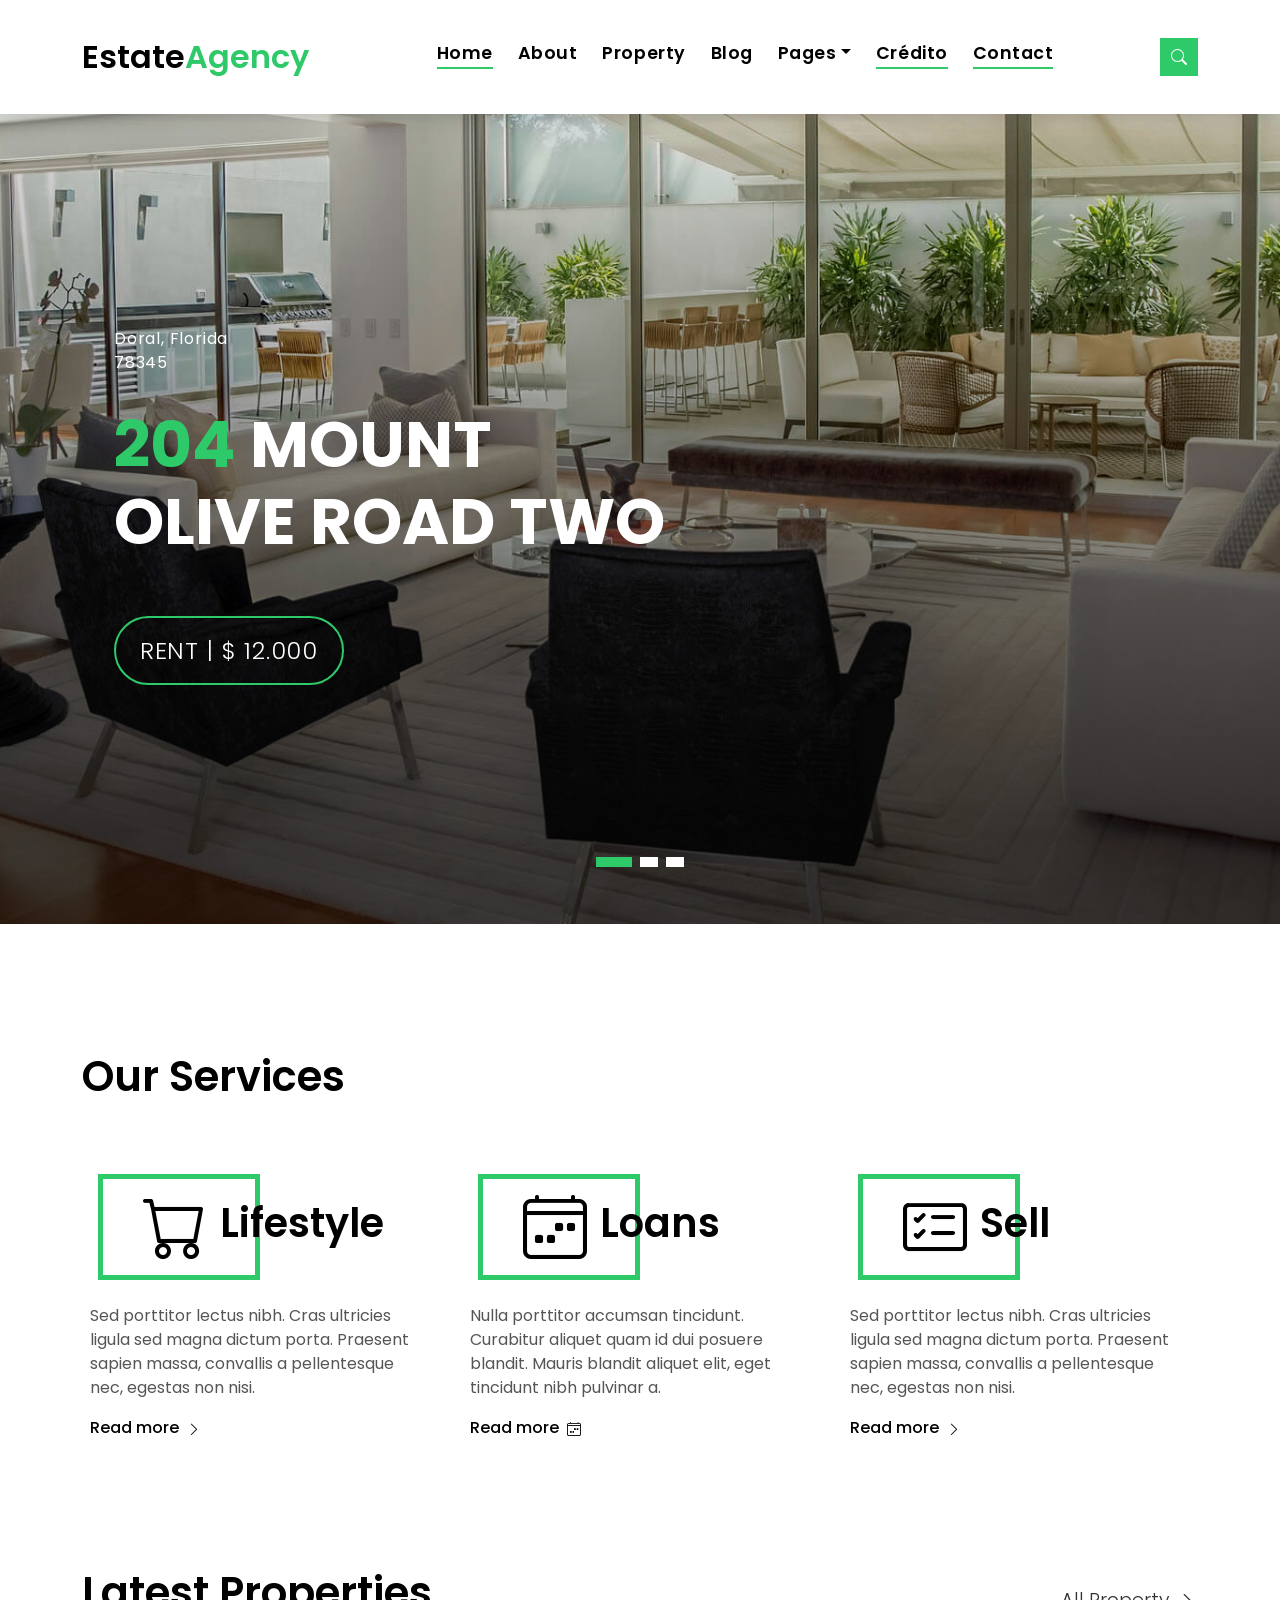
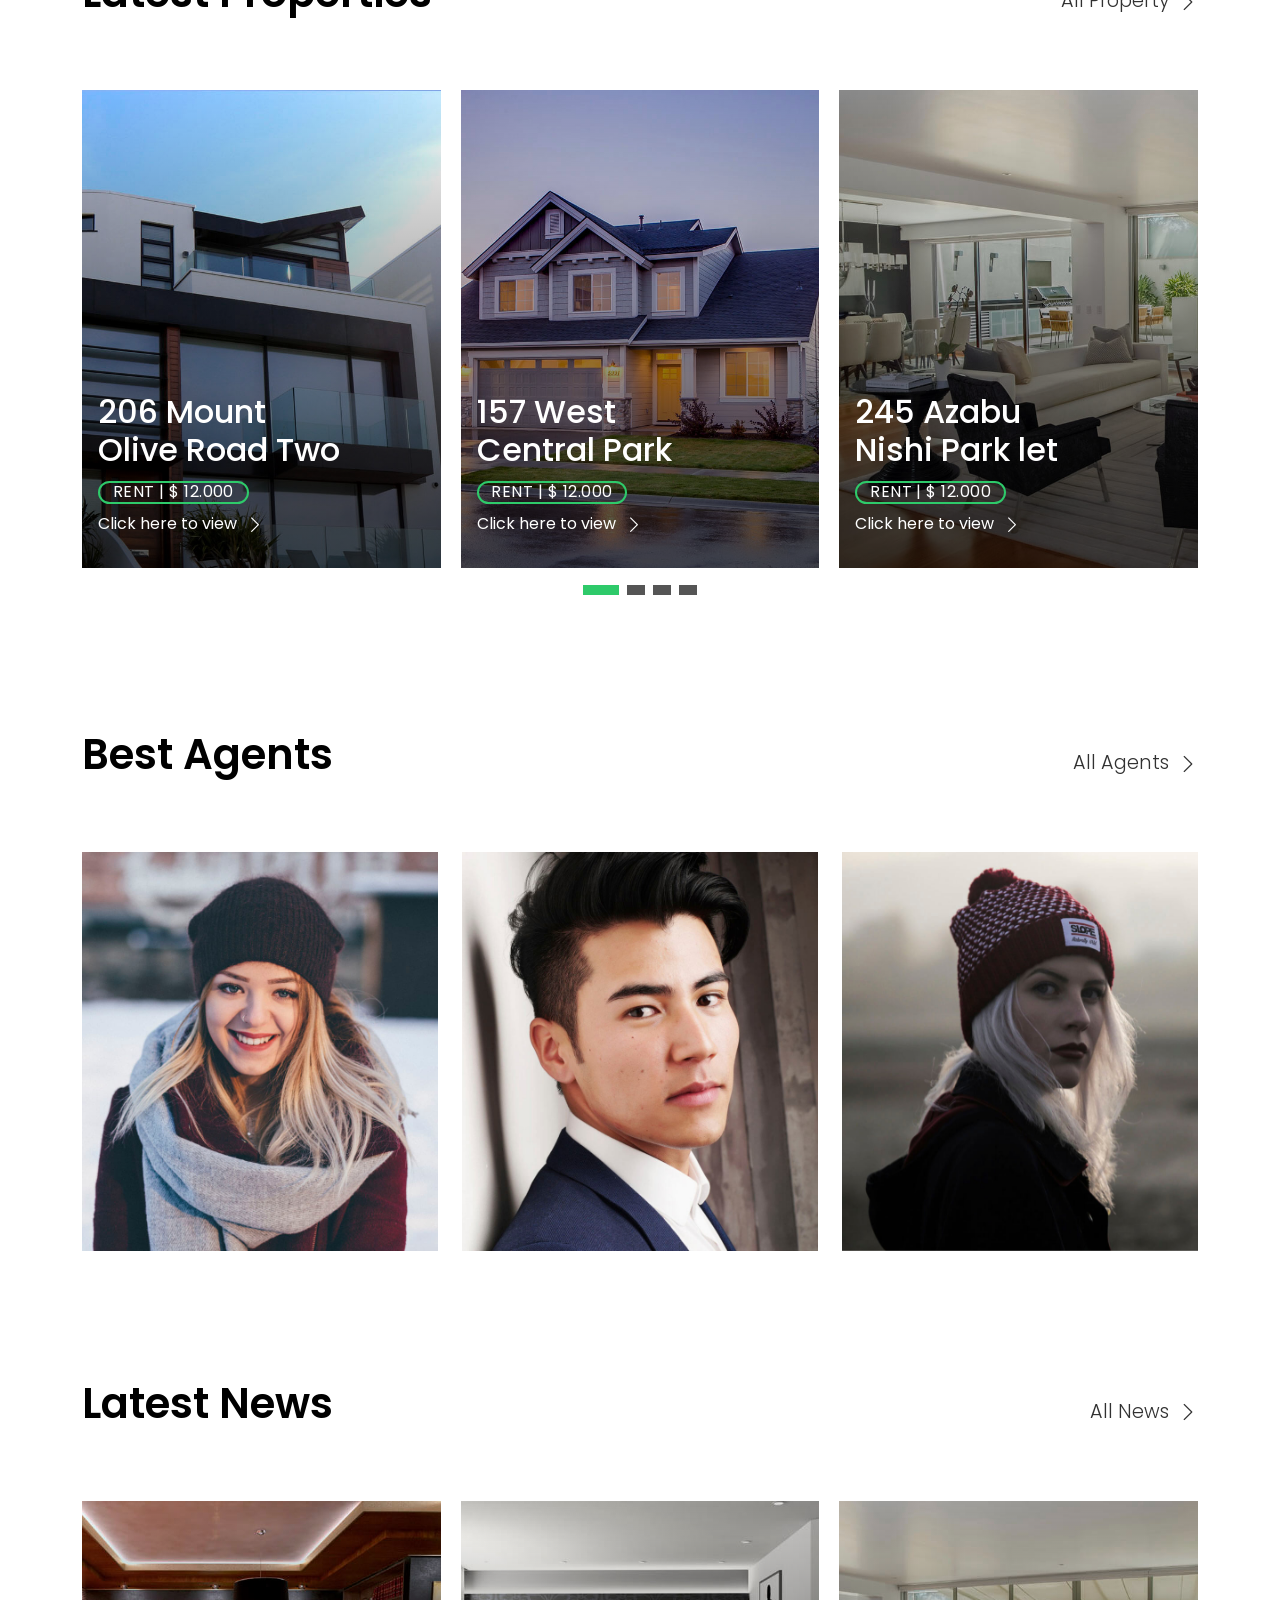
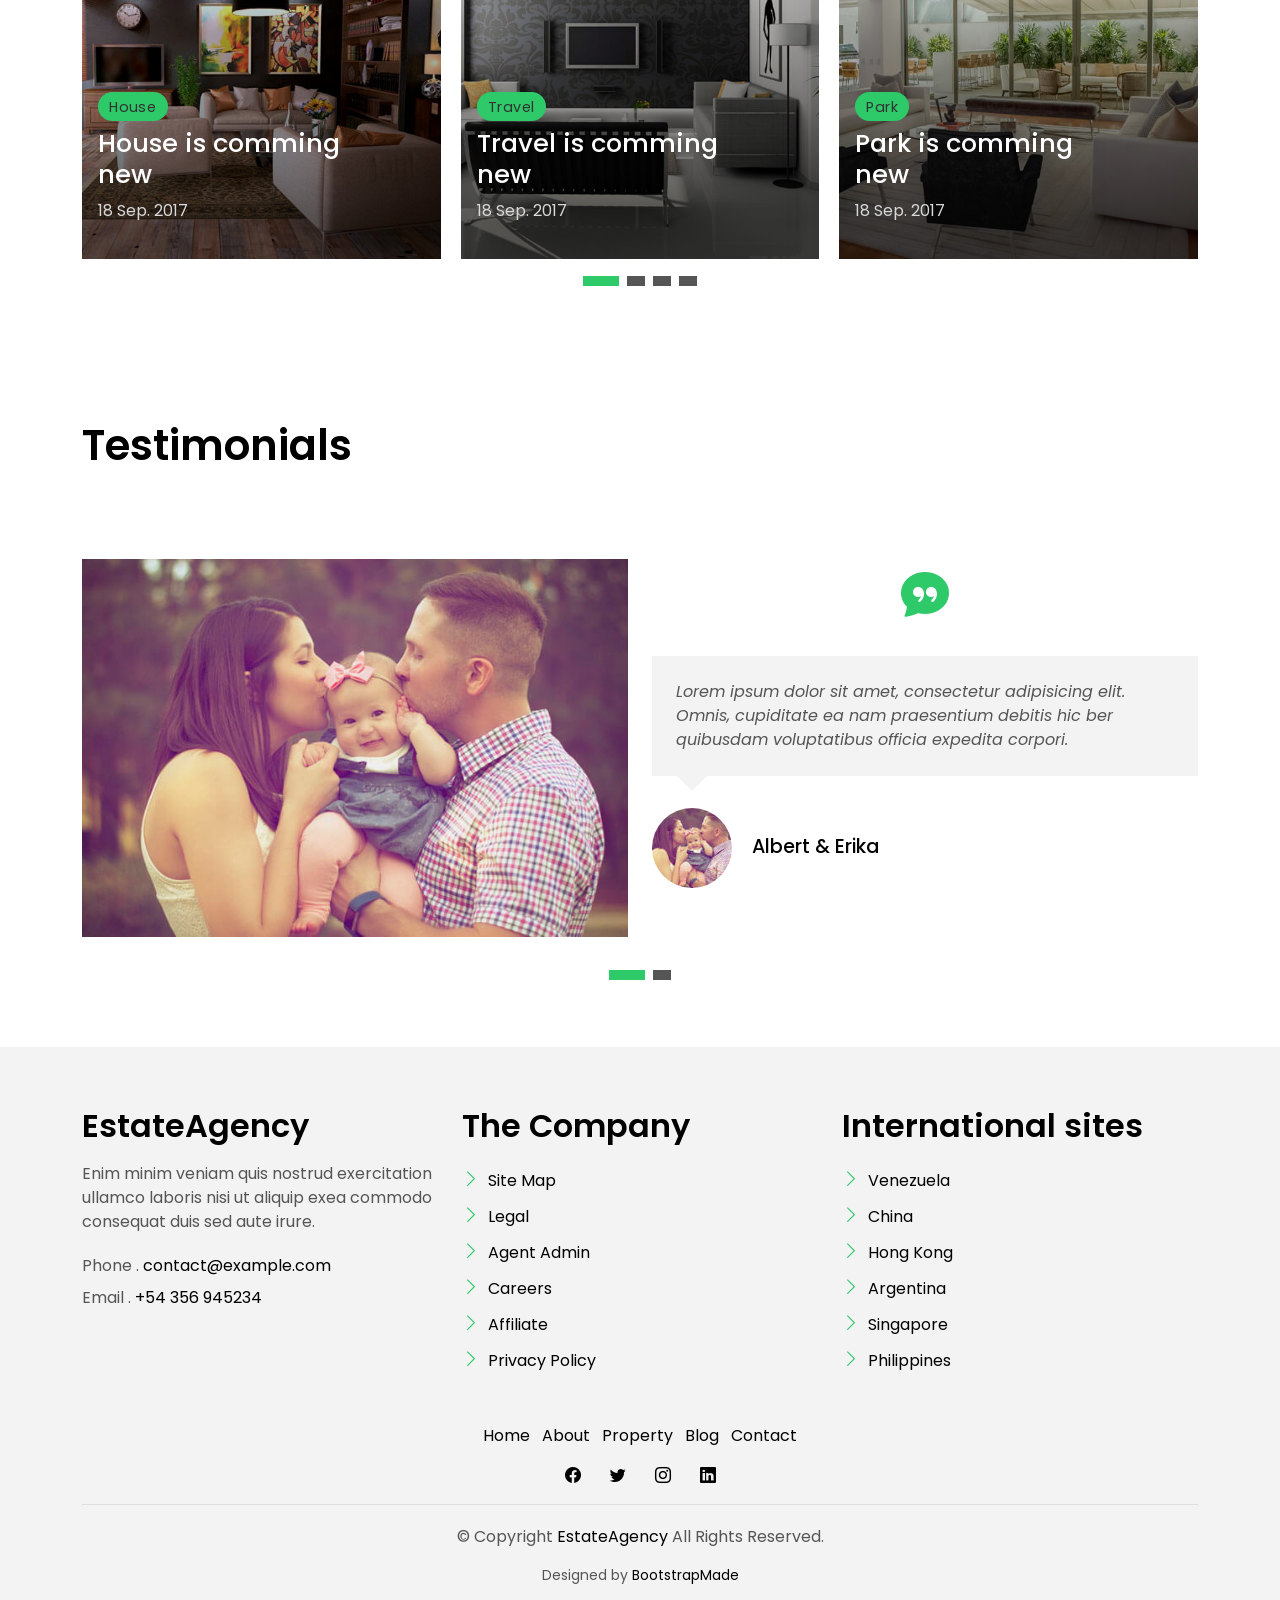
<file: index.html>
<!DOCTYPE html>
<html lang="en">

<head>
  <meta charset="utf-8">
  <meta content="width=device-width, initial-scale=1.0" name="viewport">

  <title>EstateAgency Bootstrap Template - Index</title>
  <meta content="" name="description">
  <meta content="" name="keywords">

  <!-- Favicons -->
  <link href="assets/img/favicon.png" rel="icon">
  <link href="assets/img/apple-touch-icon.png" rel="apple-touch-icon">

  <!-- Google Fonts -->
  <link href="https://fonts.googleapis.com/css?family=Poppins:300,400,500,600,700" rel="stylesheet">

  <!-- Vendor CSS Files -->
  <link href="assets/vendor/animate.css/animate.min.css" rel="stylesheet">
  <link href="assets/vendor/bootstrap/css/bootstrap.min.css" rel="stylesheet">
  <link href="assets/vendor/bootstrap-icons/bootstrap-icons.css" rel="stylesheet">
  <link href="assets/vendor/swiper/swiper-bundle.min.css" rel="stylesheet">

  <!-- Template Main CSS File -->
  <link href="assets/css/style.css" rel="stylesheet">

  <!-- =======================================================
  * Template Name: EstateAgency - v4.8.0
  * Template URL: https://bootstrapmade.com/real-estate-agency-bootstrap-template/
  * Author: BootstrapMade.com
  * License: https://bootstrapmade.com/license/
  ======================================================== -->
</head>

<body>

  <!-- ======= Property Search Section ======= -->
  <div class="click-closed"></div>
  <!--/ Form Search Star /-->
  <div class="box-collapse">
    <div class="title-box-d">
      <h3 class="title-d">Search Property</h3>
    </div>
    <span class="close-box-collapse right-boxed bi bi-x"></span>
    <div class="box-collapse-wrap form">
      <form class="form-a">
        <div class="row">
          <div class="col-md-12 mb-2">
            <div class="form-group">
              <label class="pb-2" for="Type">Keyword</label>
              <input type="text" class="form-control form-control-lg form-control-a" placeholder="Keyword">
            </div>
          </div>
          <div class="col-md-6 mb-2">
            <div class="form-group mt-3">
              <label class="pb-2" for="Type">Type</label>
              <select class="form-control form-select form-control-a" id="Type">
                <option>All Type</option>
                <option>For Rent</option>
                <option>For Sale</option>
                <option>Open House</option>
              </select>
            </div>
          </div>
          <div class="col-md-6 mb-2">
            <div class="form-group mt-3">
              <label class="pb-2" for="city">City</label>
              <select class="form-control form-select form-control-a" id="city">
                <option>All City</option>
                <option>Alabama</option>
                <option>Arizona</option>
                <option>California</option>
                <option>Colorado</option>
              </select>
            </div>
          </div>
          <div class="col-md-6 mb-2">
            <div class="form-group mt-3">
              <label class="pb-2" for="bedrooms">Bedrooms</label>
              <select class="form-control form-select form-control-a" id="bedrooms">
                <option>Any</option>
                <option>01</option>
                <option>02</option>
                <option>03</option>
              </select>
            </div>
          </div>
          <div class="col-md-6 mb-2">
            <div class="form-group mt-3">
              <label class="pb-2" for="garages">Garages</label>
              <select class="form-control form-select form-control-a" id="garages">
                <option>Any</option>
                <option>01</option>
                <option>02</option>
                <option>03</option>
                <option>04</option>
              </select>
            </div>
          </div>
          <div class="col-md-6 mb-2">
            <div class="form-group mt-3">
              <label class="pb-2" for="bathrooms">Bathrooms</label>
              <select class="form-control form-select form-control-a" id="bathrooms">
                <option>Any</option>
                <option>01</option>
                <option>02</option>
                <option>03</option>
              </select>
            </div>
          </div>
          <div class="col-md-6 mb-2">
            <div class="form-group mt-3">
              <label class="pb-2" for="price">Min Price</label>
              <select class="form-control form-select form-control-a" id="price">
                <option>Unlimite</option>
                <option>$50,000</option>
                <option>$100,000</option>
                <option>$150,000</option>
                <option>$200,000</option>
              </select>
            </div>
          </div>
          <div class="col-md-12">
            <button type="submit" class="btn btn-b">Search Property</button>
          </div>
        </div>
      </form>
    </div>
  </div><!-- End Property Search Section -->>

  <!-- ======= Header/Navbar ======= -->
  <nav class="navbar navbar-default navbar-trans navbar-expand-lg fixed-top">
    <div class="container">
      <button class="navbar-toggler collapsed" type="button" data-bs-toggle="collapse" data-bs-target="#navbarDefault" aria-controls="navbarDefault" aria-expanded="false" aria-label="Toggle navigation">
        <span></span>
        <span></span>
        <span></span>
      </button>
      <a class="navbar-brand text-brand" href="index.html">Estate<span class="color-b">Agency</span></a>

      <div class="navbar-collapse collapse justify-content-center" id="navbarDefault">
        <ul class="navbar-nav">

          <li class="nav-item">
            <a class="nav-link active" href="index.html">Home</a>
          </li>

          <li class="nav-item">
            <a class="nav-link " href="about.html">About</a>
          </li>

          <li class="nav-item">
            <a class="nav-link " href="property-grid.html">Property</a>
          </li>

          <li class="nav-item">
            <a class="nav-link " href="blog-grid.html">Blog</a>
          </li>

          <li class="nav-item dropdown">
            <a class="nav-link dropdown-toggle" href="#" id="navbarDropdown" role="button" data-bs-toggle="dropdown" aria-haspopup="true" aria-expanded="false">Pages</a>
            <div class="dropdown-menu">
              <a class="dropdown-item " href="property-single.html">Property Single</a>
              <a class="dropdown-item " href="blog-single.html">Blog Single</a>
              <a class="dropdown-item " href="agents-grid.html">Agents Grid</a>
              <a class="dropdown-item " href="agent-single.html">Agent Single</a>
            </div>
          </li>
          <li class="nav-item">
            <a class="nav-link active" href="credito.html">Crédito</a>
          </li>
          <li class="nav-item">
            <a class="nav-link active" href="contact.html">Contact</a>
          </li>
        </ul>
      </div>

      <button type="button" class="btn btn-b-n navbar-toggle-box navbar-toggle-box-collapse" data-bs-toggle="collapse" data-bs-target="#navbarTogglerDemo01">
        <i class="bi bi-search"></i>
      </button>

    </div>
  </nav><!-- End Header/Navbar -->

  <!-- ======= Intro Section ======= -->
  <div class="intro intro-carousel swiper position-relative">

    <div class="swiper-wrapper">

      <div class="swiper-slide carousel-item-a intro-item bg-image" style="background-image: url(assets/img/slide-1.jpg)">
        <div class="overlay overlay-a"></div>
        <div class="intro-content display-table">
          <div class="table-cell">
            <div class="container">
              <div class="row">
                <div class="col-lg-8">
                  <div class="intro-body">
                    <p class="intro-title-top">Doral, Florida
                      <br> 78345
                    </p>
                    <h1 class="intro-title mb-4 ">
                      <span class="color-b">204 </span> Mount
                      <br> Olive Road Two
                    </h1>
                    <p class="intro-subtitle intro-price">
                      <a href="#"><span class="price-a">rent | $ 12.000</span></a>
                    </p>
                  </div>
                </div>
              </div>
            </div>
          </div>
        </div>
      </div>
      <div class="swiper-slide carousel-item-a intro-item bg-image" style="background-image: url(assets/img/slide-2.jpg)">
        <div class="overlay overlay-a"></div>
        <div class="intro-content display-table">
          <div class="table-cell">
            <div class="container">
              <div class="row">
                <div class="col-lg-8">
                  <div class="intro-body">
                    <p class="intro-title-top">Doral, Florida
                      <br> 78345
                    </p>
                    <h1 class="intro-title mb-4">
                      <span class="color-b">204 </span> Rino
                      <br> Venda Road Five
                    </h1>
                    <p class="intro-subtitle intro-price">
                      <a href="#"><span class="price-a">rent | $ 12.000</span></a>
                    </p>
                  </div>
                </div>
              </div>
            </div>
          </div>
        </div>
      </div>
      <div class="swiper-slide carousel-item-a intro-item bg-image" style="background-image: url(assets/img/slide-3.jpg)">
        <div class="overlay overlay-a"></div>
        <div class="intro-content display-table">
          <div class="table-cell">
            <div class="container">
              <div class="row">
                <div class="col-lg-8">
                  <div class="intro-body">
                    <p class="intro-title-top">Doral, Florida
                      <br> 78345
                    </p>
                    <h1 class="intro-title mb-4">
                      <span class="color-b">204 </span> Alira
                      <br> Roan Road One
                    </h1>
                    <p class="intro-subtitle intro-price">
                      <a href="#"><span class="price-a">rent | $ 12.000</span></a>
                    </p>
                  </div>
                </div>
              </div>
            </div>
          </div>
        </div>
      </div>
    </div>
    <div class="swiper-pagination"></div>
  </div><!-- End Intro Section -->

  <main id="main">

    <!-- ======= Services Section ======= -->
    <section class="section-services section-t8">
      <div class="container">
        <div class="row">
          <div class="col-md-12">
            <div class="title-wrap d-flex justify-content-between">
              <div class="title-box">
                <h2 class="title-a">Our Services</h2>
              </div>
            </div>
          </div>
        </div>
        <div class="row">
          <div class="col-md-4">
            <div class="card-box-c foo">
              <div class="card-header-c d-flex">
                <div class="card-box-ico">
                  <span class="bi bi-cart"></span>
                </div>
                <div class="card-title-c align-self-center">
                  <h2 class="title-c">Lifestyle</h2>
                </div>
              </div>
              <div class="card-body-c">
                <p class="content-c">
                  Sed porttitor lectus nibh. Cras ultricies ligula sed magna dictum porta. Praesent sapien massa,
                  convallis a pellentesque
                  nec, egestas non nisi.
                </p>
              </div>
              <div class="card-footer-c">
                <a href="#" class="link-c link-icon">Read more
                  <span class="bi bi-chevron-right"></span>
                </a>
              </div>
            </div>
          </div>
          <div class="col-md-4">
            <div class="card-box-c foo">
              <div class="card-header-c d-flex">
                <div class="card-box-ico">
                  <span class="bi bi-calendar4-week"></span>
                </div>
                <div class="card-title-c align-self-center">
                  <h2 class="title-c">Loans</h2>
                </div>
              </div>
              <div class="card-body-c">
                <p class="content-c">
                  Nulla porttitor accumsan tincidunt. Curabitur aliquet quam id dui posuere blandit. Mauris blandit
                  aliquet elit, eget tincidunt
                  nibh pulvinar a.
                </p>
              </div>
              <div class="card-footer-c">
                <a href="#" class="link-c link-icon">Read more
                  <span class="bi bi-calendar4-week"></span>
                </a>
              </div>
            </div>
          </div>
          <div class="col-md-4">
            <div class="card-box-c foo">
              <div class="card-header-c d-flex">
                <div class="card-box-ico">
                  <span class="bi bi-card-checklist"></span>
                </div>
                <div class="card-title-c align-self-center">
                  <h2 class="title-c">Sell</h2>
                </div>
              </div>
              <div class="card-body-c">
                <p class="content-c">
                  Sed porttitor lectus nibh. Cras ultricies ligula sed magna dictum porta. Praesent sapien massa,
                  convallis a pellentesque
                  nec, egestas non nisi.
                </p>
              </div>
              <div class="card-footer-c">
                <a href="#" class="link-c link-icon">Read more
                  <span class="bi bi-chevron-right"></span>
                </a>
              </div>
            </div>
          </div>
        </div>
      </div>
    </section><!-- End Services Section -->

    <!-- ======= Latest Properties Section ======= -->
    <section class="section-property section-t8">
      <div class="container">
        <div class="row">
          <div class="col-md-12">
            <div class="title-wrap d-flex justify-content-between">
              <div class="title-box">
                <h2 class="title-a">Latest Properties</h2>
              </div>
              <div class="title-link">
                <a href="property-grid.html">All Property
                  <span class="bi bi-chevron-right"></span>
                </a>
              </div>
            </div>
          </div>
        </div>

        <div id="property-carousel" class="swiper">
          <div class="swiper-wrapper">

            <div class="carousel-item-b swiper-slide">
              <div class="card-box-a card-shadow">
                <div class="img-box-a">
                  <img src="assets/img/property-6.jpg" alt="" class="img-a img-fluid">
                </div>
                <div class="card-overlay">
                  <div class="card-overlay-a-content">
                    <div class="card-header-a">
                      <h2 class="card-title-a">
                        <a href="property-single.html">206 Mount
                          <br /> Olive Road Two</a>
                      </h2>
                    </div>
                    <div class="card-body-a">
                      <div class="price-box d-flex">
                        <span class="price-a">rent | $ 12.000</span>
                      </div>
                      <a href="#" class="link-a">Click here to view
                        <span class="bi bi-chevron-right"></span>
                      </a>
                    </div>
                    <div class="card-footer-a">
                      <ul class="card-info d-flex justify-content-around">
                        <li>
                          <h4 class="card-info-title">Area</h4>
                          <span>340m
                            <sup>2</sup>
                          </span>
                        </li>
                        <li>
                          <h4 class="card-info-title">Beds</h4>
                          <span>2</span>
                        </li>
                        <li>
                          <h4 class="card-info-title">Baths</h4>
                          <span>4</span>
                        </li>
                        <li>
                          <h4 class="card-info-title">Garages</h4>
                          <span>1</span>
                        </li>
                      </ul>
                    </div>
                  </div>
                </div>
              </div>
            </div><!-- End carousel item -->

            <div class="carousel-item-b swiper-slide">
              <div class="card-box-a card-shadow">
                <div class="img-box-a">
                  <img src="assets/img/property-3.jpg" alt="" class="img-a img-fluid">
                </div>
                <div class="card-overlay">
                  <div class="card-overlay-a-content">
                    <div class="card-header-a">
                      <h2 class="card-title-a">
                        <a href="property-single.html">157 West
                          <br /> Central Park</a>
                      </h2>
                    </div>
                    <div class="card-body-a">
                      <div class="price-box d-flex">
                        <span class="price-a">rent | $ 12.000</span>
                      </div>
                      <a href="property-single.html" class="link-a">Click here to view
                        <span class="bi bi-chevron-right"></span>
                      </a>
                    </div>
                    <div class="card-footer-a">
                      <ul class="card-info d-flex justify-content-around">
                        <li>
                          <h4 class="card-info-title">Area</h4>
                          <span>340m
                            <sup>2</sup>
                          </span>
                        </li>
                        <li>
                          <h4 class="card-info-title">Beds</h4>
                          <span>2</span>
                        </li>
                        <li>
                          <h4 class="card-info-title">Baths</h4>
                          <span>4</span>
                        </li>
                        <li>
                          <h4 class="card-info-title">Garages</h4>
                          <span>1</span>
                        </li>
                      </ul>
                    </div>
                  </div>
                </div>
              </div>
            </div><!-- End carousel item -->

            <div class="carousel-item-b swiper-slide">
              <div class="card-box-a card-shadow">
                <div class="img-box-a">
                  <img src="assets/img/property-7.jpg" alt="" class="img-a img-fluid">
                </div>
                <div class="card-overlay">
                  <div class="card-overlay-a-content">
                    <div class="card-header-a">
                      <h2 class="card-title-a">
                        <a href="property-single.html">245 Azabu
                          <br /> Nishi Park let</a>
                      </h2>
                    </div>
                    <div class="card-body-a">
                      <div class="price-box d-flex">
                        <span class="price-a">rent | $ 12.000</span>
                      </div>
                      <a href="property-single.html" class="link-a">Click here to view
                        <span class="bi bi-chevron-right"></span>
                      </a>
                    </div>
                    <div class="card-footer-a">
                      <ul class="card-info d-flex justify-content-around">
                        <li>
                          <h4 class="card-info-title">Area</h4>
                          <span>340m
                            <sup>2</sup>
                          </span>
                        </li>
                        <li>
                          <h4 class="card-info-title">Beds</h4>
                          <span>2</span>
                        </li>
                        <li>
                          <h4 class="card-info-title">Baths</h4>
                          <span>4</span>
                        </li>
                        <li>
                          <h4 class="card-info-title">Garages</h4>
                          <span>1</span>
                        </li>
                      </ul>
                    </div>
                  </div>
                </div>
              </div>
            </div><!-- End carousel item -->

            <div class="carousel-item-b swiper-slide">
              <div class="card-box-a card-shadow">
                <div class="img-box-a">
                  <img src="assets/img/property-10.jpg" alt="" class="img-a img-fluid">
                </div>
                <div class="card-overlay">
                  <div class="card-overlay-a-content">
                    <div class="card-header-a">
                      <h2 class="card-title-a">
                        <a href="property-single.html">204 Montal
                          <br /> South Bela Two</a>
                      </h2>
                    </div>
                    <div class="card-body-a">
                      <div class="price-box d-flex">
                        <span class="price-a">rent | $ 12.000</span>
                      </div>
                      <a href="property-single.html" class="link-a">Click here to view
                        <span class="bi bi-chevron-right"></span>
                      </a>
                    </div>
                    <div class="card-footer-a">
                      <ul class="card-info d-flex justify-content-around">
                        <li>
                          <h4 class="card-info-title">Area</h4>
                          <span>340m
                            <sup>2</sup>
                          </span>
                        </li>
                        <li>
                          <h4 class="card-info-title">Beds</h4>
                          <span>2</span>
                        </li>
                        <li>
                          <h4 class="card-info-title">Baths</h4>
                          <span>4</span>
                        </li>
                        <li>
                          <h4 class="card-info-title">Garages</h4>
                          <span>1</span>
                        </li>
                      </ul>
                    </div>
                  </div>
                </div>
              </div>
            </div><!-- End carousel item -->
          </div>
        </div>
        <div class="propery-carousel-pagination carousel-pagination"></div>

      </div>
    </section><!-- End Latest Properties Section -->

    <!-- ======= Agents Section ======= -->
    <section class="section-agents section-t8">
      <div class="container">
        <div class="row">
          <div class="col-md-12">
            <div class="title-wrap d-flex justify-content-between">
              <div class="title-box">
                <h2 class="title-a">Best Agents</h2>
              </div>
              <div class="title-link">
                <a href="agents-grid.html">All Agents
                  <span class="bi bi-chevron-right"></span>
                </a>
              </div>
            </div>
          </div>
        </div>
        <div class="row">
          <div class="col-md-4">
            <div class="card-box-d">
              <div class="card-img-d">
                <img src="assets/img/agent-4.jpg" alt="" class="img-d img-fluid">
              </div>
              <div class="card-overlay card-overlay-hover">
                <div class="card-header-d">
                  <div class="card-title-d align-self-center">
                    <h3 class="title-d">
                      <a href="agent-single.html" class="link-two">Margaret Sotillo
                        <br> Escala</a>
                    </h3>
                  </div>
                </div>
                <div class="card-body-d">
                  <p class="content-d color-text-a">
                    Sed porttitor lectus nibh, Cras ultricies ligula sed magna dictum porta two.
                  </p>
                  <div class="info-agents color-a">
                    <p>
                      <strong>Phone: </strong> +54 356 945234
                    </p>
                    <p>
                      <strong>Email: </strong> agents@example.com
                    </p>
                  </div>
                </div>
                <div class="card-footer-d">
                  <div class="socials-footer d-flex justify-content-center">
                    <ul class="list-inline">
                      <li class="list-inline-item">
                        <a href="#" class="link-one">
                          <i class="bi bi-facebook" aria-hidden="true"></i>
                        </a>
                      </li>
                      <li class="list-inline-item">
                        <a href="#" class="link-one">
                          <i class="bi bi-twitter" aria-hidden="true"></i>
                        </a>
                      </li>
                      <li class="list-inline-item">
                        <a href="#" class="link-one">
                          <i class="bi bi-instagram" aria-hidden="true"></i>
                        </a>
                      </li>
                      <li class="list-inline-item">
                        <a href="#" class="link-one">
                          <i class="bi bi-linkedin" aria-hidden="true"></i>
                        </a>
                      </li>
                    </ul>
                  </div>
                </div>
              </div>
            </div>
          </div>
          <div class="col-md-4">
            <div class="card-box-d">
              <div class="card-img-d">
                <img src="assets/img/agent-1.jpg" alt="" class="img-d img-fluid">
              </div>
              <div class="card-overlay card-overlay-hover">
                <div class="card-header-d">
                  <div class="card-title-d align-self-center">
                    <h3 class="title-d">
                      <a href="agent-single.html" class="link-two">Stiven Spilver
                        <br> Darw</a>
                    </h3>
                  </div>
                </div>
                <div class="card-body-d">
                  <p class="content-d color-text-a">
                    Sed porttitor lectus nibh, Cras ultricies ligula sed magna dictum porta two.
                  </p>
                  <div class="info-agents color-a">
                    <p>
                      <strong>Phone: </strong> +54 356 945234
                    </p>
                    <p>
                      <strong>Email: </strong> agents@example.com
                    </p>
                  </div>
                </div>
                <div class="card-footer-d">
                  <div class="socials-footer d-flex justify-content-center">
                    <ul class="list-inline">
                      <li class="list-inline-item">
                        <a href="#" class="link-one">
                          <i class="bi bi-facebook" aria-hidden="true"></i>
                        </a>
                      </li>
                      <li class="list-inline-item">
                        <a href="#" class="link-one">
                          <i class="bi bi-twitter" aria-hidden="true"></i>
                        </a>
                      </li>
                      <li class="list-inline-item">
                        <a href="#" class="link-one">
                          <i class="bi bi-instagram" aria-hidden="true"></i>
                        </a>
                      </li>
                      <li class="list-inline-item">
                        <a href="#" class="link-one">
                          <i class="bi bi-linkedin" aria-hidden="true"></i>
                        </a>
                      </li>
                    </ul>
                  </div>
                </div>
              </div>
            </div>
          </div>
          <div class="col-md-4">
            <div class="card-box-d">
              <div class="card-img-d">
                <img src="assets/img/agent-5.jpg" alt="" class="img-d img-fluid">
              </div>
              <div class="card-overlay card-overlay-hover">
                <div class="card-header-d">
                  <div class="card-title-d align-self-center">
                    <h3 class="title-d">
                      <a href="agent-single.html" class="link-two">Emma Toledo
                        <br> Cascada</a>
                    </h3>
                  </div>
                </div>
                <div class="card-body-d">
                  <p class="content-d color-text-a">
                    Sed porttitor lectus nibh, Cras ultricies ligula sed magna dictum porta two.
                  </p>
                  <div class="info-agents color-a">
                    <p>
                      <strong>Phone: </strong> +54 356 945234
                    </p>
                    <p>
                      <strong>Email: </strong> agents@example.com
                    </p>
                  </div>
                </div>
                <div class="card-footer-d">
                  <div class="socials-footer d-flex justify-content-center">
                    <ul class="list-inline">
                      <li class="list-inline-item">
                        <a href="#" class="link-one">
                          <i class="bi bi-facebook" aria-hidden="true"></i>
                        </a>
                      </li>
                      <li class="list-inline-item">
                        <a href="#" class="link-one">
                          <i class="bi bi-twitter" aria-hidden="true"></i>
                        </a>
                      </li>
                      <li class="list-inline-item">
                        <a href="#" class="link-one">
                          <i class="bi bi-instagram" aria-hidden="true"></i>
                        </a>
                      </li>
                      <li class="list-inline-item">
                        <a href="#" class="link-one">
                          <i class="bi bi-linkedin" aria-hidden="true"></i>
                        </a>
                      </li>
                    </ul>
                  </div>
                </div>
              </div>
            </div>
          </div>
        </div>
      </div>
    </section><!-- End Agents Section -->

    <!-- ======= Latest News Section ======= -->
    <section class="section-news section-t8">
      <div class="container">
        <div class="row">
          <div class="col-md-12">
            <div class="title-wrap d-flex justify-content-between">
              <div class="title-box">
                <h2 class="title-a">Latest News</h2>
              </div>
              <div class="title-link">
                <a href="blog-grid.html">All News
                  <span class="bi bi-chevron-right"></span>
                </a>
              </div>
            </div>
          </div>
        </div>

        <div id="news-carousel" class="swiper">
          <div class="swiper-wrapper">

            <div class="carousel-item-c swiper-slide">
              <div class="card-box-b card-shadow news-box">
                <div class="img-box-b">
                  <img src="assets/img/post-2.jpg" alt="" class="img-b img-fluid">
                </div>
                <div class="card-overlay">
                  <div class="card-header-b">
                    <div class="card-category-b">
                      <a href="#" class="category-b">House</a>
                    </div>
                    <div class="card-title-b">
                      <h2 class="title-2">
                        <a href="blog-single.html">House is comming
                          <br> new</a>
                      </h2>
                    </div>
                    <div class="card-date">
                      <span class="date-b">18 Sep. 2017</span>
                    </div>
                  </div>
                </div>
              </div>
            </div><!-- End carousel item -->

            <div class="carousel-item-c swiper-slide">
              <div class="card-box-b card-shadow news-box">
                <div class="img-box-b">
                  <img src="assets/img/post-5.jpg" alt="" class="img-b img-fluid">
                </div>
                <div class="card-overlay">
                  <div class="card-header-b">
                    <div class="card-category-b">
                      <a href="#" class="category-b">Travel</a>
                    </div>
                    <div class="card-title-b">
                      <h2 class="title-2">
                        <a href="blog-single.html">Travel is comming
                          <br> new</a>
                      </h2>
                    </div>
                    <div class="card-date">
                      <span class="date-b">18 Sep. 2017</span>
                    </div>
                  </div>
                </div>
              </div>
            </div><!-- End carousel item -->

            <div class="carousel-item-c swiper-slide">
              <div class="card-box-b card-shadow news-box">
                <div class="img-box-b">
                  <img src="assets/img/post-7.jpg" alt="" class="img-b img-fluid">
                </div>
                <div class="card-overlay">
                  <div class="card-header-b">
                    <div class="card-category-b">
                      <a href="#" class="category-b">Park</a>
                    </div>
                    <div class="card-title-b">
                      <h2 class="title-2">
                        <a href="blog-single.html">Park is comming
                          <br> new</a>
                      </h2>
                    </div>
                    <div class="card-date">
                      <span class="date-b">18 Sep. 2017</span>
                    </div>
                  </div>
                </div>
              </div>
            </div><!-- End carousel item -->

            <div class="carousel-item-c swiper-slide">
              <div class="card-box-b card-shadow news-box">
                <div class="img-box-b">
                  <img src="assets/img/post-3.jpg" alt="" class="img-b img-fluid">
                </div>
                <div class="card-overlay">
                  <div class="card-header-b">
                    <div class="card-category-b">
                      <a href="#" class="category-b">Travel</a>
                    </div>
                    <div class="card-title-b">
                      <h2 class="title-2">
                        <a href="#">Travel is comming
                          <br> new</a>
                      </h2>
                    </div>
                    <div class="card-date">
                      <span class="date-b">18 Sep. 2017</span>
                    </div>
                  </div>
                </div>
              </div>
            </div><!-- End carousel item -->

          </div>
        </div>

        <div class="news-carousel-pagination carousel-pagination"></div>
      </div>
    </section><!-- End Latest News Section -->

    <!-- ======= Testimonials Section ======= -->
    <section class="section-testimonials section-t8 nav-arrow-a">
      <div class="container">
        <div class="row">
          <div class="col-md-12">
            <div class="title-wrap d-flex justify-content-between">
              <div class="title-box">
                <h2 class="title-a">Testimonials</h2>
              </div>
            </div>
          </div>
        </div>

        <div id="testimonial-carousel" class="swiper">
          <div class="swiper-wrapper">

            <div class="carousel-item-a swiper-slide">
              <div class="testimonials-box">
                <div class="row">
                  <div class="col-sm-12 col-md-6">
                    <div class="testimonial-img">
                      <img src="assets/img/testimonial-1.jpg" alt="" class="img-fluid">
                    </div>
                  </div>
                  <div class="col-sm-12 col-md-6">
                    <div class="testimonial-ico">
                      <i class="bi bi-chat-quote-fill"></i>
                    </div>
                    <div class="testimonials-content">
                      <p class="testimonial-text">
                        Lorem ipsum dolor sit amet, consectetur adipisicing elit. Omnis, cupiditate ea nam praesentium
                        debitis hic ber quibusdam
                        voluptatibus officia expedita corpori.
                      </p>
                    </div>
                    <div class="testimonial-author-box">
                      <img src="assets/img/mini-testimonial-1.jpg" alt="" class="testimonial-avatar">
                      <h5 class="testimonial-author">Albert & Erika</h5>
                    </div>
                  </div>
                </div>
              </div>
            </div><!-- End carousel item -->

            <div class="carousel-item-a swiper-slide">
              <div class="testimonials-box">
                <div class="row">
                  <div class="col-sm-12 col-md-6">
                    <div class="testimonial-img">
                      <img src="assets/img/testimonial-2.jpg" alt="" class="img-fluid">
                    </div>
                  </div>
                  <div class="col-sm-12 col-md-6">
                    <div class="testimonial-ico">
                      <i class="bi bi-chat-quote-fill"></i>
                    </div>
                    <div class="testimonials-content">
                      <p class="testimonial-text">
                        Lorem ipsum dolor sit amet, consectetur adipisicing elit. Omnis, cupiditate ea nam praesentium
                        debitis hic ber quibusdam
                        voluptatibus officia expedita corpori.
                      </p>
                    </div>
                    <div class="testimonial-author-box">
                      <img src="assets/img/mini-testimonial-2.jpg" alt="" class="testimonial-avatar">
                      <h5 class="testimonial-author">Pablo & Emma</h5>
                    </div>
                  </div>
                </div>
              </div>
            </div><!-- End carousel item -->

          </div>
        </div>
        <div class="testimonial-carousel-pagination carousel-pagination"></div>

      </div>
    </section><!-- End Testimonials Section -->

  </main><!-- End #main -->

  <!-- ======= Footer ======= -->
  <section class="section-footer">
    <div class="container">
      <div class="row">
        <div class="col-sm-12 col-md-4">
          <div class="widget-a">
            <div class="w-header-a">
              <h3 class="w-title-a text-brand">EstateAgency</h3>
            </div>
            <div class="w-body-a">
              <p class="w-text-a color-text-a">
                Enim minim veniam quis nostrud exercitation ullamco laboris nisi ut aliquip exea commodo consequat duis
                sed aute irure.
              </p>
            </div>
            <div class="w-footer-a">
              <ul class="list-unstyled">
                <li class="color-a">
                  <span class="color-text-a">Phone .</span> contact@example.com
                </li>
                <li class="color-a">
                  <span class="color-text-a">Email .</span> +54 356 945234
                </li>
              </ul>
            </div>
          </div>
        </div>
        <div class="col-sm-12 col-md-4 section-md-t3">
          <div class="widget-a">
            <div class="w-header-a">
              <h3 class="w-title-a text-brand">The Company</h3>
            </div>
            <div class="w-body-a">
              <div class="w-body-a">
                <ul class="list-unstyled">
                  <li class="item-list-a">
                    <i class="bi bi-chevron-right"></i> <a href="#">Site Map</a>
                  </li>
                  <li class="item-list-a">
                    <i class="bi bi-chevron-right"></i> <a href="#">Legal</a>
                  </li>
                  <li class="item-list-a">
                    <i class="bi bi-chevron-right"></i> <a href="#">Agent Admin</a>
                  </li>
                  <li class="item-list-a">
                    <i class="bi bi-chevron-right"></i> <a href="#">Careers</a>
                  </li>
                  <li class="item-list-a">
                    <i class="bi bi-chevron-right"></i> <a href="#">Affiliate</a>
                  </li>
                  <li class="item-list-a">
                    <i class="bi bi-chevron-right"></i> <a href="#">Privacy Policy</a>
                  </li>
                </ul>
              </div>
            </div>
          </div>
        </div>
        <div class="col-sm-12 col-md-4 section-md-t3">
          <div class="widget-a">
            <div class="w-header-a">
              <h3 class="w-title-a text-brand">International sites</h3>
            </div>
            <div class="w-body-a">
              <ul class="list-unstyled">
                <li class="item-list-a">
                  <i class="bi bi-chevron-right"></i> <a href="#">Venezuela</a>
                </li>
                <li class="item-list-a">
                  <i class="bi bi-chevron-right"></i> <a href="#">China</a>
                </li>
                <li class="item-list-a">
                  <i class="bi bi-chevron-right"></i> <a href="#">Hong Kong</a>
                </li>
                <li class="item-list-a">
                  <i class="bi bi-chevron-right"></i> <a href="#">Argentina</a>
                </li>
                <li class="item-list-a">
                  <i class="bi bi-chevron-right"></i> <a href="#">Singapore</a>
                </li>
                <li class="item-list-a">
                  <i class="bi bi-chevron-right"></i> <a href="#">Philippines</a>
                </li>
              </ul>
            </div>
          </div>
        </div>
      </div>
    </div>
  </section>
  <footer>
    <div class="container">
      <div class="row">
        <div class="col-md-12">
          <nav class="nav-footer">
            <ul class="list-inline">
              <li class="list-inline-item">
                <a href="#">Home</a>
              </li>
              <li class="list-inline-item">
                <a href="#">About</a>
              </li>
              <li class="list-inline-item">
                <a href="#">Property</a>
              </li>
              <li class="list-inline-item">
                <a href="#">Blog</a>
              </li>
              <li class="list-inline-item">
                <a href="#">Contact</a>
              </li>
            </ul>
          </nav>
          <div class="socials-a">
            <ul class="list-inline">
              <li class="list-inline-item">
                <a href="#">
                  <i class="bi bi-facebook" aria-hidden="true"></i>
                </a>
              </li>
              <li class="list-inline-item">
                <a href="#">
                  <i class="bi bi-twitter" aria-hidden="true"></i>
                </a>
              </li>
              <li class="list-inline-item">
                <a href="#">
                  <i class="bi bi-instagram" aria-hidden="true"></i>
                </a>
              </li>
              <li class="list-inline-item">
                <a href="#">
                  <i class="bi bi-linkedin" aria-hidden="true"></i>
                </a>
              </li>
            </ul>
          </div>
          <div class="copyright-footer">
            <p class="copyright color-text-a">
              &copy; Copyright
              <span class="color-a">EstateAgency</span> All Rights Reserved.
            </p>
          </div>
          <div class="credits">
            <!--
            All the links in the footer should remain intact.
            You can delete the links only if you purchased the pro version.
            Licensing information: https://bootstrapmade.com/license/
            Purchase the pro version with working PHP/AJAX contact form: https://bootstrapmade.com/buy/?theme=EstateAgency
          -->
            Designed by <a href="https://bootstrapmade.com/">BootstrapMade</a>
          </div>
        </div>
      </div>
    </div>
  </footer><!-- End  Footer -->

  <div id="preloader"></div>
  <a href="#" class="back-to-top d-flex align-items-center justify-content-center"><i class="bi bi-arrow-up-short"></i></a>

  <!-- Vendor JS Files -->
  <script src="assets/vendor/bootstrap/js/bootstrap.bundle.min.js"></script>
  <script src="assets/vendor/swiper/swiper-bundle.min.js"></script>
  <script src="assets/vendor/php-email-form/validate.js"></script>

  <!-- Template Main JS File -->
  <script src="assets/js/main.js"></script>

</body>

</html>
</file>
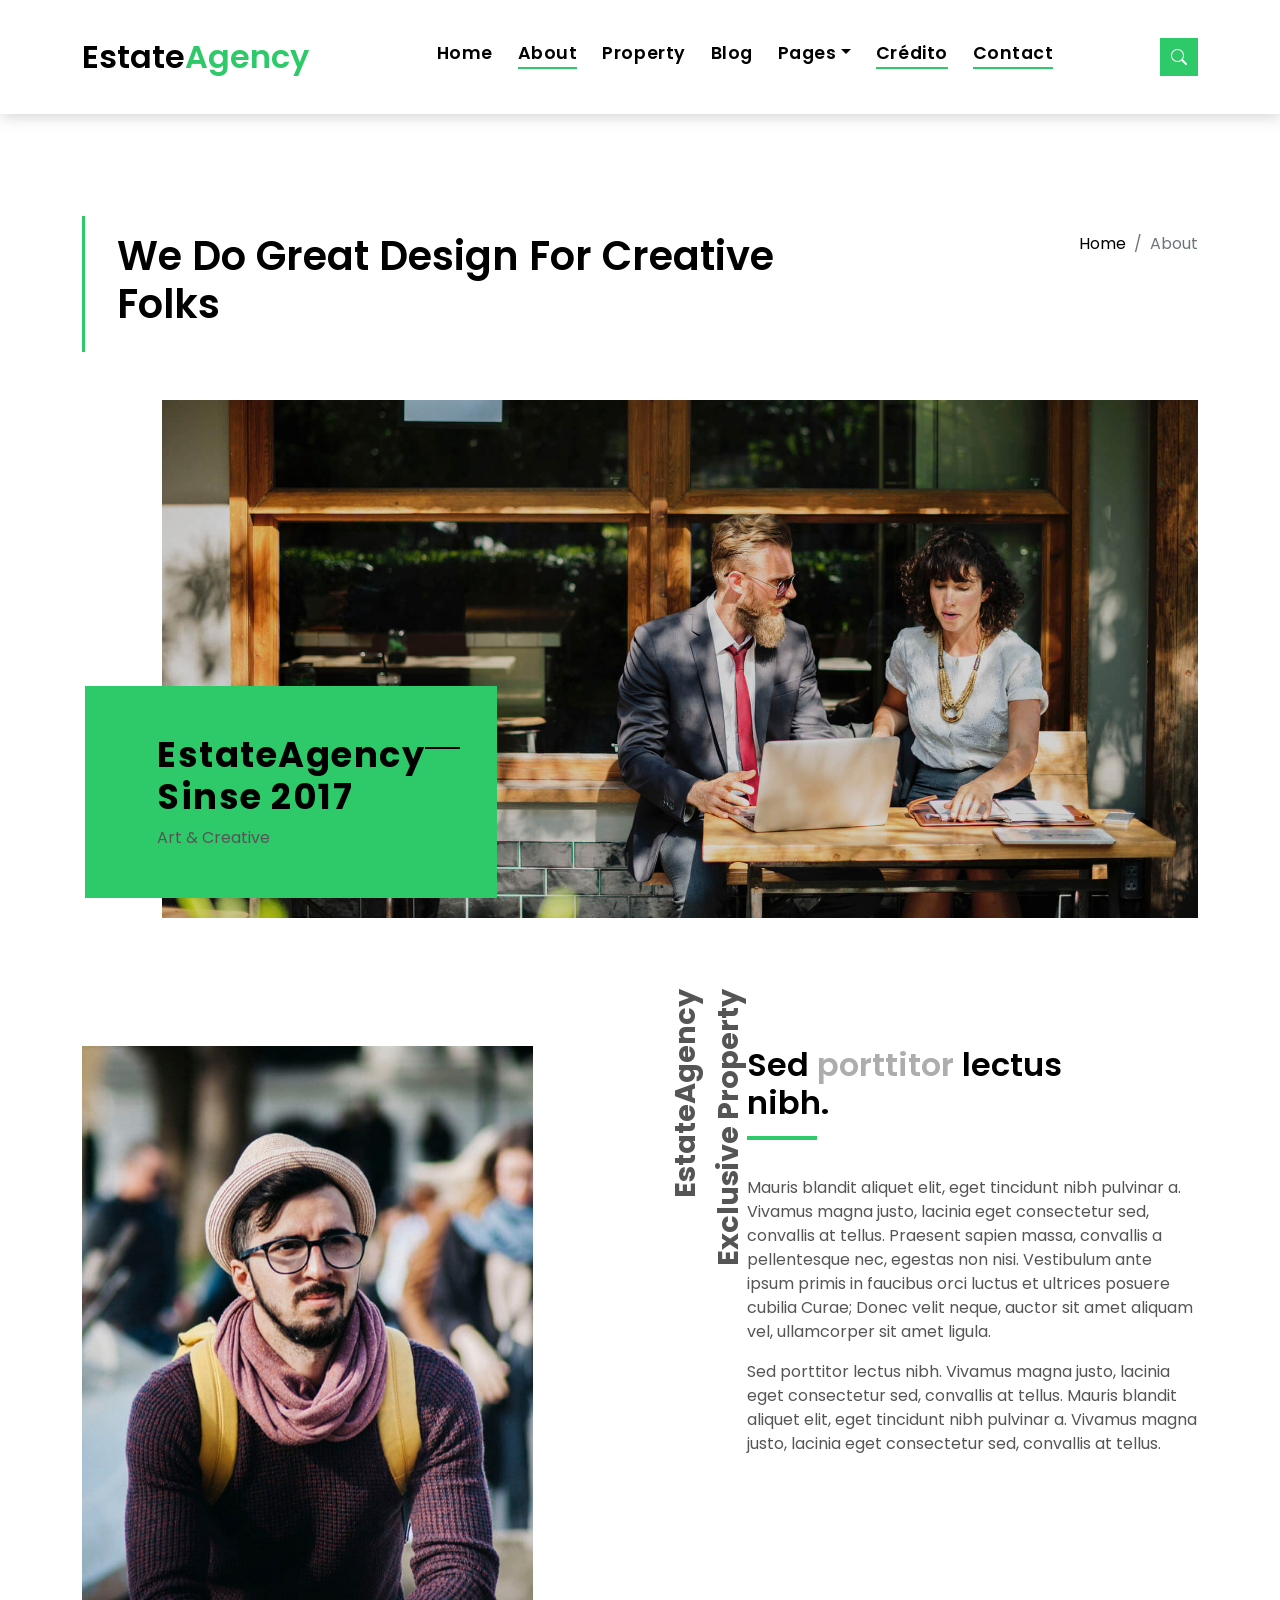
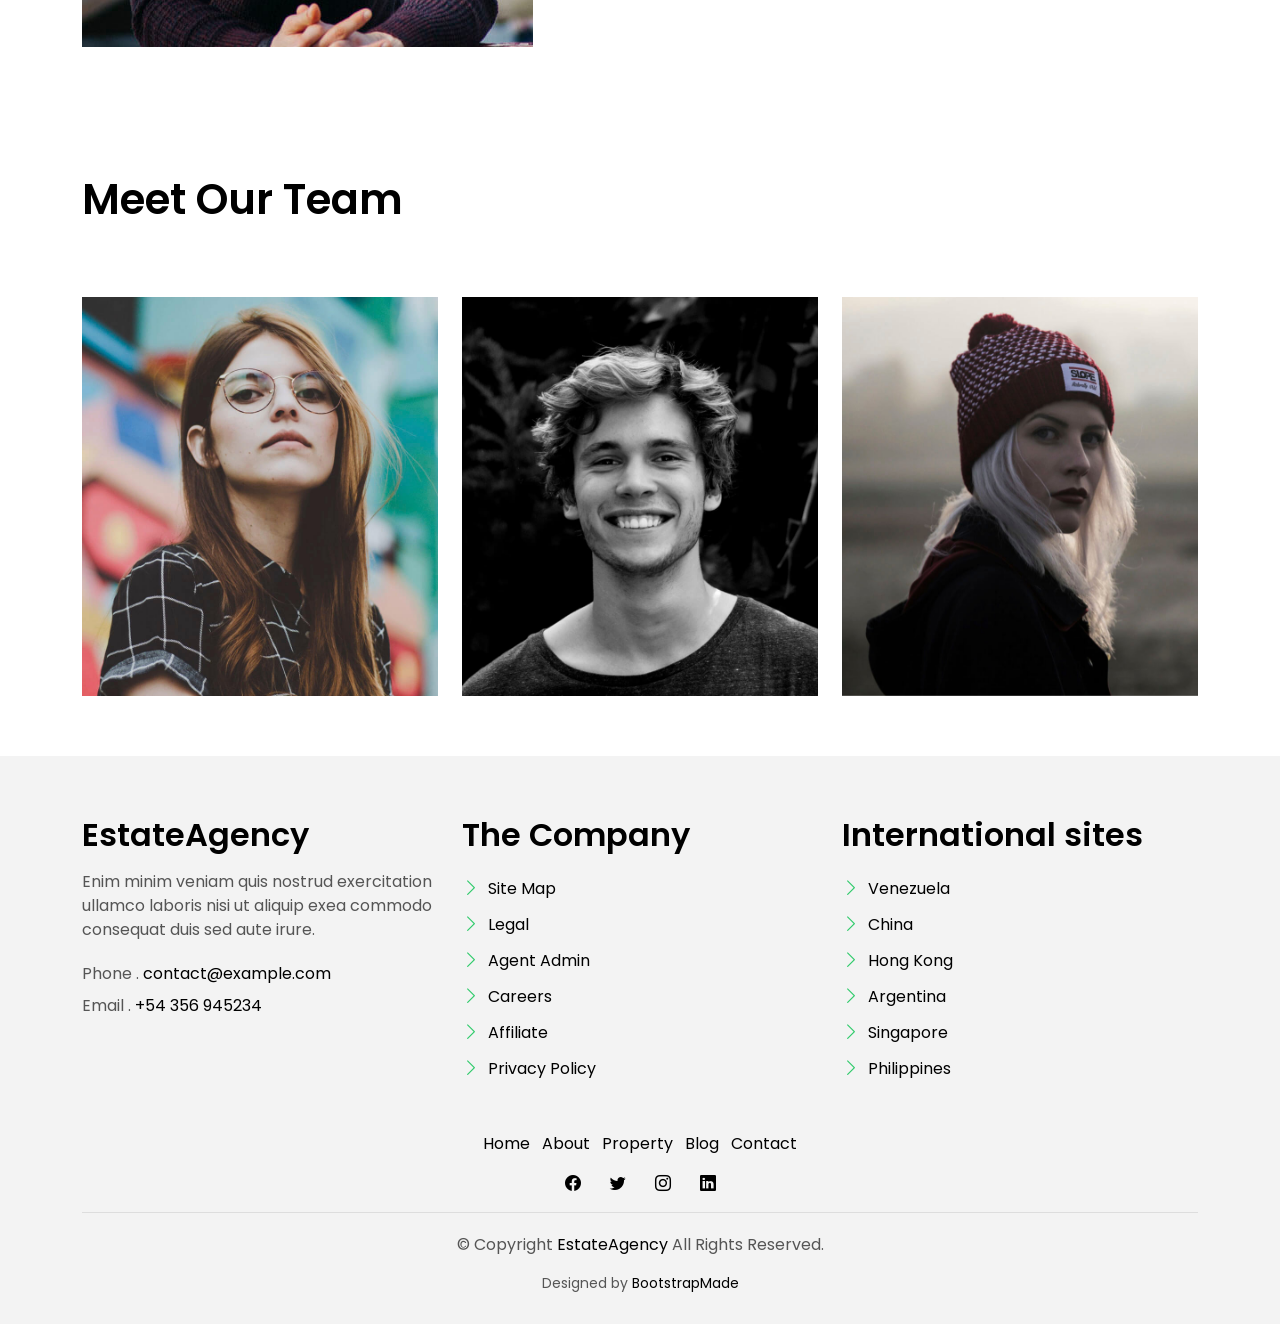
<file: about.html>
<!DOCTYPE html>
<html lang="en">

<head>
  <meta charset="utf-8">
  <meta content="width=device-width, initial-scale=1.0" name="viewport">

  <title>EstateAgency Bootstrap Template - About</title>
  <meta content="" name="description">
  <meta content="" name="keywords">

  <!-- Favicons -->
  <link href="assets/img/favicon.png" rel="icon">
  <link href="assets/img/apple-touch-icon.png" rel="apple-touch-icon">

  <!-- Google Fonts -->
  <link href="https://fonts.googleapis.com/css?family=Poppins:300,400,500,600,700" rel="stylesheet">

  <!-- Vendor CSS Files -->
  <link href="assets/vendor/animate.css/animate.min.css" rel="stylesheet">
  <link href="assets/vendor/bootstrap/css/bootstrap.min.css" rel="stylesheet">
  <link href="assets/vendor/bootstrap-icons/bootstrap-icons.css" rel="stylesheet">
  <link href="assets/vendor/swiper/swiper-bundle.min.css" rel="stylesheet">

  <!-- Template Main CSS File -->
  <link href="assets/css/style.css" rel="stylesheet">

  <!-- =======================================================
  * Template Name: EstateAgency - v4.8.0
  * Template URL: https://bootstrapmade.com/real-estate-agency-bootstrap-template/
  * Author: BootstrapMade.com
  * License: https://bootstrapmade.com/license/
  ======================================================== -->
</head>

<body>

  <!-- ======= Property Search Section ======= -->
  <div class="click-closed"></div>
  <!--/ Form Search Star /-->
  <div class="box-collapse">
    <div class="title-box-d">
      <h3 class="title-d">Search Property</h3>
    </div>
    <span class="close-box-collapse right-boxed bi bi-x"></span>
    <div class="box-collapse-wrap form">
      <form class="form-a">
        <div class="row">
          <div class="col-md-12 mb-2">
            <div class="form-group">
              <label class="pb-2" for="Type">Keyword</label>
              <input type="text" class="form-control form-control-lg form-control-a" placeholder="Keyword">
            </div>
          </div>
          <div class="col-md-6 mb-2">
            <div class="form-group mt-3">
              <label class="pb-2" for="Type">Type</label>
              <select class="form-control form-select form-control-a" id="Type">
                <option>All Type</option>
                <option>For Rent</option>
                <option>For Sale</option>
                <option>Open House</option>
              </select>
            </div>
          </div>
          <div class="col-md-6 mb-2">
            <div class="form-group mt-3">
              <label class="pb-2" for="city">City</label>
              <select class="form-control form-select form-control-a" id="city">
                <option>All City</option>
                <option>Alabama</option>
                <option>Arizona</option>
                <option>California</option>
                <option>Colorado</option>
              </select>
            </div>
          </div>
          <div class="col-md-6 mb-2">
            <div class="form-group mt-3">
              <label class="pb-2" for="bedrooms">Bedrooms</label>
              <select class="form-control form-select form-control-a" id="bedrooms">
                <option>Any</option>
                <option>01</option>
                <option>02</option>
                <option>03</option>
              </select>
            </div>
          </div>
          <div class="col-md-6 mb-2">
            <div class="form-group mt-3">
              <label class="pb-2" for="garages">Garages</label>
              <select class="form-control form-select form-control-a" id="garages">
                <option>Any</option>
                <option>01</option>
                <option>02</option>
                <option>03</option>
                <option>04</option>
              </select>
            </div>
          </div>
          <div class="col-md-6 mb-2">
            <div class="form-group mt-3">
              <label class="pb-2" for="bathrooms">Bathrooms</label>
              <select class="form-control form-select form-control-a" id="bathrooms">
                <option>Any</option>
                <option>01</option>
                <option>02</option>
                <option>03</option>
              </select>
            </div>
          </div>
          <div class="col-md-6 mb-2">
            <div class="form-group mt-3">
              <label class="pb-2" for="price">Min Price</label>
              <select class="form-control form-select form-control-a" id="price">
                <option>Unlimite</option>
                <option>$50,000</option>
                <option>$100,000</option>
                <option>$150,000</option>
                <option>$200,000</option>
              </select>
            </div>
          </div>
          <div class="col-md-12">
            <button type="submit" class="btn btn-b">Search Property</button>
          </div>
        </div>
      </form>
    </div>
  </div><!-- End Property Search Section -->>

  <!-- ======= Header/Navbar ======= -->
  <nav class="navbar navbar-default navbar-trans navbar-expand-lg fixed-top">
    <div class="container">
      <button class="navbar-toggler collapsed" type="button" data-bs-toggle="collapse" data-bs-target="#navbarDefault" aria-controls="navbarDefault" aria-expanded="false" aria-label="Toggle navigation">
        <span></span>
        <span></span>
        <span></span>
      </button>
      <a class="navbar-brand text-brand" href="index.html">Estate<span class="color-b">Agency</span></a>

      <div class="navbar-collapse collapse justify-content-center" id="navbarDefault">
        <ul class="navbar-nav">

          <li class="nav-item">
            <a class="nav-link " href="index.html">Home</a>
          </li>

          <li class="nav-item">
            <a class="nav-link active" href="about.html">About</a>
          </li>

          <li class="nav-item">
            <a class="nav-link " href="property-grid.html">Property</a>
          </li>

          <li class="nav-item">
            <a class="nav-link " href="blog-grid.html">Blog</a>
          </li>

          <li class="nav-item dropdown">
            <a class="nav-link dropdown-toggle" href="#" id="navbarDropdown" role="button" data-bs-toggle="dropdown" aria-haspopup="true" aria-expanded="false">Pages</a>
            <div class="dropdown-menu">
              <a class="dropdown-item " href="property-single.html">Property Single</a>
              <a class="dropdown-item " href="blog-single.html">Blog Single</a>
              <a class="dropdown-item " href="agents-grid.html">Agents Grid</a>
              <a class="dropdown-item " href="agent-single.html">Agent Single</a>
            </div>
          </li>
          <li class="nav-item">
            <a class="nav-link active" href="credito.html">Crédito</a>
          </li>
          <li class="nav-item">
            <a class="nav-link active" href="contact.html">Contact</a>
          </li>
        </ul>
      </div>

      <button type="button" class="btn btn-b-n navbar-toggle-box navbar-toggle-box-collapse" data-bs-toggle="collapse" data-bs-target="#navbarTogglerDemo01">
        <i class="bi bi-search"></i>
      </button>

    </div>
  </nav><!-- End Header/Navbar -->

  <main id="main">

    <!-- ======= Intro Single ======= -->
    <section class="intro-single">
      <div class="container">
        <div class="row">
          <div class="col-md-12 col-lg-8">
            <div class="title-single-box">
              <h1 class="title-single">We Do Great Design For Creative Folks</h1>
            </div>
          </div>
          <div class="col-md-12 col-lg-4">
            <nav aria-label="breadcrumb" class="breadcrumb-box d-flex justify-content-lg-end">
              <ol class="breadcrumb">
                <li class="breadcrumb-item">
                  <a href="#">Home</a>
                </li>
                <li class="breadcrumb-item active" aria-current="page">
                  About
                </li>
              </ol>
            </nav>
          </div>
        </div>
      </div>
    </section><!-- End Intro Single-->

    <!-- ======= About Section ======= -->
    <section class="section-about">
      <div class="container">
        <div class="row">
          <div class="col-sm-12 position-relative">
            <div class="about-img-box">
              <img src="assets/img/slide-about-1.jpg" alt="" class="img-fluid">
            </div>
            <div class="sinse-box">
              <h3 class="sinse-title">EstateAgency
                <span></span>
                <br> Sinse 2017
              </h3>
              <p>Art & Creative</p>
            </div>
          </div>
          <div class="col-md-12 section-t8 position-relative">
            <div class="row">
              <div class="col-md-6 col-lg-5">
                <img src="assets/img/about-2.jpg" alt="" class="img-fluid">
              </div>
              <div class="col-lg-2  d-none d-lg-block position-relative">
                <div class="title-vertical d-flex justify-content-start">
                  <span>EstateAgency Exclusive Property</span>
                </div>
              </div>
              <div class="col-md-6 col-lg-5 section-md-t3">
                <div class="title-box-d">
                  <h3 class="title-d">Sed
                    <span class="color-d">porttitor</span> lectus
                    <br> nibh.
                  </h3>
                </div>
                <p class="color-text-a">
                  Mauris blandit aliquet elit, eget tincidunt nibh pulvinar a. Vivamus magna justo, lacinia eget
                  consectetur sed, convallis
                  at tellus. Praesent sapien massa, convallis a pellentesque nec, egestas non nisi. Vestibulum
                  ante ipsum primis in faucibus orci luctus et ultrices posuere cubilia Curae; Donec velit
                  neque, auctor sit amet aliquam vel, ullamcorper sit amet ligula.
                </p>
                <p class="color-text-a">
                  Sed porttitor lectus nibh. Vivamus magna justo, lacinia eget consectetur sed, convallis at tellus.
                  Mauris blandit aliquet
                  elit, eget tincidunt nibh pulvinar a. Vivamus magna justo, lacinia eget consectetur sed,
                  convallis at tellus.
                </p>
              </div>
            </div>
          </div>
        </div>
      </div>
    </section>

    <!-- =======Team Section ======= -->
    <section class="section-agents section-t8">
      <div class="container">
        <div class="row">
          <div class="col-md-12">
            <div class="title-wrap d-flex justify-content-between">
              <div class="title-box">
                <h2 class="title-a">Meet Our Team</h2>
              </div>
            </div>
          </div>
        </div>
        <div class="row">
          <div class="col-md-4">
            <div class="card-box-d">
              <div class="card-img-d">
                <img src="assets/img/agent-7.jpg" alt="" class="img-d img-fluid">
              </div>
              <div class="card-overlay card-overlay-hover">
                <div class="card-header-d">
                  <div class="card-title-d align-self-center">
                    <h3 class="title-d">
                      <a href="agent-single.html" class="link-two">Margaret Sotillo
                        <br> Escala</a>
                    </h3>
                  </div>
                </div>
                <div class="card-body-d">
                  <p class="content-d color-text-a">
                    Sed porttitor lectus nibh, Cras ultricies ligula sed magna dictum porta two.
                  </p>
                  <div class="info-agents color-a">
                    <p>
                      <strong>Phone: </strong> +54 356 945234
                    </p>
                    <p>
                      <strong>Email: </strong> agents@example.com
                    </p>
                  </div>
                </div>
                <div class="card-footer-d">
                  <div class="socials-footer d-flex justify-content-center">
                    <ul class="list-inline">
                      <li class="list-inline-item">
                        <a href="#" class="link-one">
                          <i class="bi bi-facebook" aria-hidden="true"></i>
                        </a>
                      </li>
                      <li class="list-inline-item">
                        <a href="#" class="link-one">
                          <i class="bi bi-twitter" aria-hidden="true"></i>
                        </a>
                      </li>
                      <li class="list-inline-item">
                        <a href="#" class="link-one">
                          <i class="bi bi-instagram" aria-hidden="true"></i>
                        </a>
                      </li>
                      <li class="list-inline-item">
                        <a href="#" class="link-one">
                          <i class="bi bi-linkedin" aria-hidden="true"></i>
                        </a>
                      </li>
                    </ul>
                  </div>
                </div>
              </div>
            </div>
          </div>
          <div class="col-md-4">
            <div class="card-box-d">
              <div class="card-img-d">
                <img src="assets/img/agent-6.jpg" alt="" class="img-d img-fluid">
              </div>
              <div class="card-overlay card-overlay-hover">
                <div class="card-header-d">
                  <div class="card-title-d align-self-center">
                    <h3 class="title-d">
                      <a href="agent-single.html" class="link-two">Stiven Spilver
                        <br> Darw</a>
                    </h3>
                  </div>
                </div>
                <div class="card-body-d">
                  <p class="content-d color-text-a">
                    Sed porttitor lectus nibh, Cras ultricies ligula sed magna dictum porta two.
                  </p>
                  <div class="info-agents color-a">
                    <p>
                      <strong>Phone: </strong> +54 356 945234
                    </p>
                    <p>
                      <strong>Email: </strong> agents@example.com
                    </p>
                  </div>
                </div>
                <div class="card-footer-d">
                  <div class="socials-footer d-flex justify-content-center">
                    <ul class="list-inline">
                      <li class="list-inline-item">
                        <a href="#" class="link-one">
                          <i class="bi bi-facebook" aria-hidden="true"></i>
                        </a>
                      </li>
                      <li class="list-inline-item">
                        <a href="#" class="link-one">
                          <i class="bi bi-twitter" aria-hidden="true"></i>
                        </a>
                      </li>
                      <li class="list-inline-item">
                        <a href="#" class="link-one">
                          <i class="bi bi-instagram" aria-hidden="true"></i>
                        </a>
                      </li>
                      <li class="list-inline-item">
                        <a href="#" class="link-one">
                          <i class="bi bi-linkedin" aria-hidden="true"></i>
                        </a>
                      </li>
                      <li class="list-inline-item">
                        <a href="#" class="link-one">
                          <i class="bi bi-dribbble" aria-hidden="true"></i>
                        </a>
                      </li>
                    </ul>
                  </div>
                </div>
              </div>
            </div>
          </div>
          <div class="col-md-4">
            <div class="card-box-d">
              <div class="card-img-d">
                <img src="assets/img/agent-5.jpg" alt="" class="img-d img-fluid">
              </div>
              <div class="card-overlay card-overlay-hover">
                <div class="card-header-d">
                  <div class="card-title-d align-self-center">
                    <h3 class="title-d">
                      <a href="agent-single.html" class="link-two">Emma Toledo
                        <br> Cascada</a>
                    </h3>
                  </div>
                </div>
                <div class="card-body-d">
                  <p class="content-d color-text-a">
                    Sed porttitor lectus nibh, Cras ultricies ligula sed magna dictum porta two.
                  </p>
                  <div class="info-agents color-a">
                    <p>
                      <strong>Phone: </strong> +54 356 945234
                    </p>
                    <p>
                      <strong>Email: </strong> agents@example.com
                    </p>
                  </div>
                </div>
                <div class="card-footer-d">
                  <div class="socials-footer d-flex justify-content-center">
                    <ul class="list-inline">
                      <li class="list-inline-item">
                        <a href="#" class="link-one">
                          <i class="bi bi-facebook" aria-hidden="true"></i>
                        </a>
                      </li>
                      <li class="list-inline-item">
                        <a href="#" class="link-one">
                          <i class="bi bi-twitter" aria-hidden="true"></i>
                        </a>
                      </li>
                      <li class="list-inline-item">
                        <a href="#" class="link-one">
                          <i class="bi bi-instagram" aria-hidden="true"></i>
                        </a>
                      </li>
                      <li class="list-inline-item">
                        <a href="#" class="link-one">
                          <i class="bi bi-linkedin" aria-hidden="true"></i>
                        </a>
                      </li>
                      <li class="list-inline-item">
                        <a href="#" class="link-one">
                          <i class="bi bi-dribbble" aria-hidden="true"></i>
                        </a>
                      </li>
                    </ul>
                  </div>
                </div>
              </div>
            </div>
          </div>
        </div>
      </div>
    </section><!-- End About Section-->

  </main><!-- End #main -->

  <!-- ======= Footer ======= -->
  <section class="section-footer">
    <div class="container">
      <div class="row">
        <div class="col-sm-12 col-md-4">
          <div class="widget-a">
            <div class="w-header-a">
              <h3 class="w-title-a text-brand">EstateAgency</h3>
            </div>
            <div class="w-body-a">
              <p class="w-text-a color-text-a">
                Enim minim veniam quis nostrud exercitation ullamco laboris nisi ut aliquip exea commodo consequat duis
                sed aute irure.
              </p>
            </div>
            <div class="w-footer-a">
              <ul class="list-unstyled">
                <li class="color-a">
                  <span class="color-text-a">Phone .</span> contact@example.com
                </li>
                <li class="color-a">
                  <span class="color-text-a">Email .</span> +54 356 945234
                </li>
              </ul>
            </div>
          </div>
        </div>
        <div class="col-sm-12 col-md-4 section-md-t3">
          <div class="widget-a">
            <div class="w-header-a">
              <h3 class="w-title-a text-brand">The Company</h3>
            </div>
            <div class="w-body-a">
              <div class="w-body-a">
                <ul class="list-unstyled">
                  <li class="item-list-a">
                    <i class="bi bi-chevron-right"></i> <a href="#">Site Map</a>
                  </li>
                  <li class="item-list-a">
                    <i class="bi bi-chevron-right"></i> <a href="#">Legal</a>
                  </li>
                  <li class="item-list-a">
                    <i class="bi bi-chevron-right"></i> <a href="#">Agent Admin</a>
                  </li>
                  <li class="item-list-a">
                    <i class="bi bi-chevron-right"></i> <a href="#">Careers</a>
                  </li>
                  <li class="item-list-a">
                    <i class="bi bi-chevron-right"></i> <a href="#">Affiliate</a>
                  </li>
                  <li class="item-list-a">
                    <i class="bi bi-chevron-right"></i> <a href="#">Privacy Policy</a>
                  </li>
                </ul>
              </div>
            </div>
          </div>
        </div>
        <div class="col-sm-12 col-md-4 section-md-t3">
          <div class="widget-a">
            <div class="w-header-a">
              <h3 class="w-title-a text-brand">International sites</h3>
            </div>
            <div class="w-body-a">
              <ul class="list-unstyled">
                <li class="item-list-a">
                  <i class="bi bi-chevron-right"></i> <a href="#">Venezuela</a>
                </li>
                <li class="item-list-a">
                  <i class="bi bi-chevron-right"></i> <a href="#">China</a>
                </li>
                <li class="item-list-a">
                  <i class="bi bi-chevron-right"></i> <a href="#">Hong Kong</a>
                </li>
                <li class="item-list-a">
                  <i class="bi bi-chevron-right"></i> <a href="#">Argentina</a>
                </li>
                <li class="item-list-a">
                  <i class="bi bi-chevron-right"></i> <a href="#">Singapore</a>
                </li>
                <li class="item-list-a">
                  <i class="bi bi-chevron-right"></i> <a href="#">Philippines</a>
                </li>
              </ul>
            </div>
          </div>
        </div>
      </div>
    </div>
  </section>
  <footer>
    <div class="container">
      <div class="row">
        <div class="col-md-12">
          <nav class="nav-footer">
            <ul class="list-inline">
              <li class="list-inline-item">
                <a href="#">Home</a>
              </li>
              <li class="list-inline-item">
                <a href="#">About</a>
              </li>
              <li class="list-inline-item">
                <a href="#">Property</a>
              </li>
              <li class="list-inline-item">
                <a href="#">Blog</a>
              </li>
              <li class="list-inline-item">
                <a href="#">Contact</a>
              </li>
            </ul>
          </nav>
          <div class="socials-a">
            <ul class="list-inline">
              <li class="list-inline-item">
                <a href="#">
                  <i class="bi bi-facebook" aria-hidden="true"></i>
                </a>
              </li>
              <li class="list-inline-item">
                <a href="#">
                  <i class="bi bi-twitter" aria-hidden="true"></i>
                </a>
              </li>
              <li class="list-inline-item">
                <a href="#">
                  <i class="bi bi-instagram" aria-hidden="true"></i>
                </a>
              </li>
              <li class="list-inline-item">
                <a href="#">
                  <i class="bi bi-linkedin" aria-hidden="true"></i>
                </a>
              </li>
            </ul>
          </div>
          <div class="copyright-footer">
            <p class="copyright color-text-a">
              &copy; Copyright
              <span class="color-a">EstateAgency</span> All Rights Reserved.
            </p>
          </div>
          <div class="credits">
            <!--
            All the links in the footer should remain intact.
            You can delete the links only if you purchased the pro version.
            Licensing information: https://bootstrapmade.com/license/
            Purchase the pro version with working PHP/AJAX contact form: https://bootstrapmade.com/buy/?theme=EstateAgency
          -->
            Designed by <a href="https://bootstrapmade.com/">BootstrapMade</a>
          </div>
        </div>
      </div>
    </div>
  </footer><!-- End  Footer -->

  <div id="preloader"></div>
  <a href="#" class="back-to-top d-flex align-items-center justify-content-center"><i class="bi bi-arrow-up-short"></i></a>

  <!-- Vendor JS Files -->
  <script src="assets/vendor/bootstrap/js/bootstrap.bundle.min.js"></script>
  <script src="assets/vendor/swiper/swiper-bundle.min.js"></script>
  <script src="assets/vendor/php-email-form/validate.js"></script>

  <!-- Template Main JS File -->
  <script src="assets/js/main.js"></script>

</body>

</html>
</file>
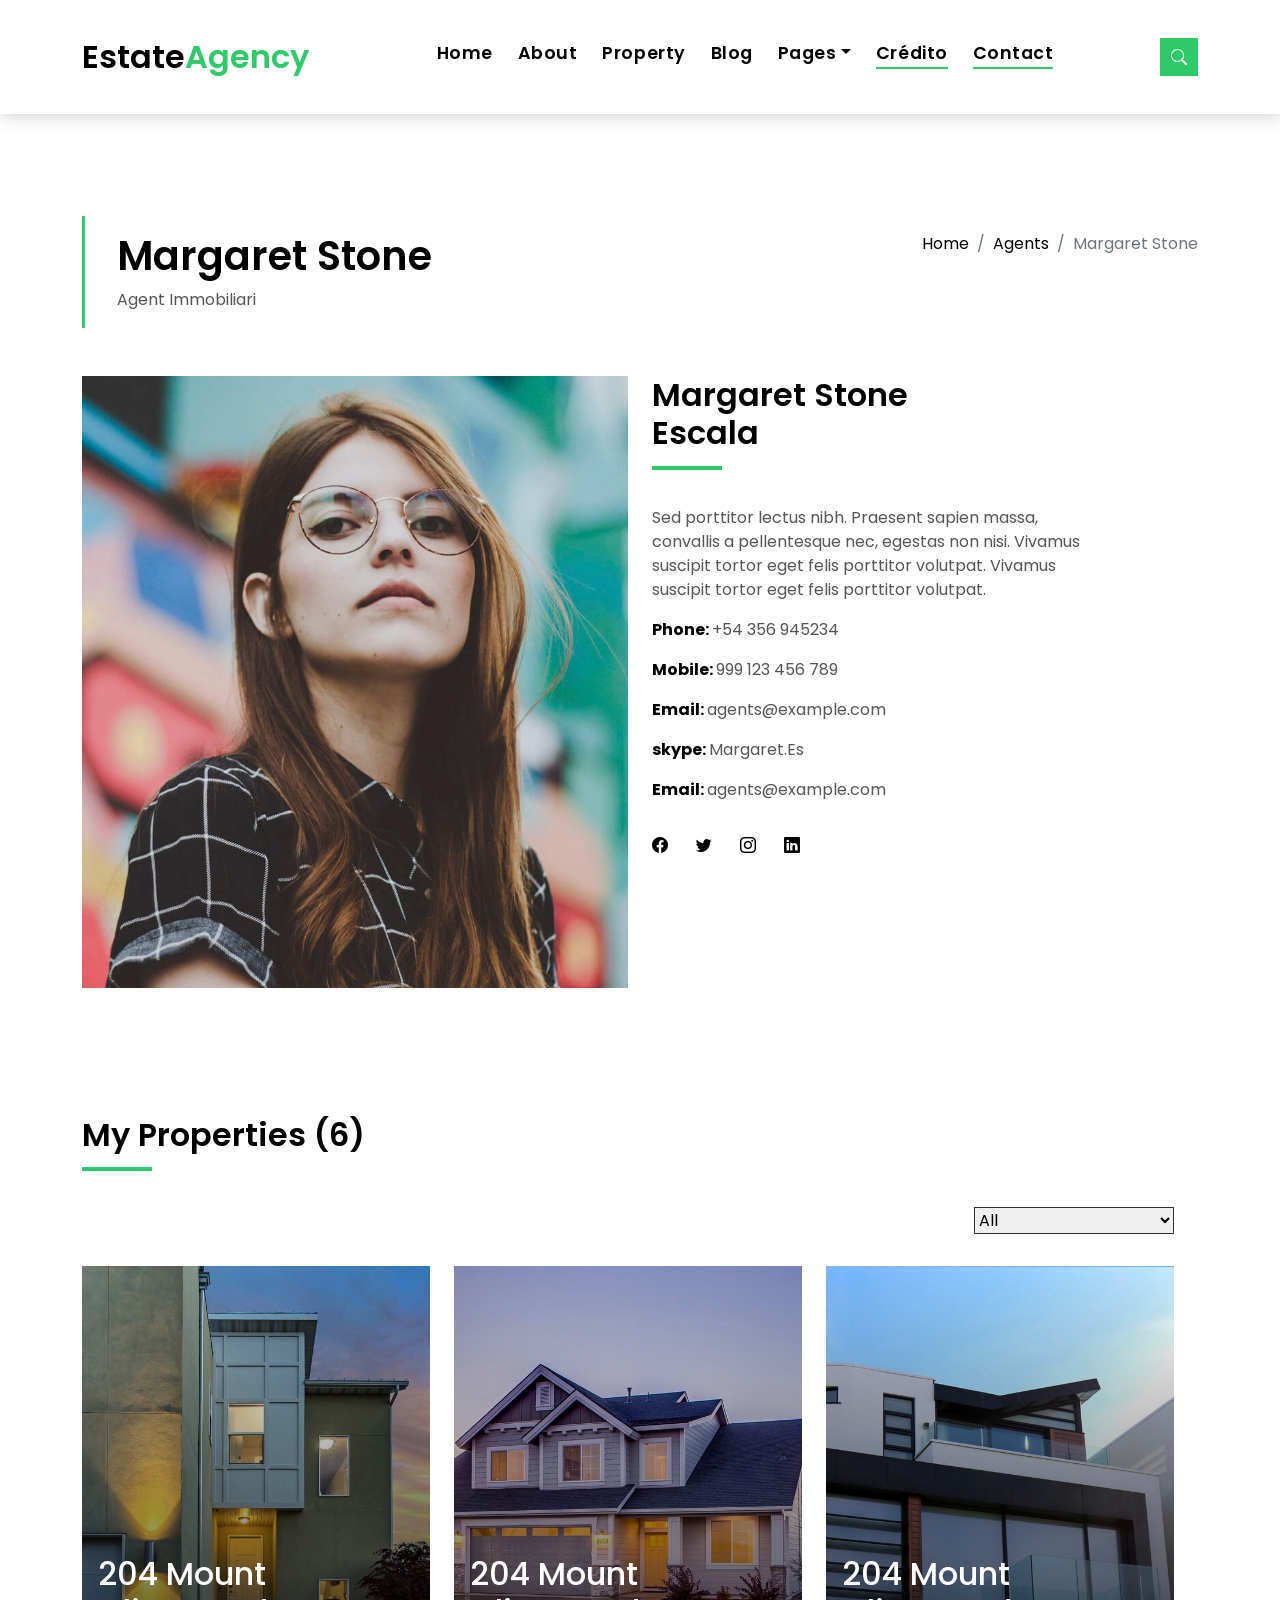
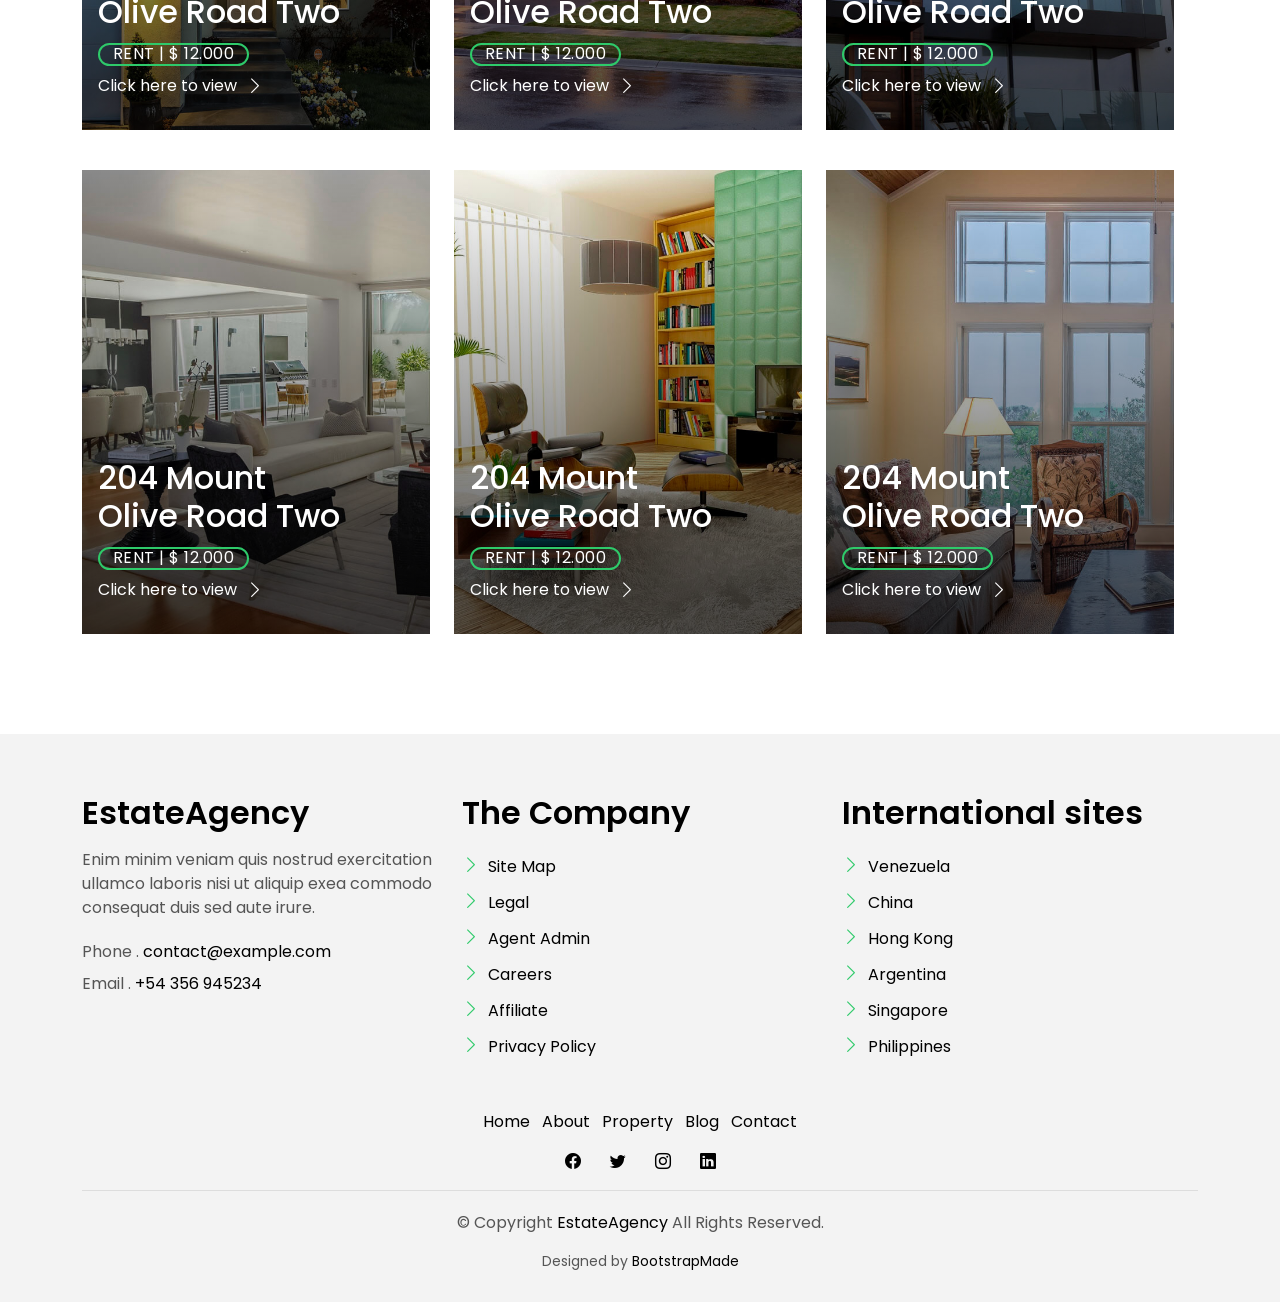
<file: agent-single.html>
<!DOCTYPE html>
<html lang="en">

<head>
  <meta charset="utf-8">
  <meta content="width=device-width, initial-scale=1.0" name="viewport">

  <title>EstateAgency Bootstrap Template - Agent Single</title>
  <meta content="" name="description">
  <meta content="" name="keywords">

  <!-- Favicons -->
  <link href="assets/img/favicon.png" rel="icon">
  <link href="assets/img/apple-touch-icon.png" rel="apple-touch-icon">

  <!-- Google Fonts -->
  <link href="https://fonts.googleapis.com/css?family=Poppins:300,400,500,600,700" rel="stylesheet">

  <!-- Vendor CSS Files -->
  <link href="assets/vendor/animate.css/animate.min.css" rel="stylesheet">
  <link href="assets/vendor/bootstrap/css/bootstrap.min.css" rel="stylesheet">
  <link href="assets/vendor/bootstrap-icons/bootstrap-icons.css" rel="stylesheet">
  <link href="assets/vendor/swiper/swiper-bundle.min.css" rel="stylesheet">

  <!-- Template Main CSS File -->
  <link href="assets/css/style.css" rel="stylesheet">

  <!-- =======================================================
  * Template Name: EstateAgency - v4.8.0
  * Template URL: https://bootstrapmade.com/real-estate-agency-bootstrap-template/
  * Author: BootstrapMade.com
  * License: https://bootstrapmade.com/license/
  ======================================================== -->
</head>

<body>

  <!-- ======= Property Search Section ======= -->
  <div class="click-closed"></div>
  <!--/ Form Search Star /-->
  <div class="box-collapse">
    <div class="title-box-d">
      <h3 class="title-d">Search Property</h3>
    </div>
    <span class="close-box-collapse right-boxed bi bi-x"></span>
    <div class="box-collapse-wrap form">
      <form class="form-a">
        <div class="row">
          <div class="col-md-12 mb-2">
            <div class="form-group">
              <label class="pb-2" for="Type">Keyword</label>
              <input type="text" class="form-control form-control-lg form-control-a" placeholder="Keyword">
            </div>
          </div>
          <div class="col-md-6 mb-2">
            <div class="form-group mt-3">
              <label class="pb-2" for="Type">Type</label>
              <select class="form-control form-select form-control-a" id="Type">
                <option>All Type</option>
                <option>For Rent</option>
                <option>For Sale</option>
                <option>Open House</option>
              </select>
            </div>
          </div>
          <div class="col-md-6 mb-2">
            <div class="form-group mt-3">
              <label class="pb-2" for="city">City</label>
              <select class="form-control form-select form-control-a" id="city">
                <option>All City</option>
                <option>Alabama</option>
                <option>Arizona</option>
                <option>California</option>
                <option>Colorado</option>
              </select>
            </div>
          </div>
          <div class="col-md-6 mb-2">
            <div class="form-group mt-3">
              <label class="pb-2" for="bedrooms">Bedrooms</label>
              <select class="form-control form-select form-control-a" id="bedrooms">
                <option>Any</option>
                <option>01</option>
                <option>02</option>
                <option>03</option>
              </select>
            </div>
          </div>
          <div class="col-md-6 mb-2">
            <div class="form-group mt-3">
              <label class="pb-2" for="garages">Garages</label>
              <select class="form-control form-select form-control-a" id="garages">
                <option>Any</option>
                <option>01</option>
                <option>02</option>
                <option>03</option>
                <option>04</option>
              </select>
            </div>
          </div>
          <div class="col-md-6 mb-2">
            <div class="form-group mt-3">
              <label class="pb-2" for="bathrooms">Bathrooms</label>
              <select class="form-control form-select form-control-a" id="bathrooms">
                <option>Any</option>
                <option>01</option>
                <option>02</option>
                <option>03</option>
              </select>
            </div>
          </div>
          <div class="col-md-6 mb-2">
            <div class="form-group mt-3">
              <label class="pb-2" for="price">Min Price</label>
              <select class="form-control form-select form-control-a" id="price">
                <option>Unlimite</option>
                <option>$50,000</option>
                <option>$100,000</option>
                <option>$150,000</option>
                <option>$200,000</option>
              </select>
            </div>
          </div>
          <div class="col-md-12">
            <button type="submit" class="btn btn-b">Search Property</button>
          </div>
        </div>
      </form>
    </div>
  </div><!-- End Property Search Section -->>

  <!-- ======= Header/Navbar ======= -->
  <nav class="navbar navbar-default navbar-trans navbar-expand-lg fixed-top">
    <div class="container">
      <button class="navbar-toggler collapsed" type="button" data-bs-toggle="collapse" data-bs-target="#navbarDefault" aria-controls="navbarDefault" aria-expanded="false" aria-label="Toggle navigation">
        <span></span>
        <span></span>
        <span></span>
      </button>
      <a class="navbar-brand text-brand" href="index.html">Estate<span class="color-b">Agency</span></a>

      <div class="navbar-collapse collapse justify-content-center" id="navbarDefault">
        <ul class="navbar-nav">

          <li class="nav-item">
            <a class="nav-link " href="index.html">Home</a>
          </li>

          <li class="nav-item">
            <a class="nav-link " href="about.html">About</a>
          </li>

          <li class="nav-item">
            <a class="nav-link " href="property-grid.html">Property</a>
          </li>

          <li class="nav-item">
            <a class="nav-link " href="blog-grid.html">Blog</a>
          </li>

          <li class="nav-item dropdown">
            <a class="nav-link dropdown-toggle" href="#" id="navbarDropdown" role="button" data-bs-toggle="dropdown" aria-haspopup="true" aria-expanded="false">Pages</a>
            <div class="dropdown-menu">
              <a class="dropdown-item " href="property-single.html">Property Single</a>
              <a class="dropdown-item " href="blog-single.html">Blog Single</a>
              <a class="dropdown-item " href="agents-grid.html">Agents Grid</a>
              <a class="dropdown-item active" href="agent-single.html">Agent Single</a>
            </div>
          </li>
          <li class="nav-item">
            <a class="nav-link active" href="credito.html">Crédito</a>
          </li>
          <li class="nav-item">
            <a class="nav-link active" href="contact.html">Contact</a>
          </li>
        </ul>
      </div>

      <button type="button" class="btn btn-b-n navbar-toggle-box navbar-toggle-box-collapse" data-bs-toggle="collapse" data-bs-target="#navbarTogglerDemo01">
        <i class="bi bi-search"></i>
      </button>

    </div>
  </nav><!-- End Header/Navbar -->

  <main id="main">

    <!-- ======= Intro Single ======= -->
    <section class="intro-single">
      <div class="container">
        <div class="row">
          <div class="col-md-12 col-lg-8">
            <div class="title-single-box">
              <h1 class="title-single">Margaret Stone</h1>
              <span class="color-text-a">Agent Immobiliari</span>
            </div>
          </div>
          <div class="col-md-12 col-lg-4">
            <nav aria-label="breadcrumb" class="breadcrumb-box d-flex justify-content-lg-end">
              <ol class="breadcrumb">
                <li class="breadcrumb-item">
                  <a href="#">Home</a>
                </li>
                <li class="breadcrumb-item">
                  <a href="#">Agents</a>
                </li>
                <li class="breadcrumb-item active" aria-current="page">
                  Margaret Stone
                </li>
              </ol>
            </nav>
          </div>
        </div>
      </div>
    </section><!-- End Intro Single -->

    <!-- ======= Agent Single ======= -->
    <section class="agent-single">
      <div class="container">
        <div class="row">
          <div class="col-sm-12">
            <div class="row">
              <div class="col-md-6">
                <div class="agent-avatar-box">
                  <img src="assets/img/agent-7.jpg" alt="" class="agent-avatar img-fluid">
                </div>
              </div>
              <div class="col-md-5 section-md-t3">
                <div class="agent-info-box">
                  <div class="agent-title">
                    <div class="title-box-d">
                      <h3 class="title-d">Margaret Stone
                        <br> Escala
                      </h3>
                    </div>
                  </div>
                  <div class="agent-content mb-3">
                    <p class="content-d color-text-a">
                      Sed porttitor lectus nibh. Praesent sapien massa, convallis a pellentesque nec, egestas non nisi.
                      Vivamus suscipit tortor
                      eget felis porttitor volutpat. Vivamus suscipit tortor eget felis porttitor volutpat.
                    </p>
                    <div class="info-agents color-a">
                      <p>
                        <strong>Phone: </strong>
                        <span class="color-text-a"> +54 356 945234 </span>
                      </p>
                      <p>
                        <strong>Mobile: </strong>
                        <span class="color-text-a"> 999 123 456 789</span>
                      </p>
                      <p>
                        <strong>Email: </strong>
                        <span class="color-text-a"> agents@example.com</span>
                      </p>
                      <p>
                        <strong>skype: </strong>
                        <span class="color-text-a"> Margaret.Es</span>
                      </p>
                      <p>
                        <strong>Email: </strong>
                        <span class="color-text-a"> agents@example.com</span>
                      </p>
                    </div>
                  </div>
                  <div class="socials-footer">
                    <ul class="list-inline">
                      <li class="list-inline-item">
                        <a href="#" class="link-one">
                          <i class="bi bi-facebook" aria-hidden="true"></i>
                        </a>
                      </li>
                      <li class="list-inline-item">
                        <a href="#" class="link-one">
                          <i class="bi bi-twitter" aria-hidden="true"></i>
                        </a>
                      </li>
                      <li class="list-inline-item">
                        <a href="#" class="link-one">
                          <i class="bi bi-instagram" aria-hidden="true"></i>
                        </a>
                      </li>
                      <li class="list-inline-item">
                        <a href="#" class="link-one">
                          <i class="bi bi-linkedin" aria-hidden="true"></i>
                        </a>
                      </li>
                    </ul>
                  </div>
                </div>
              </div>
            </div>
          </div>
          <div class="col-md-12 section-t8">
            <div class="title-box-d">
              <h3 class="title-d">My Properties (6)</h3>
            </div>
          </div>
          <div class="row property-grid grid">
            <div class="col-sm-12">
              <div class="grid-option">
                <form>
                  <select class="custom-select">
                    <option selected>All</option>
                    <option value="1">New to Old</option>
                    <option value="2">For Rent</option>
                    <option value="3">For Sale</option>
                  </select>
                </form>
              </div>
            </div>
            <div class="col-md-4">
              <div class="card-box-a card-shadow">
                <div class="img-box-a">
                  <img src="assets/img/property-1.jpg" alt="" class="img-a img-fluid">
                </div>
                <div class="card-overlay">
                  <div class="card-overlay-a-content">
                    <div class="card-header-a">
                      <h2 class="card-title-a">
                        <a href="#">204 Mount
                          <br /> Olive Road Two</a>
                      </h2>
                    </div>
                    <div class="card-body-a">
                      <div class="price-box d-flex">
                        <span class="price-a">rent | $ 12.000</span>
                      </div>
                      <a href="#" class="link-a">Click here to view
                        <span class="bi bi-chevron-right"></span>
                      </a>
                    </div>
                    <div class="card-footer-a">
                      <ul class="card-info d-flex justify-content-around">
                        <li>
                          <h4 class="card-info-title">Area</h4>
                          <span>340m
                            <sup>2</sup>
                          </span>
                        </li>
                        <li>
                          <h4 class="card-info-title">Beds</h4>
                          <span>2</span>
                        </li>
                        <li>
                          <h4 class="card-info-title">Baths</h4>
                          <span>4</span>
                        </li>
                        <li>
                          <h4 class="card-info-title">Garages</h4>
                          <span>1</span>
                        </li>
                      </ul>
                    </div>
                  </div>
                </div>
              </div>
            </div>
            <div class="col-md-4">
              <div class="card-box-a card-shadow">
                <div class="img-box-a">
                  <img src="assets/img/property-3.jpg" alt="" class="img-a img-fluid">
                </div>
                <div class="card-overlay">
                  <div class="card-overlay-a-content">
                    <div class="card-header-a">
                      <h2 class="card-title-a">
                        <a href="#">204 Mount
                          <br /> Olive Road Two</a>
                      </h2>
                    </div>
                    <div class="card-body-a">
                      <div class="price-box d-flex">
                        <span class="price-a">rent | $ 12.000</span>
                      </div>
                      <a href="#" class="link-a">Click here to view
                        <span class="bi bi-chevron-right"></span>
                      </a>
                    </div>
                    <div class="card-footer-a">
                      <ul class="card-info d-flex justify-content-around">
                        <li>
                          <h4 class="card-info-title">Area</h4>
                          <span>340m
                            <sup>2</sup>
                          </span>
                        </li>
                        <li>
                          <h4 class="card-info-title">Beds</h4>
                          <span>2</span>
                        </li>
                        <li>
                          <h4 class="card-info-title">Baths</h4>
                          <span>4</span>
                        </li>
                        <li>
                          <h4 class="card-info-title">Garages</h4>
                          <span>1</span>
                        </li>
                      </ul>
                    </div>
                  </div>
                </div>
              </div>
            </div>
            <div class="col-md-4">
              <div class="card-box-a card-shadow">
                <div class="img-box-a">
                  <img src="assets/img/property-6.jpg" alt="" class="img-a img-fluid">
                </div>
                <div class="card-overlay">
                  <div class="card-overlay-a-content">
                    <div class="card-header-a">
                      <h2 class="card-title-a">
                        <a href="#">204 Mount
                          <br /> Olive Road Two</a>
                      </h2>
                    </div>
                    <div class="card-body-a">
                      <div class="price-box d-flex">
                        <span class="price-a">rent | $ 12.000</span>
                      </div>
                      <a href="#" class="link-a">Click here to view
                        <span class="bi bi-chevron-right"></span>
                      </a>
                    </div>
                    <div class="card-footer-a">
                      <ul class="card-info d-flex justify-content-around">
                        <li>
                          <h4 class="card-info-title">Area</h4>
                          <span>340m
                            <sup>2</sup>
                          </span>
                        </li>
                        <li>
                          <h4 class="card-info-title">Beds</h4>
                          <span>2</span>
                        </li>
                        <li>
                          <h4 class="card-info-title">Baths</h4>
                          <span>4</span>
                        </li>
                        <li>
                          <h4 class="card-info-title">Garages</h4>
                          <span>1</span>
                        </li>
                      </ul>
                    </div>
                  </div>
                </div>
              </div>
            </div>
            <div class="col-md-4">
              <div class="card-box-a card-shadow">
                <div class="img-box-a">
                  <img src="assets/img/property-7.jpg" alt="" class="img-a img-fluid">
                </div>
                <div class="card-overlay">
                  <div class="card-overlay-a-content">
                    <div class="card-header-a">
                      <h2 class="card-title-a">
                        <a href="#">204 Mount
                          <br /> Olive Road Two</a>
                      </h2>
                    </div>
                    <div class="card-body-a">
                      <div class="price-box d-flex">
                        <span class="price-a">rent | $ 12.000</span>
                      </div>
                      <a href="#" class="link-a">Click here to view
                        <span class="bi bi-chevron-right"></span>
                      </a>
                    </div>
                    <div class="card-footer-a">
                      <ul class="card-info d-flex justify-content-around">
                        <li>
                          <h4 class="card-info-title">Area</h4>
                          <span>340m
                            <sup>2</sup>
                          </span>
                        </li>
                        <li>
                          <h4 class="card-info-title">Beds</h4>
                          <span>2</span>
                        </li>
                        <li>
                          <h4 class="card-info-title">Baths</h4>
                          <span>4</span>
                        </li>
                        <li>
                          <h4 class="card-info-title">Garages</h4>
                          <span>1</span>
                        </li>
                      </ul>
                    </div>
                  </div>
                </div>
              </div>
            </div>
            <div class="col-md-4">
              <div class="card-box-a card-shadow">
                <div class="img-box-a">
                  <img src="assets/img/property-8.jpg" alt="" class="img-a img-fluid">
                </div>
                <div class="card-overlay">
                  <div class="card-overlay-a-content">
                    <div class="card-header-a">
                      <h2 class="card-title-a">
                        <a href="#">204 Mount
                          <br /> Olive Road Two</a>
                      </h2>
                    </div>
                    <div class="card-body-a">
                      <div class="price-box d-flex">
                        <span class="price-a">rent | $ 12.000</span>
                      </div>
                      <a href="#" class="link-a">Click here to view
                        <span class="bi bi-chevron-right"></span>
                      </a>
                    </div>
                    <div class="card-footer-a">
                      <ul class="card-info d-flex justify-content-around">
                        <li>
                          <h4 class="card-info-title">Area</h4>
                          <span>340m
                            <sup>2</sup>
                          </span>
                        </li>
                        <li>
                          <h4 class="card-info-title">Beds</h4>
                          <span>2</span>
                        </li>
                        <li>
                          <h4 class="card-info-title">Baths</h4>
                          <span>4</span>
                        </li>
                        <li>
                          <h4 class="card-info-title">Garages</h4>
                          <span>1</span>
                        </li>
                      </ul>
                    </div>
                  </div>
                </div>
              </div>
            </div>
            <div class="col-md-4">
              <div class="card-box-a card-shadow">
                <div class="img-box-a">
                  <img src="assets/img/property-10.jpg" alt="" class="img-a img-fluid">
                </div>
                <div class="card-overlay">
                  <div class="card-overlay-a-content">
                    <div class="card-header-a">
                      <h2 class="card-title-a">
                        <a href="#">204 Mount
                          <br /> Olive Road Two</a>
                      </h2>
                    </div>
                    <div class="card-body-a">
                      <div class="price-box d-flex">
                        <span class="price-a">rent | $ 12.000</span>
                      </div>
                      <a href="#" class="link-a">Click here to view
                        <span class="bi bi-chevron-right"></span>
                      </a>
                    </div>
                    <div class="card-footer-a">
                      <ul class="card-info d-flex justify-content-around">
                        <li>
                          <h4 class="card-info-title">Area</h4>
                          <span>340m
                            <sup>2</sup>
                          </span>
                        </li>
                        <li>
                          <h4 class="card-info-title">Beds</h4>
                          <span>2</span>
                        </li>
                        <li>
                          <h4 class="card-info-title">Baths</h4>
                          <span>4</span>
                        </li>
                        <li>
                          <h4 class="card-info-title">Garages</h4>
                          <span>1</span>
                        </li>
                      </ul>
                    </div>
                  </div>
                </div>
              </div>
            </div>
          </div>
        </div>
      </div>
    </section><!-- End Agent Single -->

  </main><!-- End #main -->

  <!-- ======= Footer ======= -->
  <section class="section-footer">
    <div class="container">
      <div class="row">
        <div class="col-sm-12 col-md-4">
          <div class="widget-a">
            <div class="w-header-a">
              <h3 class="w-title-a text-brand">EstateAgency</h3>
            </div>
            <div class="w-body-a">
              <p class="w-text-a color-text-a">
                Enim minim veniam quis nostrud exercitation ullamco laboris nisi ut aliquip exea commodo consequat duis
                sed aute irure.
              </p>
            </div>
            <div class="w-footer-a">
              <ul class="list-unstyled">
                <li class="color-a">
                  <span class="color-text-a">Phone .</span> contact@example.com
                </li>
                <li class="color-a">
                  <span class="color-text-a">Email .</span> +54 356 945234
                </li>
              </ul>
            </div>
          </div>
        </div>
        <div class="col-sm-12 col-md-4 section-md-t3">
          <div class="widget-a">
            <div class="w-header-a">
              <h3 class="w-title-a text-brand">The Company</h3>
            </div>
            <div class="w-body-a">
              <div class="w-body-a">
                <ul class="list-unstyled">
                  <li class="item-list-a">
                    <i class="bi bi-chevron-right"></i> <a href="#">Site Map</a>
                  </li>
                  <li class="item-list-a">
                    <i class="bi bi-chevron-right"></i> <a href="#">Legal</a>
                  </li>
                  <li class="item-list-a">
                    <i class="bi bi-chevron-right"></i> <a href="#">Agent Admin</a>
                  </li>
                  <li class="item-list-a">
                    <i class="bi bi-chevron-right"></i> <a href="#">Careers</a>
                  </li>
                  <li class="item-list-a">
                    <i class="bi bi-chevron-right"></i> <a href="#">Affiliate</a>
                  </li>
                  <li class="item-list-a">
                    <i class="bi bi-chevron-right"></i> <a href="#">Privacy Policy</a>
                  </li>
                </ul>
              </div>
            </div>
          </div>
        </div>
        <div class="col-sm-12 col-md-4 section-md-t3">
          <div class="widget-a">
            <div class="w-header-a">
              <h3 class="w-title-a text-brand">International sites</h3>
            </div>
            <div class="w-body-a">
              <ul class="list-unstyled">
                <li class="item-list-a">
                  <i class="bi bi-chevron-right"></i> <a href="#">Venezuela</a>
                </li>
                <li class="item-list-a">
                  <i class="bi bi-chevron-right"></i> <a href="#">China</a>
                </li>
                <li class="item-list-a">
                  <i class="bi bi-chevron-right"></i> <a href="#">Hong Kong</a>
                </li>
                <li class="item-list-a">
                  <i class="bi bi-chevron-right"></i> <a href="#">Argentina</a>
                </li>
                <li class="item-list-a">
                  <i class="bi bi-chevron-right"></i> <a href="#">Singapore</a>
                </li>
                <li class="item-list-a">
                  <i class="bi bi-chevron-right"></i> <a href="#">Philippines</a>
                </li>
              </ul>
            </div>
          </div>
        </div>
      </div>
    </div>
  </section>
  <footer>
    <div class="container">
      <div class="row">
        <div class="col-md-12">
          <nav class="nav-footer">
            <ul class="list-inline">
              <li class="list-inline-item">
                <a href="#">Home</a>
              </li>
              <li class="list-inline-item">
                <a href="#">About</a>
              </li>
              <li class="list-inline-item">
                <a href="#">Property</a>
              </li>
              <li class="list-inline-item">
                <a href="#">Blog</a>
              </li>
              <li class="list-inline-item">
                <a href="#">Contact</a>
              </li>
            </ul>
          </nav>
          <div class="socials-a">
            <ul class="list-inline">
              <li class="list-inline-item">
                <a href="#">
                  <i class="bi bi-facebook" aria-hidden="true"></i>
                </a>
              </li>
              <li class="list-inline-item">
                <a href="#">
                  <i class="bi bi-twitter" aria-hidden="true"></i>
                </a>
              </li>
              <li class="list-inline-item">
                <a href="#">
                  <i class="bi bi-instagram" aria-hidden="true"></i>
                </a>
              </li>
              <li class="list-inline-item">
                <a href="#">
                  <i class="bi bi-linkedin" aria-hidden="true"></i>
                </a>
              </li>
            </ul>
          </div>
          <div class="copyright-footer">
            <p class="copyright color-text-a">
              &copy; Copyright
              <span class="color-a">EstateAgency</span> All Rights Reserved.
            </p>
          </div>
          <div class="credits">
            <!--
            All the links in the footer should remain intact.
            You can delete the links only if you purchased the pro version.
            Licensing information: https://bootstrapmade.com/license/
            Purchase the pro version with working PHP/AJAX contact form: https://bootstrapmade.com/buy/?theme=EstateAgency
          -->
            Designed by <a href="https://bootstrapmade.com/">BootstrapMade</a>
          </div>
        </div>
      </div>
    </div>
  </footer><!-- End  Footer -->

  <div id="preloader"></div>
  <a href="#" class="back-to-top d-flex align-items-center justify-content-center"><i class="bi bi-arrow-up-short"></i></a>

  <!-- Vendor JS Files -->
  <script src="assets/vendor/bootstrap/js/bootstrap.bundle.min.js"></script>
  <script src="assets/vendor/swiper/swiper-bundle.min.js"></script>
  <script src="assets/vendor/php-email-form/validate.js"></script>

  <!-- Template Main JS File -->
  <script src="assets/js/main.js"></script>

</body>

</html>
</file>
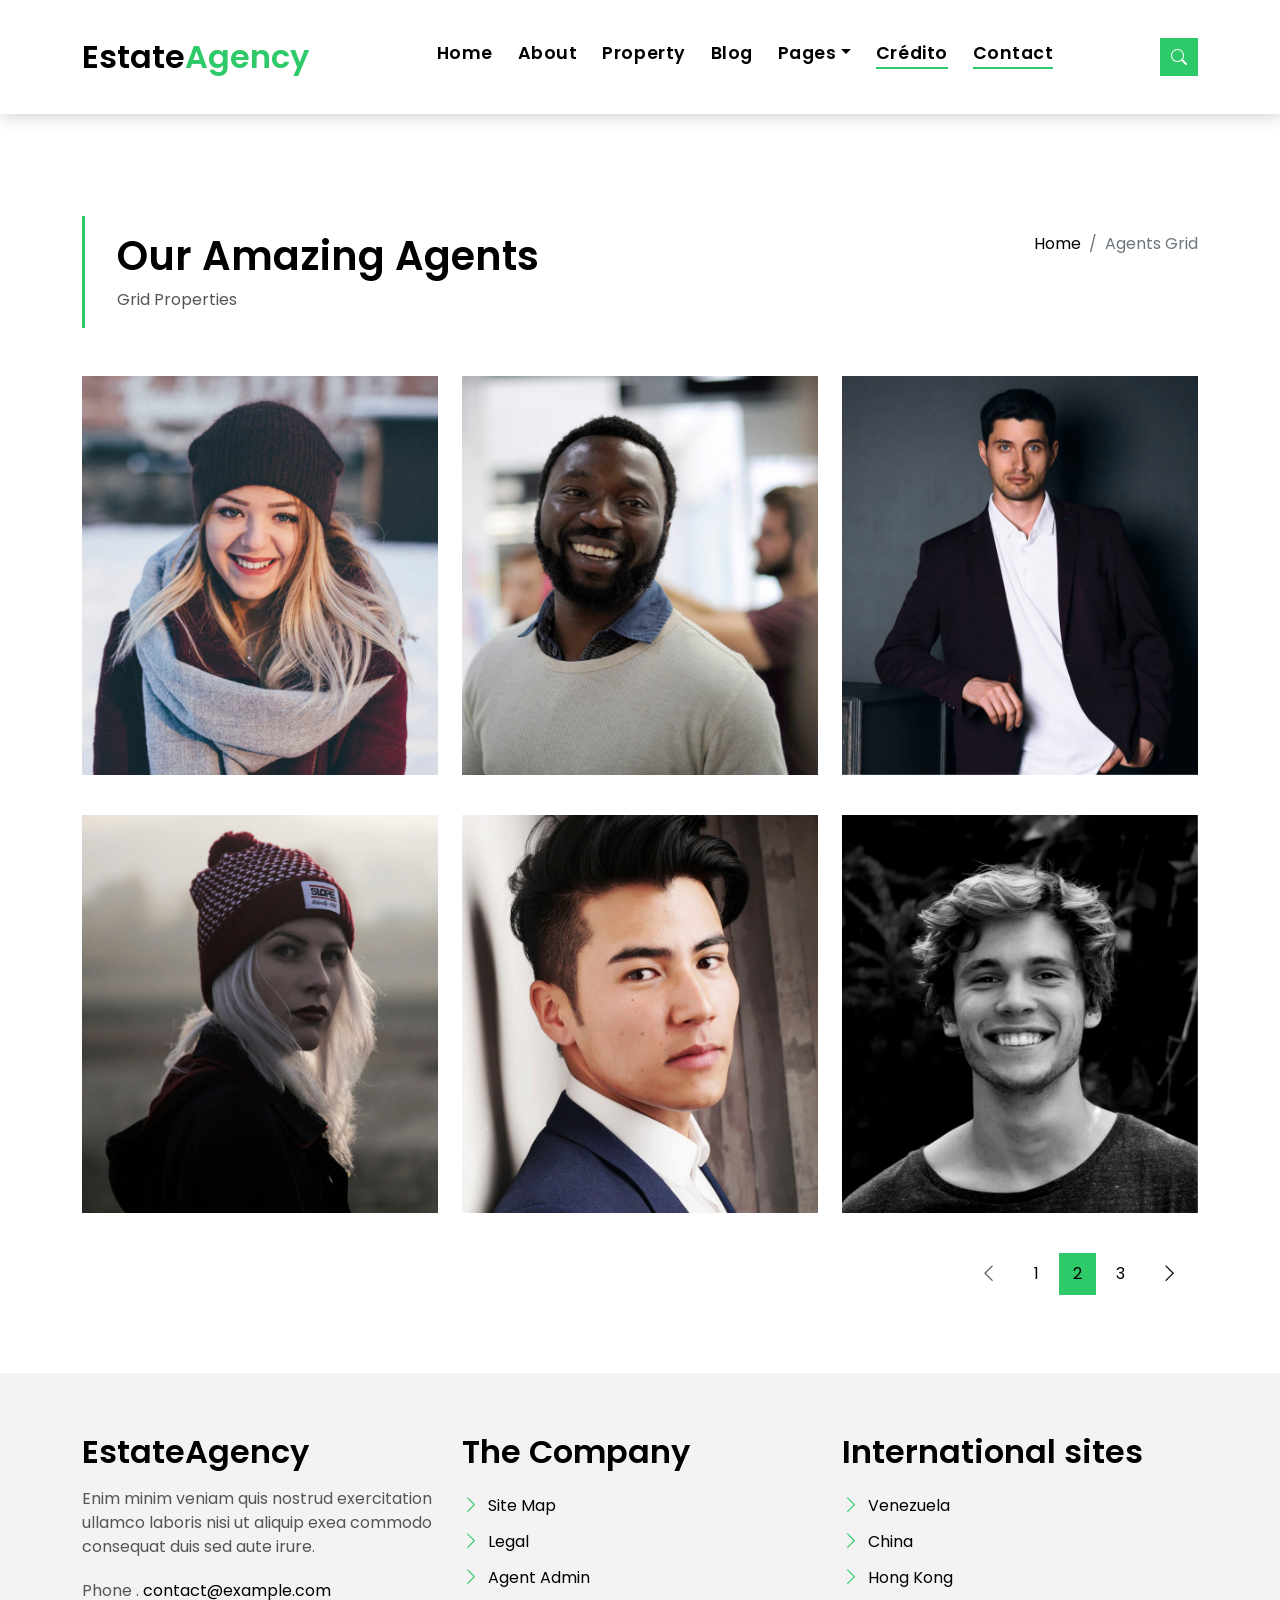
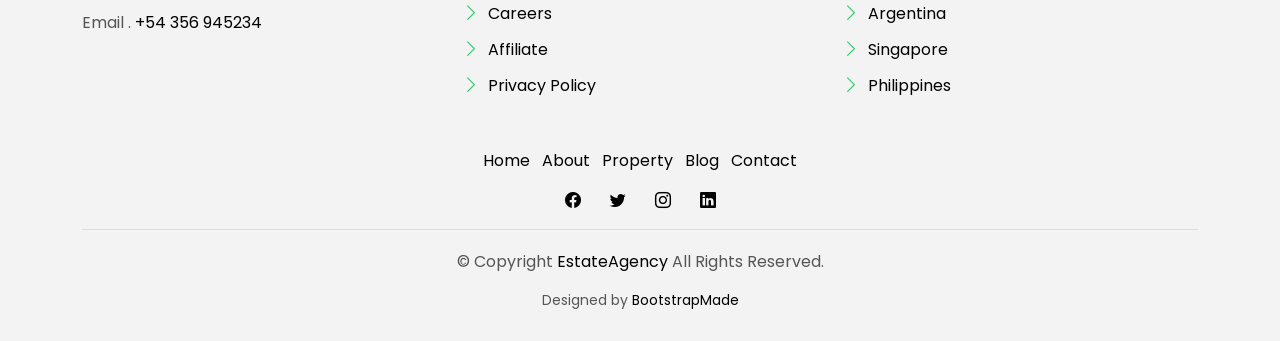
<file: agents-grid.html>
<!DOCTYPE html>
<html lang="en">

<head>
  <meta charset="utf-8">
  <meta content="width=device-width, initial-scale=1.0" name="viewport">

  <title>EstateAgency Bootstrap Template - Index</title>
  <meta content="" name="description">
  <meta content="" name="keywords">

  <!-- Favicons -->
  <link href="assets/img/favicon.png" rel="icon">
  <link href="assets/img/apple-touch-icon.png" rel="apple-touch-icon">

  <!-- Google Fonts -->
  <link href="https://fonts.googleapis.com/css?family=Poppins:300,400,500,600,700" rel="stylesheet">

  <!-- Vendor CSS Files -->
  <link href="assets/vendor/animate.css/animate.min.css" rel="stylesheet">
  <link href="assets/vendor/bootstrap/css/bootstrap.min.css" rel="stylesheet">
  <link href="assets/vendor/bootstrap-icons/bootstrap-icons.css" rel="stylesheet">
  <link href="assets/vendor/swiper/swiper-bundle.min.css" rel="stylesheet">

  <!-- Template Main CSS File -->
  <link href="assets/css/style.css" rel="stylesheet">

  <!-- =======================================================
  * Template Name: EstateAgency - v4.8.0
  * Template URL: https://bootstrapmade.com/real-estate-agency-bootstrap-template/
  * Author: BootstrapMade.com
  * License: https://bootstrapmade.com/license/
  ======================================================== -->
</head>

<body>

  <!-- ======= Property Search Section ======= -->
  <div class="click-closed"></div>
  <!--/ Form Search Star /-->
  <div class="box-collapse">
    <div class="title-box-d">
      <h3 class="title-d">Search Property</h3>
    </div>
    <span class="close-box-collapse right-boxed bi bi-x"></span>
    <div class="box-collapse-wrap form">
      <form class="form-a">
        <div class="row">
          <div class="col-md-12 mb-2">
            <div class="form-group">
              <label class="pb-2" for="Type">Keyword</label>
              <input type="text" class="form-control form-control-lg form-control-a" placeholder="Keyword">
            </div>
          </div>
          <div class="col-md-6 mb-2">
            <div class="form-group mt-3">
              <label class="pb-2" for="Type">Type</label>
              <select class="form-control form-select form-control-a" id="Type">
                <option>All Type</option>
                <option>For Rent</option>
                <option>For Sale</option>
                <option>Open House</option>
              </select>
            </div>
          </div>
          <div class="col-md-6 mb-2">
            <div class="form-group mt-3">
              <label class="pb-2" for="city">City</label>
              <select class="form-control form-select form-control-a" id="city">
                <option>All City</option>
                <option>Alabama</option>
                <option>Arizona</option>
                <option>California</option>
                <option>Colorado</option>
              </select>
            </div>
          </div>
          <div class="col-md-6 mb-2">
            <div class="form-group mt-3">
              <label class="pb-2" for="bedrooms">Bedrooms</label>
              <select class="form-control form-select form-control-a" id="bedrooms">
                <option>Any</option>
                <option>01</option>
                <option>02</option>
                <option>03</option>
              </select>
            </div>
          </div>
          <div class="col-md-6 mb-2">
            <div class="form-group mt-3">
              <label class="pb-2" for="garages">Garages</label>
              <select class="form-control form-select form-control-a" id="garages">
                <option>Any</option>
                <option>01</option>
                <option>02</option>
                <option>03</option>
                <option>04</option>
              </select>
            </div>
          </div>
          <div class="col-md-6 mb-2">
            <div class="form-group mt-3">
              <label class="pb-2" for="bathrooms">Bathrooms</label>
              <select class="form-control form-select form-control-a" id="bathrooms">
                <option>Any</option>
                <option>01</option>
                <option>02</option>
                <option>03</option>
              </select>
            </div>
          </div>
          <div class="col-md-6 mb-2">
            <div class="form-group mt-3">
              <label class="pb-2" for="price">Min Price</label>
              <select class="form-control form-select form-control-a" id="price">
                <option>Unlimite</option>
                <option>$50,000</option>
                <option>$100,000</option>
                <option>$150,000</option>
                <option>$200,000</option>
              </select>
            </div>
          </div>
          <div class="col-md-12">
            <button type="submit" class="btn btn-b">Search Property</button>
          </div>
        </div>
      </form>
    </div>
  </div><!-- End Property Search Section -->>

  <!-- ======= Header/Navbar ======= -->
  <nav class="navbar navbar-default navbar-trans navbar-expand-lg fixed-top">
    <div class="container">
      <button class="navbar-toggler collapsed" type="button" data-bs-toggle="collapse" data-bs-target="#navbarDefault" aria-controls="navbarDefault" aria-expanded="false" aria-label="Toggle navigation">
        <span></span>
        <span></span>
        <span></span>
      </button>
      <a class="navbar-brand text-brand" href="index.html">Estate<span class="color-b">Agency</span></a>

      <div class="navbar-collapse collapse justify-content-center" id="navbarDefault">
        <ul class="navbar-nav">

          <li class="nav-item">
            <a class="nav-link " href="index.html">Home</a>
          </li>

          <li class="nav-item">
            <a class="nav-link " href="about.html">About</a>
          </li>

          <li class="nav-item">
            <a class="nav-link " href="property-grid.html">Property</a>
          </li>

          <li class="nav-item">
            <a class="nav-link " href="blog-grid.html">Blog</a>
          </li>

          <li class="nav-item dropdown">
            <a class="nav-link dropdown-toggle" href="#" id="navbarDropdown" role="button" data-bs-toggle="dropdown" aria-haspopup="true" aria-expanded="false">Pages</a>
            <div class="dropdown-menu">
              <a class="dropdown-item " href="property-single.html">Property Single</a>
              <a class="dropdown-item " href="blog-single.html">Blog Single</a>
              <a class="dropdown-item active" href="agents-grid.html">Agents Grid</a>
              <a class="dropdown-item " href="agent-single.html">Agent Single</a>
            </div>
          </li>
          <li class="nav-item">
            <a class="nav-link active" href="credito.html">Crédito</a>
          </li>
          <li class="nav-item">
            <a class="nav-link active" href="contact.html">Contact</a>
          </li>
        </ul>
      </div>

      <button type="button" class="btn btn-b-n navbar-toggle-box navbar-toggle-box-collapse" data-bs-toggle="collapse" data-bs-target="#navbarTogglerDemo01">
        <i class="bi bi-search"></i>
      </button>

    </div>
  </nav><!-- End Header/Navbar -->

  <main id="main">
    <!-- =======Intro Single ======= -->
    <section class="intro-single">
      <div class="container">
        <div class="row">
          <div class="col-md-12 col-lg-8">
            <div class="title-single-box">
              <h1 class="title-single">Our Amazing Agents</h1>
              <span class="color-text-a">Grid Properties</span>
            </div>
          </div>
          <div class="col-md-12 col-lg-4">
            <nav aria-label="breadcrumb" class="breadcrumb-box d-flex justify-content-lg-end">
              <ol class="breadcrumb">
                <li class="breadcrumb-item">
                  <a href="#">Home</a>
                </li>
                <li class="breadcrumb-item active" aria-current="page">
                  Agents Grid
                </li>
              </ol>
            </nav>
          </div>
        </div>
      </div>
    </section><!-- End Intro Single-->

    <!-- ======= Agents Grid ======= -->
    <section class="agents-grid grid">
      <div class="container">
        <div class="row">
          <div class="col-md-4">
            <div class="card-box-d">
              <div class="card-img-d">
                <img src="assets/img/agent-4.jpg" alt="" class="img-d img-fluid">
              </div>
              <div class="card-overlay card-overlay-hover">
                <div class="card-header-d">
                  <div class="card-title-d align-self-center">
                    <h3 class="title-d">
                      <a href="#" class="link-two">Margaret Sotillo
                        <br> Escala</a>
                    </h3>
                  </div>
                </div>
                <div class="card-body-d">
                  <p class="content-d color-text-a">
                    Sed porttitor lectus nibh, Cras ultricies ligula sed magna dictum porta two.
                  </p>
                  <div class="info-agents color-a">
                    <p>
                      <strong>Phone: </strong> +54 356 945234
                    </p>
                    <p>
                      <strong>Email: </strong> agents@example.com
                    </p>
                  </div>
                </div>
                <div class="card-footer-d">
                  <div class="socials-footer d-flex justify-content-center">
                    <ul class="list-inline">
                      <li class="list-inline-item">
                        <a href="#" class="link-one">
                          <i class="bi bi-facebook" aria-hidden="true"></i>
                        </a>
                      </li>
                      <li class="list-inline-item">
                        <a href="#" class="link-one">
                          <i class="bi bi-twitter" aria-hidden="true"></i>
                        </a>
                      </li>
                      <li class="list-inline-item">
                        <a href="#" class="link-one">
                          <i class="bi bi-instagram" aria-hidden="true"></i>
                        </a>
                      </li>
                      <li class="list-inline-item">
                        <a href="#" class="link-one">
                          <i class="bi bi-linkedin" aria-hidden="true"></i>
                        </a>
                      </li>
                    </ul>
                  </div>
                </div>
              </div>
            </div>
          </div>
          <div class="col-md-4">
            <div class="card-box-d">
              <div class="card-img-d">
                <img src="assets/img/agent-2.jpg" alt="" class="img-d img-fluid">
              </div>
              <div class="card-overlay card-overlay-hover">
                <div class="card-header-d">
                  <div class="card-title-d align-self-center">
                    <h3 class="title-d">
                      <a href="#" class="link-two">Margaret Sotillo
                        <br> Escala</a>
                    </h3>
                  </div>
                </div>
                <div class="card-body-d">
                  <p class="content-d color-text-a">
                    Sed porttitor lectus nibh, Cras ultricies ligula sed magna dictum porta two.
                  </p>
                  <div class="info-agents color-a">
                    <p>
                      <strong>Phone: </strong> +54 356 945234
                    </p>
                    <p>
                      <strong>Email: </strong> agents@example.com
                    </p>
                  </div>
                </div>
                <div class="card-footer-d">
                  <div class="socials-footer d-flex justify-content-center">
                    <ul class="list-inline">
                      <li class="list-inline-item">
                        <a href="#" class="link-one">
                          <i class="bi bi-facebook" aria-hidden="true"></i>
                        </a>
                      </li>
                      <li class="list-inline-item">
                        <a href="#" class="link-one">
                          <i class="bi bi-twitter" aria-hidden="true"></i>
                        </a>
                      </li>
                      <li class="list-inline-item">
                        <a href="#" class="link-one">
                          <i class="bi bi-instagram" aria-hidden="true"></i>
                        </a>
                      </li>
                      <li class="list-inline-item">
                        <a href="#" class="link-one">
                          <i class="bi bi-linkedin" aria-hidden="true"></i>
                        </a>
                      </li>
                    </ul>
                  </div>
                </div>
              </div>
            </div>
          </div>
          <div class="col-md-4">
            <div class="card-box-d">
              <div class="card-img-d">
                <img src="assets/img/agent-3.jpg" alt="" class="img-d img-fluid">
              </div>
              <div class="card-overlay card-overlay-hover">
                <div class="card-header-d">
                  <div class="card-title-d align-self-center">
                    <h3 class="title-d">
                      <a href="#" class="link-two">Margaret Sotillo
                        <br> Escala</a>
                    </h3>
                  </div>
                </div>
                <div class="card-body-d">
                  <p class="content-d color-text-a">
                    Sed porttitor lectus nibh, Cras ultricies ligula sed magna dictum porta two.
                  </p>
                  <div class="info-agents color-a">
                    <p>
                      <strong>Phone: </strong> +54 356 945234
                    </p>
                    <p>
                      <strong>Email: </strong> agents@example.com
                    </p>
                  </div>
                </div>
                <div class="card-footer-d">
                  <div class="socials-footer d-flex justify-content-center">
                    <ul class="list-inline">
                      <li class="list-inline-item">
                        <a href="#" class="link-one">
                          <i class="bi bi-facebook" aria-hidden="true"></i>
                        </a>
                      </li>
                      <li class="list-inline-item">
                        <a href="#" class="link-one">
                          <i class="bi bi-twitter" aria-hidden="true"></i>
                        </a>
                      </li>
                      <li class="list-inline-item">
                        <a href="#" class="link-one">
                          <i class="bi bi-instagram" aria-hidden="true"></i>
                        </a>
                      </li>
                      <li class="list-inline-item">
                        <a href="#" class="link-one">
                          <i class="bi bi-linkedin" aria-hidden="true"></i>
                        </a>
                      </li>
                    </ul>
                  </div>
                </div>
              </div>
            </div>
          </div>
          <div class="col-md-4">
            <div class="card-box-d">
              <div class="card-img-d">
                <img src="assets/img/agent-5.jpg" alt="" class="img-d img-fluid">
              </div>
              <div class="card-overlay card-overlay-hover">
                <div class="card-header-d">
                  <div class="card-title-d align-self-center">
                    <h3 class="title-d">
                      <a href="#" class="link-two">Margaret Sotillo
                        <br> Escala</a>
                    </h3>
                  </div>
                </div>
                <div class="card-body-d">
                  <p class="content-d color-text-a">
                    Sed porttitor lectus nibh, Cras ultricies ligula sed magna dictum porta two.
                  </p>
                  <div class="info-agents color-a">
                    <p>
                      <strong>Phone: </strong> +54 356 945234
                    </p>
                    <p>
                      <strong>Email: </strong> agents@example.com
                    </p>
                  </div>
                </div>
                <div class="card-footer-d">
                  <div class="socials-footer d-flex justify-content-center">
                    <ul class="list-inline">
                      <li class="list-inline-item">
                        <a href="#" class="link-one">
                          <i class="bi bi-facebook" aria-hidden="true"></i>
                        </a>
                      </li>
                      <li class="list-inline-item">
                        <a href="#" class="link-one">
                          <i class="bi bi-twitter" aria-hidden="true"></i>
                        </a>
                      </li>
                      <li class="list-inline-item">
                        <a href="#" class="link-one">
                          <i class="bi bi-instagram" aria-hidden="true"></i>
                        </a>
                      </li>
                      <li class="list-inline-item">
                        <a href="#" class="link-one">
                          <i class="bi bi-linkedin" aria-hidden="true"></i>
                        </a>
                      </li>
                    </ul>
                  </div>
                </div>
              </div>
            </div>
          </div>
          <div class="col-md-4">
            <div class="card-box-d">
              <div class="card-img-d">
                <img src="assets/img/agent-1.jpg" alt="" class="img-d img-fluid">
              </div>
              <div class="card-overlay card-overlay-hover">
                <div class="card-header-d">
                  <div class="card-title-d align-self-center">
                    <h3 class="title-d">
                      <a href="#" class="link-two">Margaret Sotillo
                        <br> Escala</a>
                    </h3>
                  </div>
                </div>
                <div class="card-body-d">
                  <p class="content-d color-text-a">
                    Sed porttitor lectus nibh, Cras ultricies ligula sed magna dictum porta two.
                  </p>
                  <div class="info-agents color-a">
                    <p>
                      <strong>Phone: </strong> +54 356 945234
                    </p>
                    <p>
                      <strong>Email: </strong> agents@example.com
                    </p>
                  </div>
                </div>
                <div class="card-footer-d">
                  <div class="socials-footer d-flex justify-content-center">
                    <ul class="list-inline">
                      <li class="list-inline-item">
                        <a href="#" class="link-one">
                          <i class="bi bi-facebook" aria-hidden="true"></i>
                        </a>
                      </li>
                      <li class="list-inline-item">
                        <a href="#" class="link-one">
                          <i class="bi bi-twitter" aria-hidden="true"></i>
                        </a>
                      </li>
                      <li class="list-inline-item">
                        <a href="#" class="link-one">
                          <i class="bi bi-instagram" aria-hidden="true"></i>
                        </a>
                      </li>
                      <li class="list-inline-item">
                        <a href="#" class="link-one">
                          <i class="bi bi-linkedin" aria-hidden="true"></i>
                        </a>
                      </li>
                    </ul>
                  </div>
                </div>
              </div>
            </div>
          </div>
          <div class="col-md-4">
            <div class="card-box-d">
              <div class="card-img-d">
                <img src="assets/img/agent-6.jpg" alt="" class="img-d img-fluid">
              </div>
              <div class="card-overlay card-overlay-hover">
                <div class="card-header-d">
                  <div class="card-title-d align-self-center">
                    <h3 class="title-d">
                      <a href="#" class="link-two">Margaret Sotillo
                        <br> Escala</a>
                    </h3>
                  </div>
                </div>
                <div class="card-body-d">
                  <p class="content-d color-text-a">
                    Sed porttitor lectus nibh, Cras ultricies ligula sed magna dictum porta two.
                  </p>
                  <div class="info-agents color-a">
                    <p>
                      <strong>Phone: </strong> +54 356 945234
                    </p>
                    <p>
                      <strong>Email: </strong> agents@example.com
                    </p>
                  </div>
                </div>
                <div class="card-footer-d">
                  <div class="socials-footer d-flex justify-content-center">
                    <ul class="list-inline">
                      <li class="list-inline-item">
                        <a href="#" class="link-one">
                          <i class="bi bi-facebook" aria-hidden="true"></i>
                        </a>
                      </li>
                      <li class="list-inline-item">
                        <a href="#" class="link-one">
                          <i class="bi bi-twitter" aria-hidden="true"></i>
                        </a>
                      </li>
                      <li class="list-inline-item">
                        <a href="#" class="link-one">
                          <i class="bi bi-instagram" aria-hidden="true"></i>
                        </a>
                      </li>
                      <li class="list-inline-item">
                        <a href="#" class="link-one">
                          <i class="bi bi-linkedin" aria-hidden="true"></i>
                        </a>
                      </li>
                    </ul>
                  </div>
                </div>
              </div>
            </div>
          </div>
        </div>
        <div class="row">
          <div class="col-sm-12">
            <nav class="pagination-a">
              <ul class="pagination justify-content-end">
                <li class="page-item disabled">
                  <a class="page-link" href="#" tabindex="-1">
                    <span class="bi bi-chevron-left"></span>
                  </a>
                </li>
                <li class="page-item">
                  <a class="page-link" href="#">1</a>
                </li>
                <li class="page-item active">
                  <a class="page-link" href="#">2</a>
                </li>
                <li class="page-item">
                  <a class="page-link" href="#">3</a>
                </li>
                <li class="page-item next">
                  <a class="page-link" href="#">
                    <span class="bi bi-chevron-right"></span>
                  </a>
                </li>
              </ul>
            </nav>
          </div>
        </div>
      </div>
    </section><!-- End Agents Grid-->

  </main><!-- End #main -->

  <!-- ======= Footer ======= -->
  <section class="section-footer">
    <div class="container">
      <div class="row">
        <div class="col-sm-12 col-md-4">
          <div class="widget-a">
            <div class="w-header-a">
              <h3 class="w-title-a text-brand">EstateAgency</h3>
            </div>
            <div class="w-body-a">
              <p class="w-text-a color-text-a">
                Enim minim veniam quis nostrud exercitation ullamco laboris nisi ut aliquip exea commodo consequat duis
                sed aute irure.
              </p>
            </div>
            <div class="w-footer-a">
              <ul class="list-unstyled">
                <li class="color-a">
                  <span class="color-text-a">Phone .</span> contact@example.com
                </li>
                <li class="color-a">
                  <span class="color-text-a">Email .</span> +54 356 945234
                </li>
              </ul>
            </div>
          </div>
        </div>
        <div class="col-sm-12 col-md-4 section-md-t3">
          <div class="widget-a">
            <div class="w-header-a">
              <h3 class="w-title-a text-brand">The Company</h3>
            </div>
            <div class="w-body-a">
              <div class="w-body-a">
                <ul class="list-unstyled">
                  <li class="item-list-a">
                    <i class="bi bi-chevron-right"></i> <a href="#">Site Map</a>
                  </li>
                  <li class="item-list-a">
                    <i class="bi bi-chevron-right"></i> <a href="#">Legal</a>
                  </li>
                  <li class="item-list-a">
                    <i class="bi bi-chevron-right"></i> <a href="#">Agent Admin</a>
                  </li>
                  <li class="item-list-a">
                    <i class="bi bi-chevron-right"></i> <a href="#">Careers</a>
                  </li>
                  <li class="item-list-a">
                    <i class="bi bi-chevron-right"></i> <a href="#">Affiliate</a>
                  </li>
                  <li class="item-list-a">
                    <i class="bi bi-chevron-right"></i> <a href="#">Privacy Policy</a>
                  </li>
                </ul>
              </div>
            </div>
          </div>
        </div>
        <div class="col-sm-12 col-md-4 section-md-t3">
          <div class="widget-a">
            <div class="w-header-a">
              <h3 class="w-title-a text-brand">International sites</h3>
            </div>
            <div class="w-body-a">
              <ul class="list-unstyled">
                <li class="item-list-a">
                  <i class="bi bi-chevron-right"></i> <a href="#">Venezuela</a>
                </li>
                <li class="item-list-a">
                  <i class="bi bi-chevron-right"></i> <a href="#">China</a>
                </li>
                <li class="item-list-a">
                  <i class="bi bi-chevron-right"></i> <a href="#">Hong Kong</a>
                </li>
                <li class="item-list-a">
                  <i class="bi bi-chevron-right"></i> <a href="#">Argentina</a>
                </li>
                <li class="item-list-a">
                  <i class="bi bi-chevron-right"></i> <a href="#">Singapore</a>
                </li>
                <li class="item-list-a">
                  <i class="bi bi-chevron-right"></i> <a href="#">Philippines</a>
                </li>
              </ul>
            </div>
          </div>
        </div>
      </div>
    </div>
  </section>
  <footer>
    <div class="container">
      <div class="row">
        <div class="col-md-12">
          <nav class="nav-footer">
            <ul class="list-inline">
              <li class="list-inline-item">
                <a href="#">Home</a>
              </li>
              <li class="list-inline-item">
                <a href="#">About</a>
              </li>
              <li class="list-inline-item">
                <a href="#">Property</a>
              </li>
              <li class="list-inline-item">
                <a href="#">Blog</a>
              </li>
              <li class="list-inline-item">
                <a href="#">Contact</a>
              </li>
            </ul>
          </nav>
          <div class="socials-a">
            <ul class="list-inline">
              <li class="list-inline-item">
                <a href="#">
                  <i class="bi bi-facebook" aria-hidden="true"></i>
                </a>
              </li>
              <li class="list-inline-item">
                <a href="#">
                  <i class="bi bi-twitter" aria-hidden="true"></i>
                </a>
              </li>
              <li class="list-inline-item">
                <a href="#">
                  <i class="bi bi-instagram" aria-hidden="true"></i>
                </a>
              </li>
              <li class="list-inline-item">
                <a href="#">
                  <i class="bi bi-linkedin" aria-hidden="true"></i>
                </a>
              </li>
            </ul>
          </div>
          <div class="copyright-footer">
            <p class="copyright color-text-a">
              &copy; Copyright
              <span class="color-a">EstateAgency</span> All Rights Reserved.
            </p>
          </div>
          <div class="credits">
            <!--
            All the links in the footer should remain intact.
            You can delete the links only if you purchased the pro version.
            Licensing information: https://bootstrapmade.com/license/
            Purchase the pro version with working PHP/AJAX contact form: https://bootstrapmade.com/buy/?theme=EstateAgency
          -->
            Designed by <a href="https://bootstrapmade.com/">BootstrapMade</a>
          </div>
        </div>
      </div>
    </div>
  </footer><!-- End  Footer -->

  <div id="preloader"></div>
  <a href="#" class="back-to-top d-flex align-items-center justify-content-center"><i class="bi bi-arrow-up-short"></i></a>

  <!-- Vendor JS Files -->
  <script src="assets/vendor/bootstrap/js/bootstrap.bundle.min.js"></script>
  <script src="assets/vendor/swiper/swiper-bundle.min.js"></script>
  <script src="assets/vendor/php-email-form/validate.js"></script>

  <!-- Template Main JS File -->
  <script src="assets/js/main.js"></script>

</body>

</html>
</file>
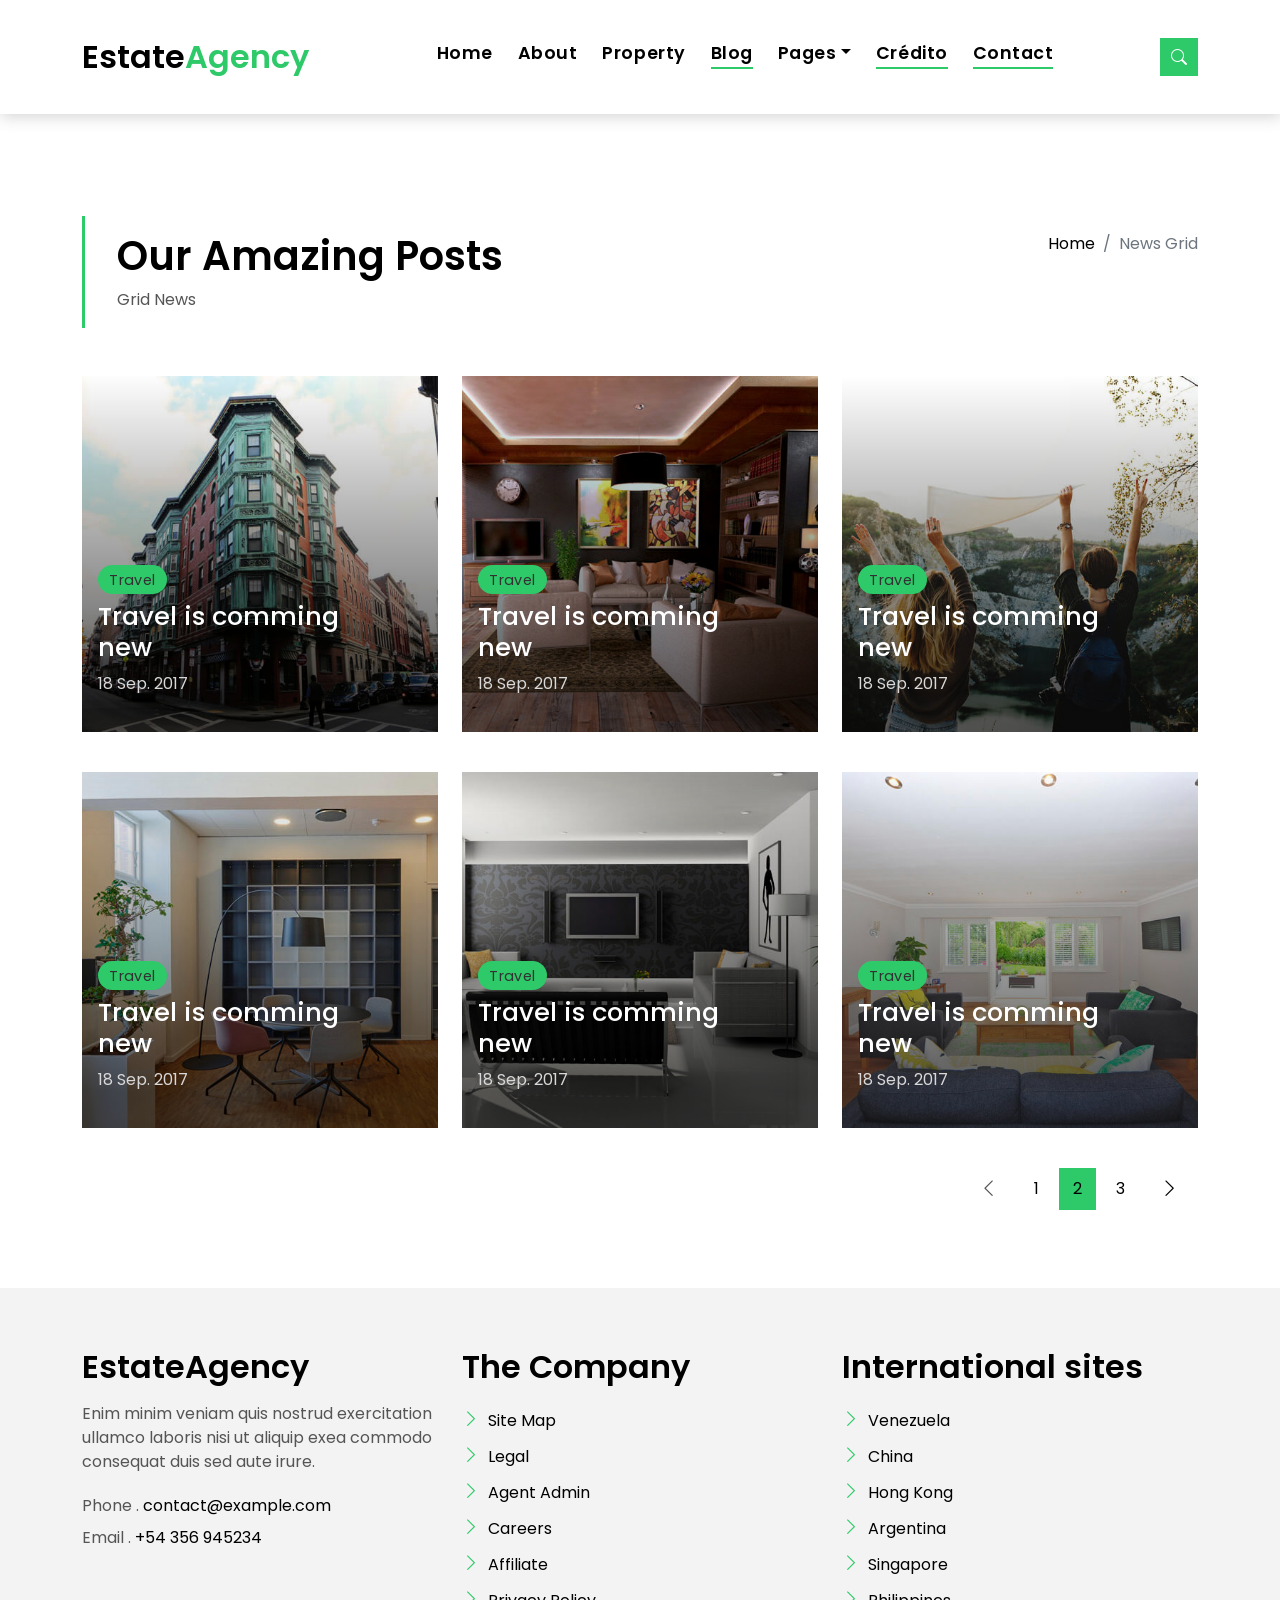
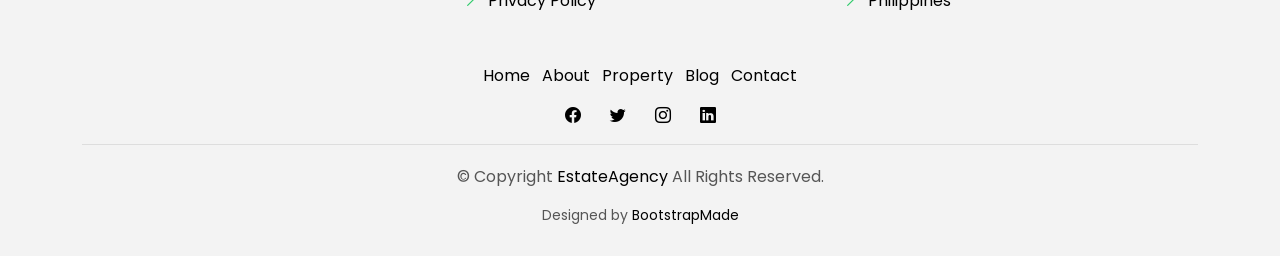
<file: blog-grid.html>
<!DOCTYPE html>
<html lang="en">

<head>
  <meta charset="utf-8">
  <meta content="width=device-width, initial-scale=1.0" name="viewport">

  <title>EstateAgency Bootstrap Template - Index</title>
  <meta content="" name="description">
  <meta content="" name="keywords">

  <!-- Favicons -->
  <link href="assets/img/favicon.png" rel="icon">
  <link href="assets/img/apple-touch-icon.png" rel="apple-touch-icon">

  <!-- Google Fonts -->
  <link href="https://fonts.googleapis.com/css?family=Poppins:300,400,500,600,700" rel="stylesheet">

  <!-- Vendor CSS Files -->
  <link href="assets/vendor/animate.css/animate.min.css" rel="stylesheet">
  <link href="assets/vendor/bootstrap/css/bootstrap.min.css" rel="stylesheet">
  <link href="assets/vendor/bootstrap-icons/bootstrap-icons.css" rel="stylesheet">
  <link href="assets/vendor/swiper/swiper-bundle.min.css" rel="stylesheet">

  <!-- Template Main CSS File -->
  <link href="assets/css/style.css" rel="stylesheet">

  <!-- =======================================================
  * Template Name: EstateAgency - v4.8.0
  * Template URL: https://bootstrapmade.com/real-estate-agency-bootstrap-template/
  * Author: BootstrapMade.com
  * License: https://bootstrapmade.com/license/
  ======================================================== -->
</head>

<body>

  <!-- ======= Property Search Section ======= -->
  <div class="click-closed"></div>
  <!--/ Form Search Star /-->
  <div class="box-collapse">
    <div class="title-box-d">
      <h3 class="title-d">Search Property</h3>
    </div>
    <span class="close-box-collapse right-boxed bi bi-x"></span>
    <div class="box-collapse-wrap form">
      <form class="form-a">
        <div class="row">
          <div class="col-md-12 mb-2">
            <div class="form-group">
              <label class="pb-2" for="Type">Keyword</label>
              <input type="text" class="form-control form-control-lg form-control-a" placeholder="Keyword">
            </div>
          </div>
          <div class="col-md-6 mb-2">
            <div class="form-group mt-3">
              <label class="pb-2" for="Type">Type</label>
              <select class="form-control form-select form-control-a" id="Type">
                <option>All Type</option>
                <option>For Rent</option>
                <option>For Sale</option>
                <option>Open House</option>
              </select>
            </div>
          </div>
          <div class="col-md-6 mb-2">
            <div class="form-group mt-3">
              <label class="pb-2" for="city">City</label>
              <select class="form-control form-select form-control-a" id="city">
                <option>All City</option>
                <option>Alabama</option>
                <option>Arizona</option>
                <option>California</option>
                <option>Colorado</option>
              </select>
            </div>
          </div>
          <div class="col-md-6 mb-2">
            <div class="form-group mt-3">
              <label class="pb-2" for="bedrooms">Bedrooms</label>
              <select class="form-control form-select form-control-a" id="bedrooms">
                <option>Any</option>
                <option>01</option>
                <option>02</option>
                <option>03</option>
              </select>
            </div>
          </div>
          <div class="col-md-6 mb-2">
            <div class="form-group mt-3">
              <label class="pb-2" for="garages">Garages</label>
              <select class="form-control form-select form-control-a" id="garages">
                <option>Any</option>
                <option>01</option>
                <option>02</option>
                <option>03</option>
                <option>04</option>
              </select>
            </div>
          </div>
          <div class="col-md-6 mb-2">
            <div class="form-group mt-3">
              <label class="pb-2" for="bathrooms">Bathrooms</label>
              <select class="form-control form-select form-control-a" id="bathrooms">
                <option>Any</option>
                <option>01</option>
                <option>02</option>
                <option>03</option>
              </select>
            </div>
          </div>
          <div class="col-md-6 mb-2">
            <div class="form-group mt-3">
              <label class="pb-2" for="price">Min Price</label>
              <select class="form-control form-select form-control-a" id="price">
                <option>Unlimite</option>
                <option>$50,000</option>
                <option>$100,000</option>
                <option>$150,000</option>
                <option>$200,000</option>
              </select>
            </div>
          </div>
          <div class="col-md-12">
            <button type="submit" class="btn btn-b">Search Property</button>
          </div>
        </div>
      </form>
    </div>
  </div><!-- End Property Search Section -->>

  <!-- ======= Header/Navbar ======= -->
  <nav class="navbar navbar-default navbar-trans navbar-expand-lg fixed-top">
    <div class="container">
      <button class="navbar-toggler collapsed" type="button" data-bs-toggle="collapse" data-bs-target="#navbarDefault" aria-controls="navbarDefault" aria-expanded="false" aria-label="Toggle navigation">
        <span></span>
        <span></span>
        <span></span>
      </button>
      <a class="navbar-brand text-brand" href="index.html">Estate<span class="color-b">Agency</span></a>

      <div class="navbar-collapse collapse justify-content-center" id="navbarDefault">
        <ul class="navbar-nav">

          <li class="nav-item">
            <a class="nav-link " href="index.html">Home</a>
          </li>

          <li class="nav-item">
            <a class="nav-link " href="about.html">About</a>
          </li>

          <li class="nav-item">
            <a class="nav-link " href="property-grid.html">Property</a>
          </li>

          <li class="nav-item">
            <a class="nav-link active" href="blog-grid.html">Blog</a>
          </li>

          <li class="nav-item dropdown">
            <a class="nav-link dropdown-toggle" href="#" id="navbarDropdown" role="button" data-bs-toggle="dropdown" aria-haspopup="true" aria-expanded="false">Pages</a>
            <div class="dropdown-menu">
              <a class="dropdown-item " href="property-single.html">Property Single</a>
              <a class="dropdown-item " href="blog-single.html">Blog Single</a>
              <a class="dropdown-item " href="agents-grid.html">Agents Grid</a>
              <a class="dropdown-item " href="agent-single.html">Agent Single</a>
            </div>
          </li>
          <li class="nav-item">
            <a class="nav-link active" href="credito.html">Crédito</a>
          </li>
          <li class="nav-item">
            <a class="nav-link active" href="contact.html">Contact</a>
          </li>
        </ul>
      </div>

      <button type="button" class="btn btn-b-n navbar-toggle-box navbar-toggle-box-collapse" data-bs-toggle="collapse" data-bs-target="#navbarTogglerDemo01">
        <i class="bi bi-search"></i>
      </button>

    </div>
  </nav><!-- End Header/Navbar -->

  <main id="main">

    <!-- ======= Intro Single ======= -->
    <section class="intro-single">
      <div class="container">
        <div class="row">
          <div class="col-md-12 col-lg-8">
            <div class="title-single-box">
              <h1 class="title-single">Our Amazing Posts</h1>
              <span class="color-text-a">Grid News</span>
            </div>
          </div>
          <div class="col-md-12 col-lg-4">
            <nav aria-label="breadcrumb" class="breadcrumb-box d-flex justify-content-lg-end">
              <ol class="breadcrumb">
                <li class="breadcrumb-item">
                  <a href="index.html">Home</a>
                </li>
                <li class="breadcrumb-item active" aria-current="page">
                  News Grid
                </li>
              </ol>
            </nav>
          </div>
        </div>
      </div>
    </section><!-- End Intro Single-->

    <!-- =======  Blog Grid ======= -->
    <section class="news-grid grid">
      <div class="container">
        <div class="row">
          <div class="col-md-4">
            <div class="card-box-b card-shadow news-box">
              <div class="img-box-b">
                <img src="assets/img/post-1.jpg" alt="" class="img-b img-fluid">
              </div>
              <div class="card-overlay">
                <div class="card-header-b">
                  <div class="card-category-b">
                    <a href="#" class="category-b">Travel</a>
                  </div>
                  <div class="card-title-b">
                    <h2 class="title-2">
                      <a href="blog-single.html">Travel is comming
                        <br> new</a>
                    </h2>
                  </div>
                  <div class="card-date">
                    <span class="date-b">18 Sep. 2017</span>
                  </div>
                </div>
              </div>
            </div>
          </div>
          <div class="col-md-4">
            <div class="card-box-b card-shadow news-box">
              <div class="img-box-b">
                <img src="assets/img/post-2.jpg" alt="" class="img-b img-fluid">
              </div>
              <div class="card-overlay">
                <div class="card-header-b">
                  <div class="card-category-b">
                    <a href="blog-single.html" class="category-b">Travel</a>
                  </div>
                  <div class="card-title-b">
                    <h2 class="title-2">
                      <a href="blog-single.html">Travel is comming
                        <br> new</a>
                    </h2>
                  </div>
                  <div class="card-date">
                    <span class="date-b">18 Sep. 2017</span>
                  </div>
                </div>
              </div>
            </div>
          </div>
          <div class="col-md-4">
            <div class="card-box-b card-shadow news-box">
              <div class="img-box-b">
                <img src="assets/img/post-3.jpg" alt="" class="img-b img-fluid">
              </div>
              <div class="card-overlay">
                <div class="card-header-b">
                  <div class="card-category-b">
                    <a href="#" class="category-b">Travel</a>
                  </div>
                  <div class="card-title-b">
                    <h2 class="title-2">
                      <a href="blog-single.html">Travel is comming
                        <br> new</a>
                    </h2>
                  </div>
                  <div class="card-date">
                    <span class="date-b">18 Sep. 2017</span>
                  </div>
                </div>
              </div>
            </div>
          </div>
          <div class="col-md-4">
            <div class="card-box-b card-shadow news-box">
              <div class="img-box-b">
                <img src="assets/img/post-4.jpg" alt="" class="img-b img-fluid">
              </div>
              <div class="card-overlay">
                <div class="card-header-b">
                  <div class="card-category-b">
                    <a href="#" class="category-b">Travel</a>
                  </div>
                  <div class="card-title-b">
                    <h2 class="title-2">
                      <a href="blog-single.html">Travel is comming
                        <br> new</a>
                    </h2>
                  </div>
                  <div class="card-date">
                    <span class="date-b">18 Sep. 2017</span>
                  </div>
                </div>
              </div>
            </div>
          </div>
          <div class="col-md-4">
            <div class="card-box-b card-shadow news-box">
              <div class="img-box-b">
                <img src="assets/img/post-5.jpg" alt="" class="img-b img-fluid">
              </div>
              <div class="card-overlay">
                <div class="card-header-b">
                  <div class="card-category-b">
                    <a href="#" class="category-b">Travel</a>
                  </div>
                  <div class="card-title-b">
                    <h2 class="title-2">
                      <a href="blog-single.html">Travel is comming
                        <br> new</a>
                    </h2>
                  </div>
                  <div class="card-date">
                    <span class="date-b">18 Sep. 2017</span>
                  </div>
                </div>
              </div>
            </div>
          </div>
          <div class="col-md-4">
            <div class="card-box-b card-shadow news-box">
              <div class="img-box-b">
                <img src="assets/img/post-6.jpg" alt="" class="img-b img-fluid">
              </div>
              <div class="card-overlay">
                <div class="card-header-b">
                  <div class="card-category-b">
                    <a href="#" class="category-b">Travel</a>
                  </div>
                  <div class="card-title-b">
                    <h2 class="title-2">
                      <a href="blog-single.html">Travel is comming
                        <br> new</a>
                    </h2>
                  </div>
                  <div class="card-date">
                    <span class="date-b">18 Sep. 2017</span>
                  </div>
                </div>
              </div>
            </div>
          </div>
        </div>
        <div class="row">
          <div class="col-sm-12">
            <nav class="pagination-a">
              <ul class="pagination justify-content-end">
                <li class="page-item disabled">
                  <a class="page-link" href="#" tabindex="-1">
                    <span class="bi bi-chevron-left"></span>
                  </a>
                </li>
                <li class="page-item">
                  <a class="page-link" href="#">1</a>
                </li>
                <li class="page-item active">
                  <a class="page-link" href="#">2</a>
                </li>
                <li class="page-item">
                  <a class="page-link" href="#">3</a>
                </li>
                <li class="page-item next">
                  <a class="page-link" href="#">
                    <span class="bi bi-chevron-right"></span>
                  </a>
                </li>
              </ul>
            </nav>
          </div>
        </div>
      </div>
    </section><!-- End Blog Grid-->

  </main><!-- End #main -->

  <!-- ======= Footer ======= -->
  <section class="section-footer">
    <div class="container">
      <div class="row">
        <div class="col-sm-12 col-md-4">
          <div class="widget-a">
            <div class="w-header-a">
              <h3 class="w-title-a text-brand">EstateAgency</h3>
            </div>
            <div class="w-body-a">
              <p class="w-text-a color-text-a">
                Enim minim veniam quis nostrud exercitation ullamco laboris nisi ut aliquip exea commodo consequat duis
                sed aute irure.
              </p>
            </div>
            <div class="w-footer-a">
              <ul class="list-unstyled">
                <li class="color-a">
                  <span class="color-text-a">Phone .</span> contact@example.com
                </li>
                <li class="color-a">
                  <span class="color-text-a">Email .</span> +54 356 945234
                </li>
              </ul>
            </div>
          </div>
        </div>
        <div class="col-sm-12 col-md-4 section-md-t3">
          <div class="widget-a">
            <div class="w-header-a">
              <h3 class="w-title-a text-brand">The Company</h3>
            </div>
            <div class="w-body-a">
              <div class="w-body-a">
                <ul class="list-unstyled">
                  <li class="item-list-a">
                    <i class="bi bi-chevron-right"></i> <a href="#">Site Map</a>
                  </li>
                  <li class="item-list-a">
                    <i class="bi bi-chevron-right"></i> <a href="#">Legal</a>
                  </li>
                  <li class="item-list-a">
                    <i class="bi bi-chevron-right"></i> <a href="#">Agent Admin</a>
                  </li>
                  <li class="item-list-a">
                    <i class="bi bi-chevron-right"></i> <a href="#">Careers</a>
                  </li>
                  <li class="item-list-a">
                    <i class="bi bi-chevron-right"></i> <a href="#">Affiliate</a>
                  </li>
                  <li class="item-list-a">
                    <i class="bi bi-chevron-right"></i> <a href="#">Privacy Policy</a>
                  </li>
                </ul>
              </div>
            </div>
          </div>
        </div>
        <div class="col-sm-12 col-md-4 section-md-t3">
          <div class="widget-a">
            <div class="w-header-a">
              <h3 class="w-title-a text-brand">International sites</h3>
            </div>
            <div class="w-body-a">
              <ul class="list-unstyled">
                <li class="item-list-a">
                  <i class="bi bi-chevron-right"></i> <a href="#">Venezuela</a>
                </li>
                <li class="item-list-a">
                  <i class="bi bi-chevron-right"></i> <a href="#">China</a>
                </li>
                <li class="item-list-a">
                  <i class="bi bi-chevron-right"></i> <a href="#">Hong Kong</a>
                </li>
                <li class="item-list-a">
                  <i class="bi bi-chevron-right"></i> <a href="#">Argentina</a>
                </li>
                <li class="item-list-a">
                  <i class="bi bi-chevron-right"></i> <a href="#">Singapore</a>
                </li>
                <li class="item-list-a">
                  <i class="bi bi-chevron-right"></i> <a href="#">Philippines</a>
                </li>
              </ul>
            </div>
          </div>
        </div>
      </div>
    </div>
  </section>
  <footer>
    <div class="container">
      <div class="row">
        <div class="col-md-12">
          <nav class="nav-footer">
            <ul class="list-inline">
              <li class="list-inline-item">
                <a href="#">Home</a>
              </li>
              <li class="list-inline-item">
                <a href="#">About</a>
              </li>
              <li class="list-inline-item">
                <a href="#">Property</a>
              </li>
              <li class="list-inline-item">
                <a href="#">Blog</a>
              </li>
              <li class="list-inline-item">
                <a href="#">Contact</a>
              </li>
            </ul>
          </nav>
          <div class="socials-a">
            <ul class="list-inline">
              <li class="list-inline-item">
                <a href="#">
                  <i class="bi bi-facebook" aria-hidden="true"></i>
                </a>
              </li>
              <li class="list-inline-item">
                <a href="#">
                  <i class="bi bi-twitter" aria-hidden="true"></i>
                </a>
              </li>
              <li class="list-inline-item">
                <a href="#">
                  <i class="bi bi-instagram" aria-hidden="true"></i>
                </a>
              </li>
              <li class="list-inline-item">
                <a href="#">
                  <i class="bi bi-linkedin" aria-hidden="true"></i>
                </a>
              </li>
            </ul>
          </div>
          <div class="copyright-footer">
            <p class="copyright color-text-a">
              &copy; Copyright
              <span class="color-a">EstateAgency</span> All Rights Reserved.
            </p>
          </div>
          <div class="credits">
            <!--
            All the links in the footer should remain intact.
            You can delete the links only if you purchased the pro version.
            Licensing information: https://bootstrapmade.com/license/
            Purchase the pro version with working PHP/AJAX contact form: https://bootstrapmade.com/buy/?theme=EstateAgency
          -->
            Designed by <a href="https://bootstrapmade.com/">BootstrapMade</a>
          </div>
        </div>
      </div>
    </div>
  </footer><!-- End  Footer -->

  <div id="preloader"></div>
  <a href="#" class="back-to-top d-flex align-items-center justify-content-center"><i class="bi bi-arrow-up-short"></i></a>

  <!-- Vendor JS Files -->
  <script src="assets/vendor/bootstrap/js/bootstrap.bundle.min.js"></script>
  <script src="assets/vendor/swiper/swiper-bundle.min.js"></script>
  <script src="assets/vendor/php-email-form/validate.js"></script>

  <!-- Template Main JS File -->
  <script src="assets/js/main.js"></script>

</body>

</html>
</file>
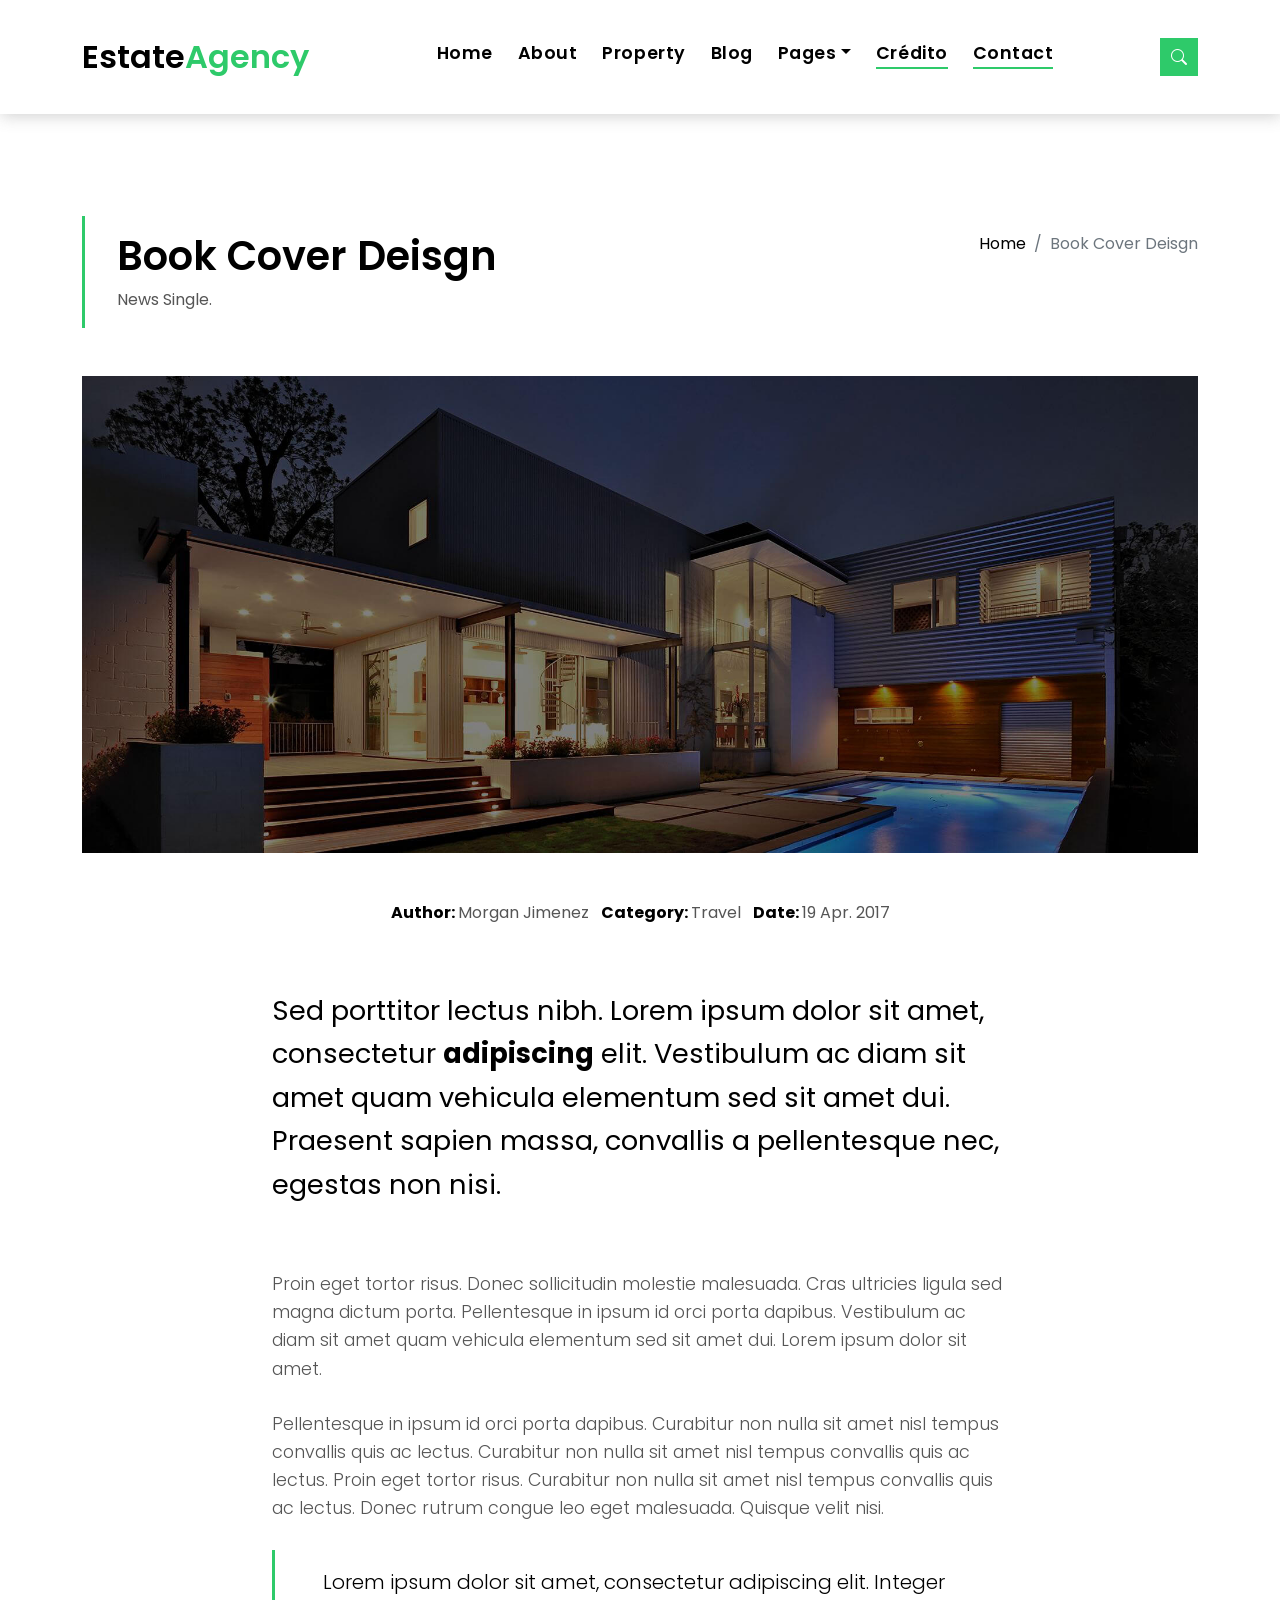
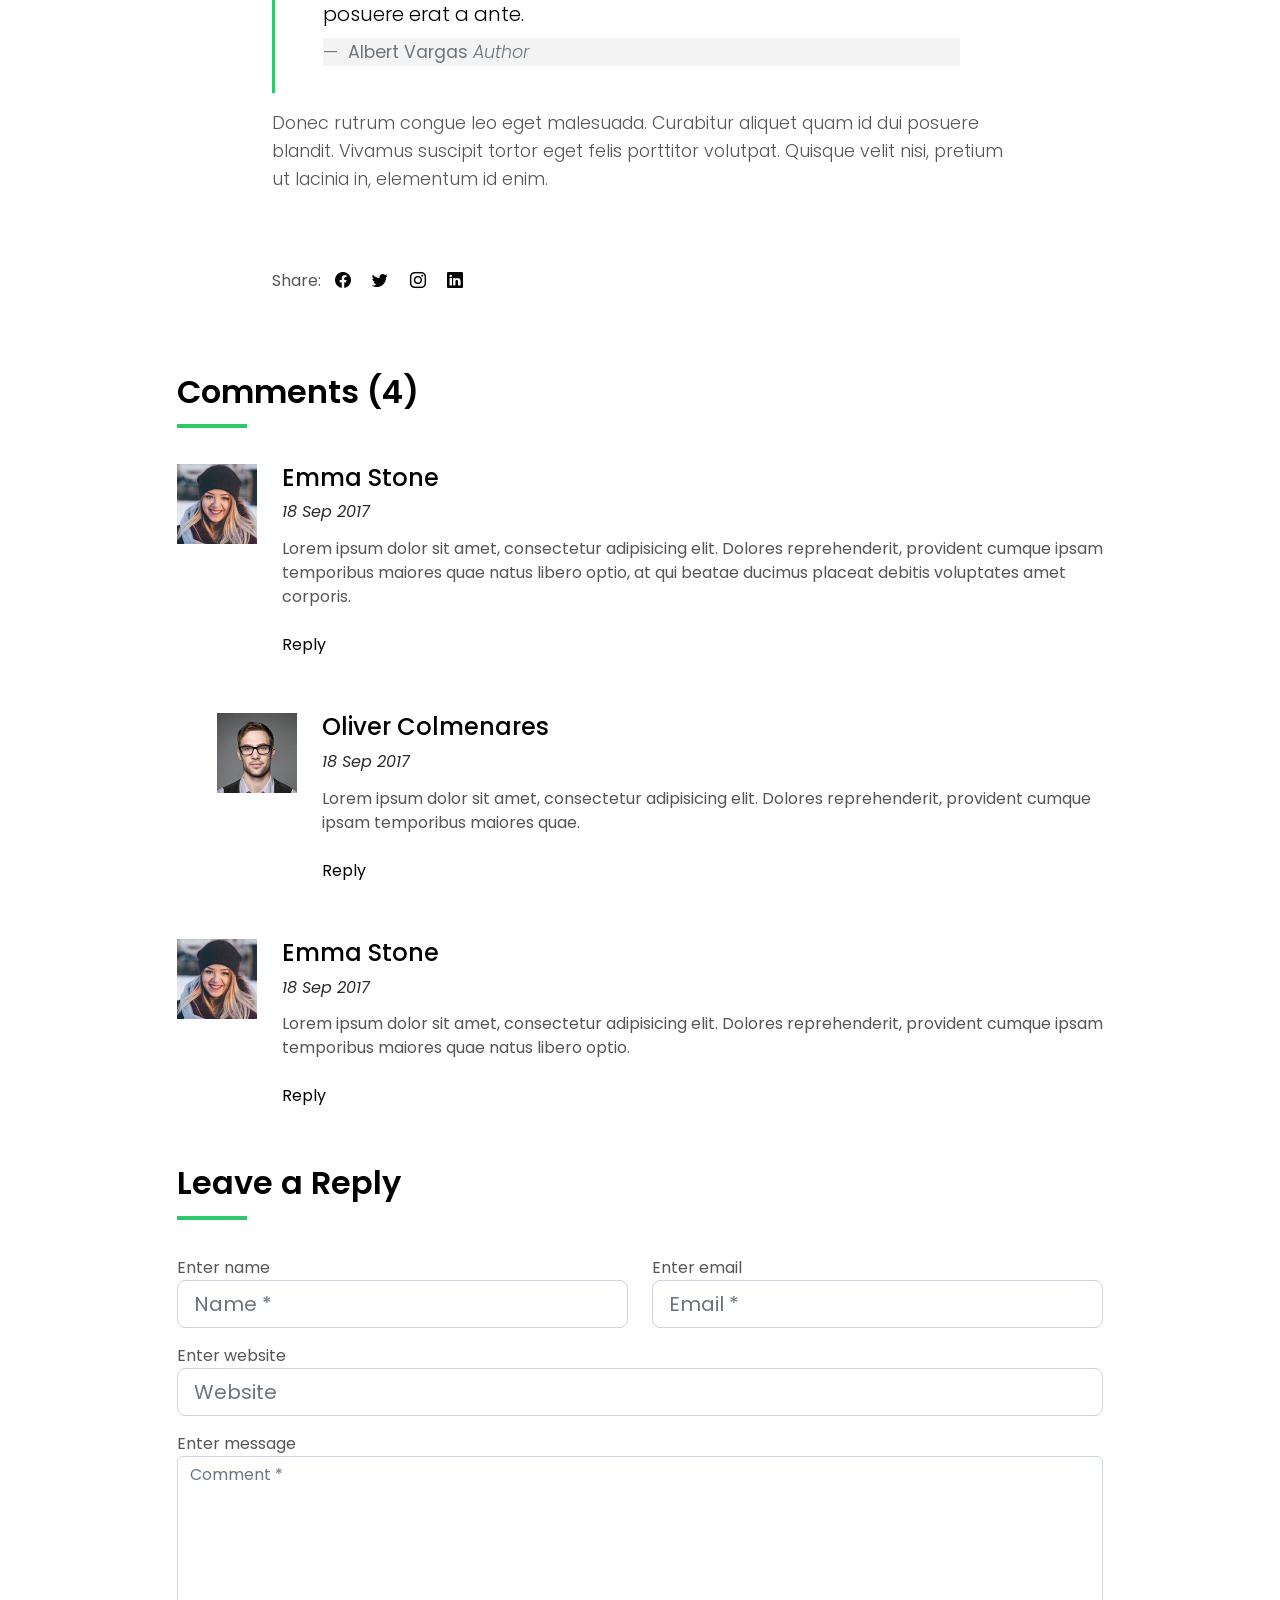
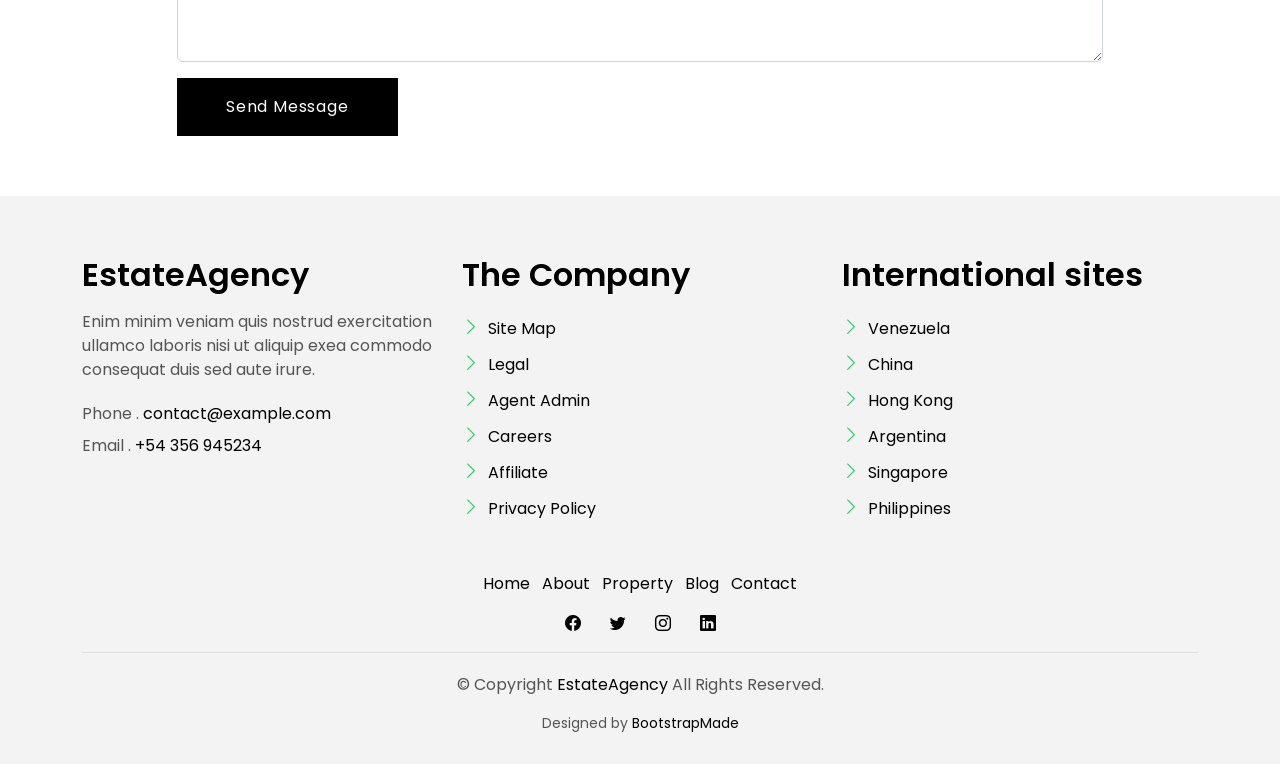
<file: blog-single.html>
<!DOCTYPE html>
<html lang="en">

<head>
  <meta charset="utf-8">
  <meta content="width=device-width, initial-scale=1.0" name="viewport">

  <title>EstateAgency Bootstrap Template - Index</title>
  <meta content="" name="description">
  <meta content="" name="keywords">

  <!-- Favicons -->
  <link href="assets/img/favicon.png" rel="icon">
  <link href="assets/img/apple-touch-icon.png" rel="apple-touch-icon">

  <!-- Google Fonts -->
  <link href="https://fonts.googleapis.com/css?family=Poppins:300,400,500,600,700" rel="stylesheet">

  <!-- Vendor CSS Files -->
  <link href="assets/vendor/animate.css/animate.min.css" rel="stylesheet">
  <link href="assets/vendor/bootstrap/css/bootstrap.min.css" rel="stylesheet">
  <link href="assets/vendor/bootstrap-icons/bootstrap-icons.css" rel="stylesheet">
  <link href="assets/vendor/swiper/swiper-bundle.min.css" rel="stylesheet">

  <!-- Template Main CSS File -->
  <link href="assets/css/style.css" rel="stylesheet">

  <!-- =======================================================
  * Template Name: EstateAgency - v4.8.0
  * Template URL: https://bootstrapmade.com/real-estate-agency-bootstrap-template/
  * Author: BootstrapMade.com
  * License: https://bootstrapmade.com/license/
  ======================================================== -->
</head>

<body>

  <!-- ======= Property Search Section ======= -->
  <div class="click-closed"></div>
  <!--/ Form Search Star /-->
  <div class="box-collapse">
    <div class="title-box-d">
      <h3 class="title-d">Search Property</h3>
    </div>
    <span class="close-box-collapse right-boxed bi bi-x"></span>
    <div class="box-collapse-wrap form">
      <form class="form-a">
        <div class="row">
          <div class="col-md-12 mb-2">
            <div class="form-group">
              <label class="pb-2" for="Type">Keyword</label>
              <input type="text" class="form-control form-control-lg form-control-a" placeholder="Keyword">
            </div>
          </div>
          <div class="col-md-6 mb-2">
            <div class="form-group mt-3">
              <label class="pb-2" for="Type">Type</label>
              <select class="form-control form-select form-control-a" id="Type">
                <option>All Type</option>
                <option>For Rent</option>
                <option>For Sale</option>
                <option>Open House</option>
              </select>
            </div>
          </div>
          <div class="col-md-6 mb-2">
            <div class="form-group mt-3">
              <label class="pb-2" for="city">City</label>
              <select class="form-control form-select form-control-a" id="city">
                <option>All City</option>
                <option>Alabama</option>
                <option>Arizona</option>
                <option>California</option>
                <option>Colorado</option>
              </select>
            </div>
          </div>
          <div class="col-md-6 mb-2">
            <div class="form-group mt-3">
              <label class="pb-2" for="bedrooms">Bedrooms</label>
              <select class="form-control form-select form-control-a" id="bedrooms">
                <option>Any</option>
                <option>01</option>
                <option>02</option>
                <option>03</option>
              </select>
            </div>
          </div>
          <div class="col-md-6 mb-2">
            <div class="form-group mt-3">
              <label class="pb-2" for="garages">Garages</label>
              <select class="form-control form-select form-control-a" id="garages">
                <option>Any</option>
                <option>01</option>
                <option>02</option>
                <option>03</option>
                <option>04</option>
              </select>
            </div>
          </div>
          <div class="col-md-6 mb-2">
            <div class="form-group mt-3">
              <label class="pb-2" for="bathrooms">Bathrooms</label>
              <select class="form-control form-select form-control-a" id="bathrooms">
                <option>Any</option>
                <option>01</option>
                <option>02</option>
                <option>03</option>
              </select>
            </div>
          </div>
          <div class="col-md-6 mb-2">
            <div class="form-group mt-3">
              <label class="pb-2" for="price">Min Price</label>
              <select class="form-control form-select form-control-a" id="price">
                <option>Unlimite</option>
                <option>$50,000</option>
                <option>$100,000</option>
                <option>$150,000</option>
                <option>$200,000</option>
              </select>
            </div>
          </div>
          <div class="col-md-12">
            <button type="submit" class="btn btn-b">Search Property</button>
          </div>
        </div>
      </form>
    </div>
  </div><!-- End Property Search Section -->>

  <!-- ======= Header/Navbar ======= -->
  <nav class="navbar navbar-default navbar-trans navbar-expand-lg fixed-top">
    <div class="container">
      <button class="navbar-toggler collapsed" type="button" data-bs-toggle="collapse" data-bs-target="#navbarDefault" aria-controls="navbarDefault" aria-expanded="false" aria-label="Toggle navigation">
        <span></span>
        <span></span>
        <span></span>
      </button>
      <a class="navbar-brand text-brand" href="index.html">Estate<span class="color-b">Agency</span></a>

      <div class="navbar-collapse collapse justify-content-center" id="navbarDefault">
        <ul class="navbar-nav">

          <li class="nav-item">
            <a class="nav-link " href="index.html">Home</a>
          </li>

          <li class="nav-item">
            <a class="nav-link " href="about.html">About</a>
          </li>

          <li class="nav-item">
            <a class="nav-link " href="property-grid.html">Property</a>
          </li>

          <li class="nav-item">
            <a class="nav-link " href="blog-grid.html">Blog</a>
          </li>

          <li class="nav-item dropdown">
            <a class="nav-link dropdown-toggle" href="#" id="navbarDropdown" role="button" data-bs-toggle="dropdown" aria-haspopup="true" aria-expanded="false">Pages</a>
            <div class="dropdown-menu">
              <a class="dropdown-item " href="property-single.html">Property Single</a>
              <a class="dropdown-item active" href="blog-single.html">Blog Single</a>
              <a class="dropdown-item " href="agents-grid.html">Agents Grid</a>
              <a class="dropdown-item " href="agent-single.html">Agent Single</a>
            </div>
          </li>
          <li class="nav-item">
            <a class="nav-link active" href="credito.html">Crédito</a>
          </li>
          <li class="nav-item">
            <a class="nav-link active" href="contact.html">Contact</a>
          </li>
        </ul>
      </div>

      <button type="button" class="btn btn-b-n navbar-toggle-box navbar-toggle-box-collapse" data-bs-toggle="collapse" data-bs-target="#navbarTogglerDemo01">
        <i class="bi bi-search"></i>
      </button>

    </div>
  </nav><!-- End Header/Navbar -->

  <main id="main">

    <!-- ======= Intro Single ======= -->
    <section class="intro-single">
      <div class="container">
        <div class="row">
          <div class="col-md-12 col-lg-8">
            <div class="title-single-box">
              <h1 class="title-single">Book Cover Deisgn</h1>
              <span class="color-text-a">News Single.</span>
            </div>
          </div>
          <div class="col-md-12 col-lg-4">
            <nav aria-label="breadcrumb" class="breadcrumb-box d-flex justify-content-lg-end">
              <ol class="breadcrumb">
                <li class="breadcrumb-item">
                  <a href="#">Home</a>
                </li>
                <li class="breadcrumb-item active" aria-current="page">
                  Book Cover Deisgn
                </li>
              </ol>
            </nav>
          </div>
        </div>
      </div>
    </section><!-- End Intro Single-->

    <!-- ======= Blog Single ======= -->
    <section class="news-single nav-arrow-b">
      <div class="container">
        <div class="row">
          <div class="col-sm-12">
            <div class="news-img-box">
              <img src="assets/img/slide-3.jpg" alt="" class="img-fluid">
            </div>
          </div>
          <div class="col-md-10 offset-md-1 col-lg-8 offset-lg-2">
            <div class="post-information">
              <ul class="list-inline text-center color-a">
                <li class="list-inline-item mr-2">
                  <strong>Author: </strong>
                  <span class="color-text-a">Morgan Jimenez</span>
                </li>
                <li class="list-inline-item mr-2">
                  <strong>Category: </strong>
                  <span class="color-text-a">Travel</span>
                </li>
                <li class="list-inline-item">
                  <strong>Date: </strong>
                  <span class="color-text-a">19 Apr. 2017</span>
                </li>
              </ul>
            </div>
            <div class="post-content color-text-a">
              <p class="post-intro">
                Sed porttitor lectus nibh. Lorem ipsum dolor sit amet, consectetur
                <strong>adipiscing</strong> elit. Vestibulum ac diam sit amet quam vehicula elementum sed sit amet dui.
                Praesent sapien massa, convallis a pellentesque nec, egestas non nisi.
              </p>
              <p>
                Proin eget tortor risus. Donec sollicitudin molestie malesuada. Cras ultricies ligula sed magna dictum
                porta. Pellentesque
                in ipsum id orci porta dapibus. Vestibulum ac diam sit amet quam vehicula elementum sed sit amet
                dui. Lorem ipsum dolor sit amet.
              </p>
              <p>
                Pellentesque in ipsum id orci porta dapibus. Curabitur non nulla sit amet nisl tempus convallis quis ac
                lectus. Curabitur
                non nulla sit amet nisl tempus convallis quis ac lectus. Proin eget tortor risus. Curabitur non
                nulla sit amet nisl tempus convallis quis ac lectus. Donec rutrum congue leo eget malesuada.
                Quisque velit nisi.
              </p>
              <blockquote class="blockquote">
                <p class="mb-4">Lorem ipsum dolor sit amet, consectetur adipiscing elit. Integer posuere erat a ante.</p>
                <footer class="blockquote-footer">
                  <strong>Albert Vargas</strong>
                  <cite title="Source Title">Author</cite>
                </footer>
              </blockquote>
              <p>
                Donec rutrum congue leo eget malesuada. Curabitur aliquet quam id dui posuere blandit. Vivamus suscipit
                tortor eget felis
                porttitor volutpat. Quisque velit nisi, pretium ut lacinia in, elementum id enim.
              </p>
            </div>
            <div class="post-footer">
              <div class="post-share">
                <span>Share: </span>
                <ul class="list-inline socials">
                  <li class="list-inline-item">
                    <a href="#">
                      <i class="bi bi-facebook" aria-hidden="true"></i>
                    </a>
                  </li>
                  <li class="list-inline-item">
                    <a href="#">
                      <i class="bi bi-twitter" aria-hidden="true"></i>
                    </a>
                  </li>
                  <li class="list-inline-item">
                    <a href="#">
                      <i class="bi bi-instagram" aria-hidden="true"></i>
                    </a>
                  </li>
                  <li class="list-inline-item">
                    <a href="#">
                      <i class="bi bi-linkedin" aria-hidden="true"></i>
                    </a>
                  </li>
                </ul>
              </div>
            </div>
          </div>
          <div class="col-md-10 offset-md-1 col-lg-10 offset-lg-1">
            <div class="title-box-d">
              <h3 class="title-d">Comments (4)</h3>
            </div>
            <div class="box-comments">
              <ul class="list-comments">
                <li>
                  <div class="comment-avatar">
                    <img src="assets/img/author-2.jpg" alt="">
                  </div>
                  <div class="comment-details">
                    <h4 class="comment-author">Emma Stone</h4>
                    <span>18 Sep 2017</span>
                    <p class="comment-description">
                      Lorem ipsum dolor sit amet, consectetur adipisicing elit. Dolores reprehenderit, provident cumque
                      ipsam temporibus maiores
                      quae natus libero optio, at qui beatae ducimus placeat debitis voluptates amet corporis.
                    </p>
                    <a href="3">Reply</a>
                  </div>
                </li>
                <li class="comment-children">
                  <div class="comment-avatar">
                    <img src="assets/img/author-1.jpg" alt="">
                  </div>
                  <div class="comment-details">
                    <h4 class="comment-author">Oliver Colmenares</h4>
                    <span>18 Sep 2017</span>
                    <p class="comment-description">
                      Lorem ipsum dolor sit amet, consectetur adipisicing elit. Dolores reprehenderit, provident cumque
                      ipsam temporibus maiores
                      quae.
                    </p>
                    <a href="3">Reply</a>
                  </div>
                </li>
                <li>
                  <div class="comment-avatar">
                    <img src="assets/img/author-2.jpg" alt="">
                  </div>
                  <div class="comment-details">
                    <h4 class="comment-author">Emma Stone</h4>
                    <span>18 Sep 2017</span>
                    <p class="comment-description">
                      Lorem ipsum dolor sit amet, consectetur adipisicing elit. Dolores reprehenderit, provident cumque
                      ipsam temporibus maiores
                      quae natus libero optio.
                    </p>
                    <a href="3">Reply</a>
                  </div>
                </li>
              </ul>
            </div>
            <div class="form-comments">
              <div class="title-box-d">
                <h3 class="title-d"> Leave a Reply</h3>
              </div>
              <form class="form-a">
                <div class="row">
                  <div class="col-md-6 mb-3">
                    <div class="form-group">
                      <label for="inputName">Enter name</label>
                      <input type="text" class="form-control form-control-lg form-control-a" id="inputName" placeholder="Name *" required>
                    </div>
                  </div>
                  <div class="col-md-6 mb-3">
                    <div class="form-group">
                      <label for="inputEmail1">Enter email</label>
                      <input type="email" class="form-control form-control-lg form-control-a" id="inputEmail1" placeholder="Email *" required>
                    </div>
                  </div>
                  <div class="col-md-12 mb-3">
                    <div class="form-group">
                      <label for="inputUrl">Enter website</label>
                      <input type="url" class="form-control form-control-lg form-control-a" id="inputUrl" placeholder="Website">
                    </div>
                  </div>
                  <div class="col-md-12 mb-3">
                    <div class="form-group">
                      <label for="textMessage">Enter message</label>
                      <textarea id="textMessage" class="form-control" placeholder="Comment *" name="message" cols="45" rows="8" required></textarea>
                    </div>
                  </div>
                  <div class="col-md-12">
                    <button type="submit" class="btn btn-a">Send Message</button>
                  </div>
                </div>
              </form>
            </div>
          </div>
        </div>
      </div>
    </section><!-- End Blog Single-->

  </main><!-- End #main -->

  <!-- ======= Footer ======= -->
  <section class="section-footer">
    <div class="container">
      <div class="row">
        <div class="col-sm-12 col-md-4">
          <div class="widget-a">
            <div class="w-header-a">
              <h3 class="w-title-a text-brand">EstateAgency</h3>
            </div>
            <div class="w-body-a">
              <p class="w-text-a color-text-a">
                Enim minim veniam quis nostrud exercitation ullamco laboris nisi ut aliquip exea commodo consequat duis
                sed aute irure.
              </p>
            </div>
            <div class="w-footer-a">
              <ul class="list-unstyled">
                <li class="color-a">
                  <span class="color-text-a">Phone .</span> contact@example.com
                </li>
                <li class="color-a">
                  <span class="color-text-a">Email .</span> +54 356 945234
                </li>
              </ul>
            </div>
          </div>
        </div>
        <div class="col-sm-12 col-md-4 section-md-t3">
          <div class="widget-a">
            <div class="w-header-a">
              <h3 class="w-title-a text-brand">The Company</h3>
            </div>
            <div class="w-body-a">
              <div class="w-body-a">
                <ul class="list-unstyled">
                  <li class="item-list-a">
                    <i class="bi bi-chevron-right"></i> <a href="#">Site Map</a>
                  </li>
                  <li class="item-list-a">
                    <i class="bi bi-chevron-right"></i> <a href="#">Legal</a>
                  </li>
                  <li class="item-list-a">
                    <i class="bi bi-chevron-right"></i> <a href="#">Agent Admin</a>
                  </li>
                  <li class="item-list-a">
                    <i class="bi bi-chevron-right"></i> <a href="#">Careers</a>
                  </li>
                  <li class="item-list-a">
                    <i class="bi bi-chevron-right"></i> <a href="#">Affiliate</a>
                  </li>
                  <li class="item-list-a">
                    <i class="bi bi-chevron-right"></i> <a href="#">Privacy Policy</a>
                  </li>
                </ul>
              </div>
            </div>
          </div>
        </div>
        <div class="col-sm-12 col-md-4 section-md-t3">
          <div class="widget-a">
            <div class="w-header-a">
              <h3 class="w-title-a text-brand">International sites</h3>
            </div>
            <div class="w-body-a">
              <ul class="list-unstyled">
                <li class="item-list-a">
                  <i class="bi bi-chevron-right"></i> <a href="#">Venezuela</a>
                </li>
                <li class="item-list-a">
                  <i class="bi bi-chevron-right"></i> <a href="#">China</a>
                </li>
                <li class="item-list-a">
                  <i class="bi bi-chevron-right"></i> <a href="#">Hong Kong</a>
                </li>
                <li class="item-list-a">
                  <i class="bi bi-chevron-right"></i> <a href="#">Argentina</a>
                </li>
                <li class="item-list-a">
                  <i class="bi bi-chevron-right"></i> <a href="#">Singapore</a>
                </li>
                <li class="item-list-a">
                  <i class="bi bi-chevron-right"></i> <a href="#">Philippines</a>
                </li>
              </ul>
            </div>
          </div>
        </div>
      </div>
    </div>
  </section>
  <footer>
    <div class="container">
      <div class="row">
        <div class="col-md-12">
          <nav class="nav-footer">
            <ul class="list-inline">
              <li class="list-inline-item">
                <a href="#">Home</a>
              </li>
              <li class="list-inline-item">
                <a href="#">About</a>
              </li>
              <li class="list-inline-item">
                <a href="#">Property</a>
              </li>
              <li class="list-inline-item">
                <a href="#">Blog</a>
              </li>
              <li class="list-inline-item">
                <a href="#">Contact</a>
              </li>
            </ul>
          </nav>
          <div class="socials-a">
            <ul class="list-inline">
              <li class="list-inline-item">
                <a href="#">
                  <i class="bi bi-facebook" aria-hidden="true"></i>
                </a>
              </li>
              <li class="list-inline-item">
                <a href="#">
                  <i class="bi bi-twitter" aria-hidden="true"></i>
                </a>
              </li>
              <li class="list-inline-item">
                <a href="#">
                  <i class="bi bi-instagram" aria-hidden="true"></i>
                </a>
              </li>
              <li class="list-inline-item">
                <a href="#">
                  <i class="bi bi-linkedin" aria-hidden="true"></i>
                </a>
              </li>
            </ul>
          </div>
          <div class="copyright-footer">
            <p class="copyright color-text-a">
              &copy; Copyright
              <span class="color-a">EstateAgency</span> All Rights Reserved.
            </p>
          </div>
          <div class="credits">
            <!--
            All the links in the footer should remain intact.
            You can delete the links only if you purchased the pro version.
            Licensing information: https://bootstrapmade.com/license/
            Purchase the pro version with working PHP/AJAX contact form: https://bootstrapmade.com/buy/?theme=EstateAgency
          -->
            Designed by <a href="https://bootstrapmade.com/">BootstrapMade</a>
          </div>
        </div>
      </div>
    </div>
  </footer><!-- End  Footer -->

  <div id="preloader"></div>
  <a href="#" class="back-to-top d-flex align-items-center justify-content-center"><i class="bi bi-arrow-up-short"></i></a>

  <!-- Vendor JS Files -->
  <script src="assets/vendor/bootstrap/js/bootstrap.bundle.min.js"></script>
  <script src="assets/vendor/swiper/swiper-bundle.min.js"></script>
  <script src="assets/vendor/php-email-form/validate.js"></script>

  <!-- Template Main JS File -->
  <script src="assets/js/main.js"></script>

</body>

</html>
</file>
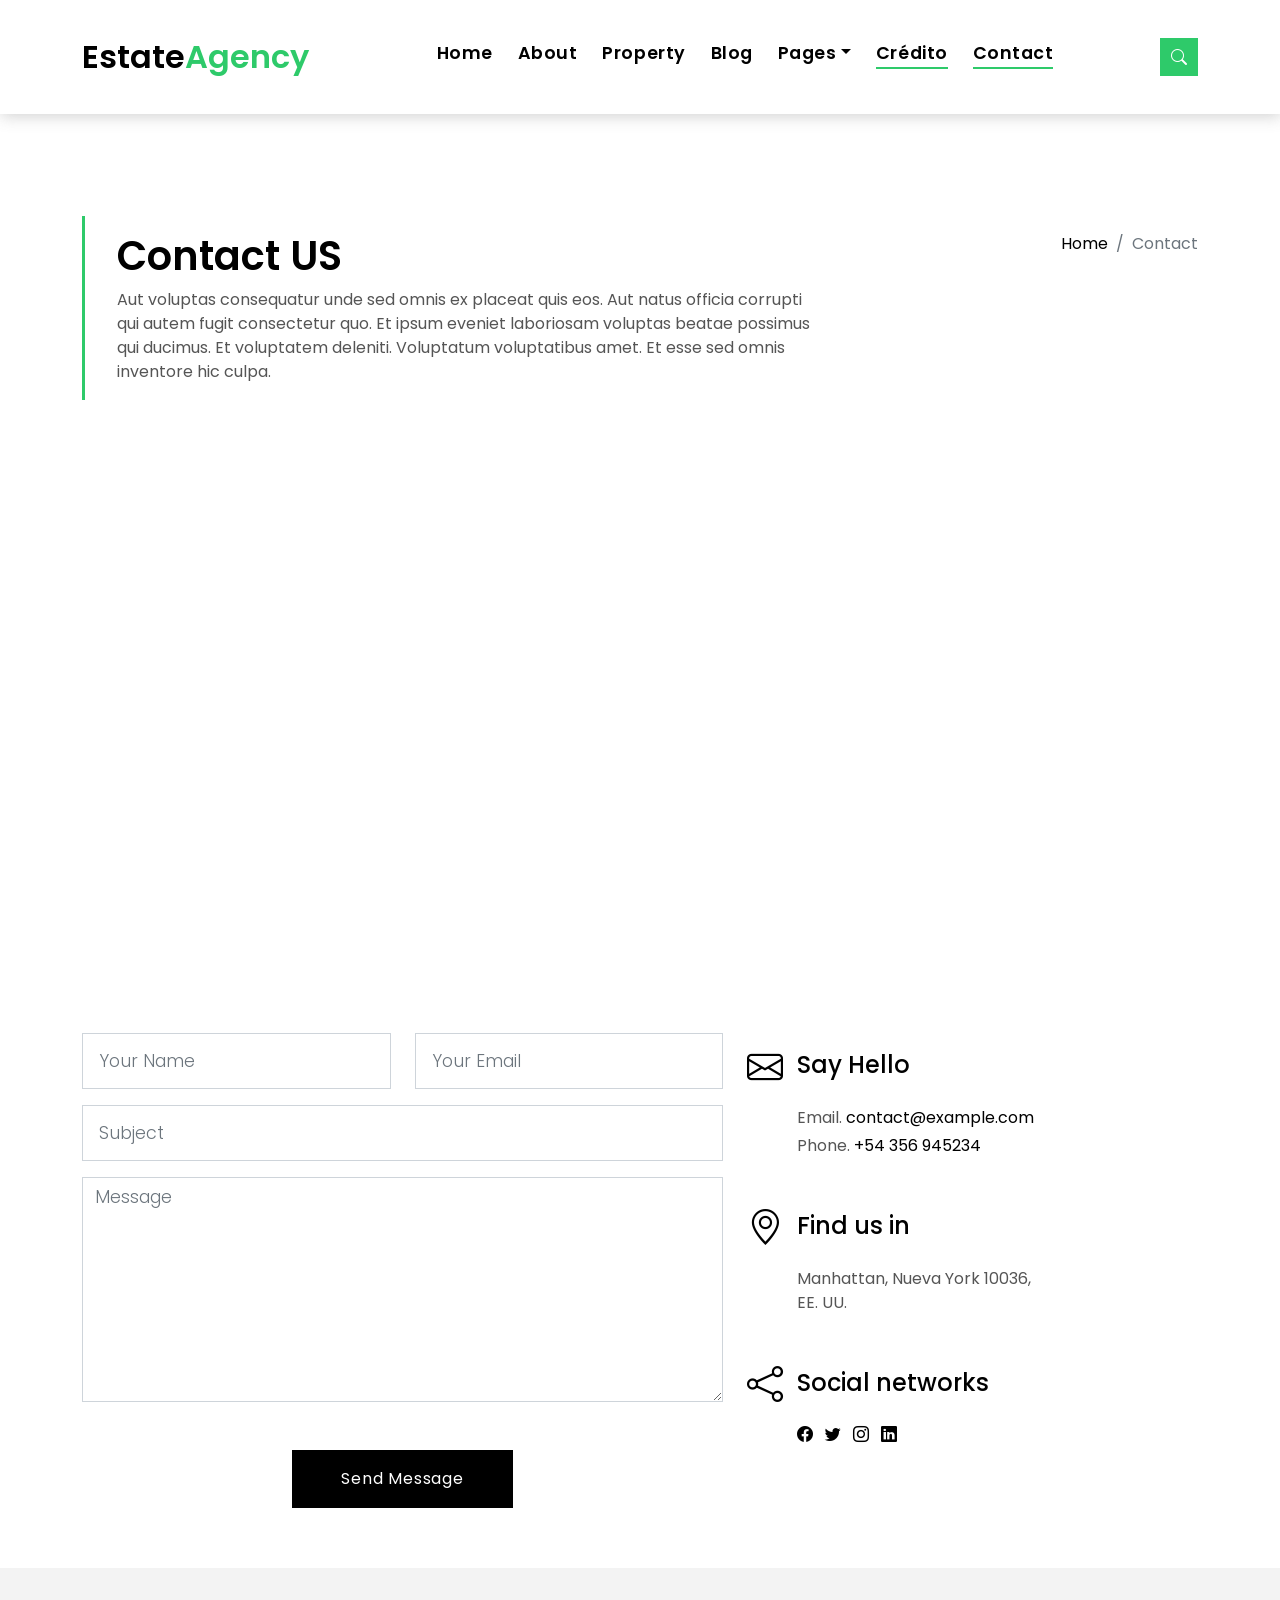
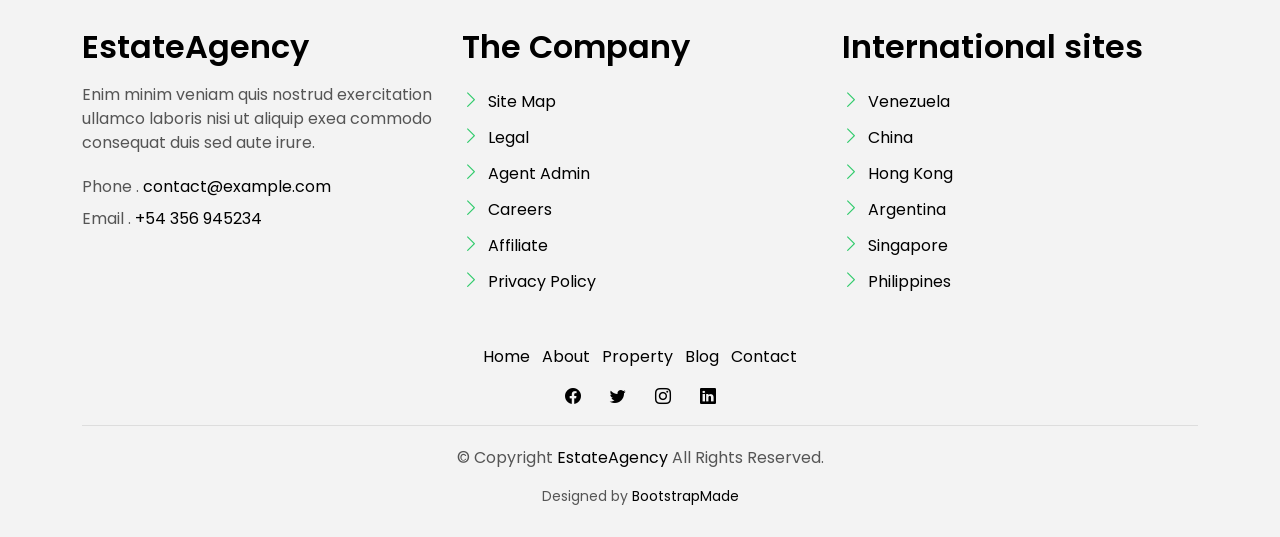
<file: contact.html>
<!DOCTYPE html>
<html lang="en">

<head>
  <meta charset="utf-8">
  <meta content="width=device-width, initial-scale=1.0" name="viewport">

  <title>EstateAgency Bootstrap Template - Index</title>
  <meta content="" name="description">
  <meta content="" name="keywords">

  <!-- Favicons -->
  <link href="assets/img/favicon.png" rel="icon">
  <link href="assets/img/apple-touch-icon.png" rel="apple-touch-icon">

  <!-- Google Fonts -->
  <link href="https://fonts.googleapis.com/css?family=Poppins:300,400,500,600,700" rel="stylesheet">

  <!-- Vendor CSS Files -->
  <link href="assets/vendor/animate.css/animate.min.css" rel="stylesheet">
  <link href="assets/vendor/bootstrap/css/bootstrap.min.css" rel="stylesheet">
  <link href="assets/vendor/bootstrap-icons/bootstrap-icons.css" rel="stylesheet">
  <link href="assets/vendor/swiper/swiper-bundle.min.css" rel="stylesheet">

  <!-- Template Main CSS File -->
  <link href="assets/css/style.css" rel="stylesheet">

  <!-- =======================================================
  * Template Name: EstateAgency - v4.8.0
  * Template URL: https://bootstrapmade.com/real-estate-agency-bootstrap-template/
  * Author: BootstrapMade.com
  * License: https://bootstrapmade.com/license/
  ======================================================== -->
</head>

<body>

  <!-- ======= Property Search Section ======= -->
  <div class="click-closed"></div>
  <!--/ Form Search Star /-->
  <div class="box-collapse">
    <div class="title-box-d">
      <h3 class="title-d">Search Property</h3>
    </div>
    <span class="close-box-collapse right-boxed bi bi-x"></span>
    <div class="box-collapse-wrap form">
      <form class="form-a">
        <div class="row">
          <div class="col-md-12 mb-2">
            <div class="form-group">
              <label class="pb-2" for="Type">Keyword</label>
              <input type="text" class="form-control form-control-lg form-control-a" placeholder="Keyword">
            </div>
          </div>
          <div class="col-md-6 mb-2">
            <div class="form-group mt-3">
              <label class="pb-2" for="Type">Type</label>
              <select class="form-control form-select form-control-a" id="Type">
                <option>All Type</option>
                <option>For Rent</option>
                <option>For Sale</option>
                <option>Open House</option>
              </select>
            </div>
          </div>
          <div class="col-md-6 mb-2">
            <div class="form-group mt-3">
              <label class="pb-2" for="city">City</label>
              <select class="form-control form-select form-control-a" id="city">
                <option>All City</option>
                <option>Alabama</option>
                <option>Arizona</option>
                <option>California</option>
                <option>Colorado</option>
              </select>
            </div>
          </div>
          <div class="col-md-6 mb-2">
            <div class="form-group mt-3">
              <label class="pb-2" for="bedrooms">Bedrooms</label>
              <select class="form-control form-select form-control-a" id="bedrooms">
                <option>Any</option>
                <option>01</option>
                <option>02</option>
                <option>03</option>
              </select>
            </div>
          </div>
          <div class="col-md-6 mb-2">
            <div class="form-group mt-3">
              <label class="pb-2" for="garages">Garages</label>
              <select class="form-control form-select form-control-a" id="garages">
                <option>Any</option>
                <option>01</option>
                <option>02</option>
                <option>03</option>
                <option>04</option>
              </select>
            </div>
          </div>
          <div class="col-md-6 mb-2">
            <div class="form-group mt-3">
              <label class="pb-2" for="bathrooms">Bathrooms</label>
              <select class="form-control form-select form-control-a" id="bathrooms">
                <option>Any</option>
                <option>01</option>
                <option>02</option>
                <option>03</option>
              </select>
            </div>
          </div>
          <div class="col-md-6 mb-2">
            <div class="form-group mt-3">
              <label class="pb-2" for="price">Min Price</label>
              <select class="form-control form-select form-control-a" id="price">
                <option>Unlimite</option>
                <option>$50,000</option>
                <option>$100,000</option>
                <option>$150,000</option>
                <option>$200,000</option>
              </select>
            </div>
          </div>
          <div class="col-md-12">
            <button type="submit" class="btn btn-b">Search Property</button>
          </div>
        </div>
      </form>
    </div>
  </div><!-- End Property Search Section -->>

  <!-- ======= Header/Navbar ======= -->
  <nav class="navbar navbar-default navbar-trans navbar-expand-lg fixed-top">
    <div class="container">
      <button class="navbar-toggler collapsed" type="button" data-bs-toggle="collapse" data-bs-target="#navbarDefault" aria-controls="navbarDefault" aria-expanded="false" aria-label="Toggle navigation">
        <span></span>
        <span></span>
        <span></span>
      </button>
      <a class="navbar-brand text-brand" href="index.html">Estate<span class="color-b">Agency</span></a>

      <div class="navbar-collapse collapse justify-content-center" id="navbarDefault">
        <ul class="navbar-nav">

          <li class="nav-item">
            <a class="nav-link " href="index.html">Home</a>
          </li>

          <li class="nav-item">
            <a class="nav-link " href="about.html">About</a>
          </li>

          <li class="nav-item">
            <a class="nav-link " href="property-grid.html">Property</a>
          </li>

          <li class="nav-item">
            <a class="nav-link " href="blog-grid.html">Blog</a>
          </li>

          <li class="nav-item dropdown">
            <a class="nav-link dropdown-toggle" href="#" id="navbarDropdown" role="button" data-bs-toggle="dropdown" aria-haspopup="true" aria-expanded="false">Pages</a>
            <div class="dropdown-menu">
              <a class="dropdown-item " href="property-single.html">Property Single</a>
              <a class="dropdown-item " href="blog-single.html">Blog Single</a>
              <a class="dropdown-item " href="agents-grid.html">Agents Grid</a>
              <a class="dropdown-item " href="agent-single.html">Agent Single</a>
            </div>
          </li>
          <li class="nav-item">
            <a class="nav-link active" href="credito.html">Crédito</a>
          </li>
          <li class="nav-item">
            <a class="nav-link active" href="contact.html">Contact</a>
          </li>
        </ul>
      </div>

      <button type="button" class="btn btn-b-n navbar-toggle-box navbar-toggle-box-collapse" data-bs-toggle="collapse" data-bs-target="#navbarTogglerDemo01">
        <i class="bi bi-search"></i>
      </button>

    </div>
  </nav><!-- End Header/Navbar -->

  <main id="main">

    <!-- ======= Intro Single ======= -->
    <section class="intro-single">
      <div class="container">
        <div class="row">
          <div class="col-md-12 col-lg-8">
            <div class="title-single-box">
              <h1 class="title-single">Contact US</h1>
              <span class="color-text-a">Aut voluptas consequatur unde sed omnis ex placeat quis eos. Aut natus officia corrupti qui autem fugit consectetur quo. Et ipsum eveniet laboriosam voluptas beatae possimus qui ducimus. Et voluptatem deleniti. Voluptatum voluptatibus amet. Et esse sed omnis inventore hic culpa.</span>
            </div>
          </div>
          <div class="col-md-12 col-lg-4">
            <nav aria-label="breadcrumb" class="breadcrumb-box d-flex justify-content-lg-end">
              <ol class="breadcrumb">
                <li class="breadcrumb-item">
                  <a href="index.html">Home</a>
                </li>
                <li class="breadcrumb-item active" aria-current="page">
                  Contact
                </li>
              </ol>
            </nav>
          </div>
        </div>
      </div>
    </section><!-- End Intro Single-->

    <!-- ======= Contact Single ======= -->
    <section class="contact">
      <div class="container">
        <div class="row">
          <div class="col-sm-12">
            <div class="contact-map box">
              <div id="map" class="contact-map">
                <iframe src="https://www.google.com/maps/embed?pb=!1m18!1m12!1m3!1d3022.1422937950147!2d-73.98731968482413!3d40.75889497932681!2m3!1f0!2f0!3f0!3m2!1i1024!2i768!4f13.1!3m3!1m2!1s0x89c25855c6480299%3A0x55194ec5a1ae072e!2sTimes+Square!5e0!3m2!1ses-419!2sve!4v1510329142834" width="100%" height="450" frameborder="0" style="border:0" allowfullscreen></iframe>
              </div>
            </div>
          </div>
          <div class="col-sm-12 section-t8">
            <div class="row">
              <div class="col-md-7">
                <form action="forms/contact.php" method="post" role="form" class="php-email-form">
                  <div class="row">
                    <div class="col-md-6 mb-3">
                      <div class="form-group">
                        <input type="text" name="name" class="form-control form-control-lg form-control-a" placeholder="Your Name" required>
                      </div>
                    </div>
                    <div class="col-md-6 mb-3">
                      <div class="form-group">
                        <input name="email" type="email" class="form-control form-control-lg form-control-a" placeholder="Your Email" required>
                      </div>
                    </div>
                    <div class="col-md-12 mb-3">
                      <div class="form-group">
                        <input type="text" name="subject" class="form-control form-control-lg form-control-a" placeholder="Subject" required>
                      </div>
                    </div>
                    <div class="col-md-12">
                      <div class="form-group">
                        <textarea name="message" class="form-control" name="message" cols="45" rows="8" placeholder="Message" required></textarea>
                      </div>
                    </div>
                    <div class="col-md-12 my-3">
                      <div class="mb-3">
                        <div class="loading">Loading</div>
                        <div class="error-message"></div>
                        <div class="sent-message">Your message has been sent. Thank you!</div>
                      </div>
                    </div>

                    <div class="col-md-12 text-center">
                      <button type="submit" class="btn btn-a">Send Message</button>
                    </div>
                  </div>
                </form>
              </div>
              <div class="col-md-5 section-md-t3">
                <div class="icon-box section-b2">
                  <div class="icon-box-icon">
                    <span class="bi bi-envelope"></span>
                  </div>
                  <div class="icon-box-content table-cell">
                    <div class="icon-box-title">
                      <h4 class="icon-title">Say Hello</h4>
                    </div>
                    <div class="icon-box-content">
                      <p class="mb-1">Email.
                        <span class="color-a">contact@example.com</span>
                      </p>
                      <p class="mb-1">Phone.
                        <span class="color-a">+54 356 945234</span>
                      </p>
                    </div>
                  </div>
                </div>
                <div class="icon-box section-b2">
                  <div class="icon-box-icon">
                    <span class="bi bi-geo-alt"></span>
                  </div>
                  <div class="icon-box-content table-cell">
                    <div class="icon-box-title">
                      <h4 class="icon-title">Find us in</h4>
                    </div>
                    <div class="icon-box-content">
                      <p class="mb-1">
                        Manhattan, Nueva York 10036,
                        <br> EE. UU.
                      </p>
                    </div>
                  </div>
                </div>
                <div class="icon-box">
                  <div class="icon-box-icon">
                    <span class="bi bi-share"></span>
                  </div>
                  <div class="icon-box-content table-cell">
                    <div class="icon-box-title">
                      <h4 class="icon-title">Social networks</h4>
                    </div>
                    <div class="icon-box-content">
                      <div class="socials-footer">
                        <ul class="list-inline">
                          <li class="list-inline-item">
                            <a href="#" class="link-one">
                              <i class="bi bi-facebook" aria-hidden="true"></i>
                            </a>
                          </li>
                          <li class="list-inline-item">
                            <a href="#" class="link-one">
                              <i class="bi bi-twitter" aria-hidden="true"></i>
                            </a>
                          </li>
                          <li class="list-inline-item">
                            <a href="#" class="link-one">
                              <i class="bi bi-instagram" aria-hidden="true"></i>
                            </a>
                          </li>
                          <li class="list-inline-item">
                            <a href="#" class="link-one">
                              <i class="bi bi-linkedin" aria-hidden="true"></i>
                            </a>
                          </li>
                        </ul>
                      </div>
                    </div>
                  </div>
                </div>
              </div>
            </div>
          </div>
        </div>
      </div>
    </section><!-- End Contact Single-->

  </main><!-- End #main -->

  <!-- ======= Footer ======= -->
  <section class="section-footer">
    <div class="container">
      <div class="row">
        <div class="col-sm-12 col-md-4">
          <div class="widget-a">
            <div class="w-header-a">
              <h3 class="w-title-a text-brand">EstateAgency</h3>
            </div>
            <div class="w-body-a">
              <p class="w-text-a color-text-a">
                Enim minim veniam quis nostrud exercitation ullamco laboris nisi ut aliquip exea commodo consequat duis
                sed aute irure.
              </p>
            </div>
            <div class="w-footer-a">
              <ul class="list-unstyled">
                <li class="color-a">
                  <span class="color-text-a">Phone .</span> contact@example.com
                </li>
                <li class="color-a">
                  <span class="color-text-a">Email .</span> +54 356 945234
                </li>
              </ul>
            </div>
          </div>
        </div>
        <div class="col-sm-12 col-md-4 section-md-t3">
          <div class="widget-a">
            <div class="w-header-a">
              <h3 class="w-title-a text-brand">The Company</h3>
            </div>
            <div class="w-body-a">
              <div class="w-body-a">
                <ul class="list-unstyled">
                  <li class="item-list-a">
                    <i class="bi bi-chevron-right"></i> <a href="#">Site Map</a>
                  </li>
                  <li class="item-list-a">
                    <i class="bi bi-chevron-right"></i> <a href="#">Legal</a>
                  </li>
                  <li class="item-list-a">
                    <i class="bi bi-chevron-right"></i> <a href="#">Agent Admin</a>
                  </li>
                  <li class="item-list-a">
                    <i class="bi bi-chevron-right"></i> <a href="#">Careers</a>
                  </li>
                  <li class="item-list-a">
                    <i class="bi bi-chevron-right"></i> <a href="#">Affiliate</a>
                  </li>
                  <li class="item-list-a">
                    <i class="bi bi-chevron-right"></i> <a href="#">Privacy Policy</a>
                  </li>
                </ul>
              </div>
            </div>
          </div>
        </div>
        <div class="col-sm-12 col-md-4 section-md-t3">
          <div class="widget-a">
            <div class="w-header-a">
              <h3 class="w-title-a text-brand">International sites</h3>
            </div>
            <div class="w-body-a">
              <ul class="list-unstyled">
                <li class="item-list-a">
                  <i class="bi bi-chevron-right"></i> <a href="#">Venezuela</a>
                </li>
                <li class="item-list-a">
                  <i class="bi bi-chevron-right"></i> <a href="#">China</a>
                </li>
                <li class="item-list-a">
                  <i class="bi bi-chevron-right"></i> <a href="#">Hong Kong</a>
                </li>
                <li class="item-list-a">
                  <i class="bi bi-chevron-right"></i> <a href="#">Argentina</a>
                </li>
                <li class="item-list-a">
                  <i class="bi bi-chevron-right"></i> <a href="#">Singapore</a>
                </li>
                <li class="item-list-a">
                  <i class="bi bi-chevron-right"></i> <a href="#">Philippines</a>
                </li>
              </ul>
            </div>
          </div>
        </div>
      </div>
    </div>
  </section>
  <footer>
    <div class="container">
      <div class="row">
        <div class="col-md-12">
          <nav class="nav-footer">
            <ul class="list-inline">
              <li class="list-inline-item">
                <a href="#">Home</a>
              </li>
              <li class="list-inline-item">
                <a href="#">About</a>
              </li>
              <li class="list-inline-item">
                <a href="#">Property</a>
              </li>
              <li class="list-inline-item">
                <a href="#">Blog</a>
              </li>
              <li class="list-inline-item">
                <a href="#">Contact</a>
              </li>
            </ul>
          </nav>
          <div class="socials-a">
            <ul class="list-inline">
              <li class="list-inline-item">
                <a href="#">
                  <i class="bi bi-facebook" aria-hidden="true"></i>
                </a>
              </li>
              <li class="list-inline-item">
                <a href="#">
                  <i class="bi bi-twitter" aria-hidden="true"></i>
                </a>
              </li>
              <li class="list-inline-item">
                <a href="#">
                  <i class="bi bi-instagram" aria-hidden="true"></i>
                </a>
              </li>
              <li class="list-inline-item">
                <a href="#">
                  <i class="bi bi-linkedin" aria-hidden="true"></i>
                </a>
              </li>
            </ul>
          </div>
          <div class="copyright-footer">
            <p class="copyright color-text-a">
              &copy; Copyright
              <span class="color-a">EstateAgency</span> All Rights Reserved.
            </p>
          </div>
          <div class="credits">
            <!--
            All the links in the footer should remain intact.
            You can delete the links only if you purchased the pro version.
            Licensing information: https://bootstrapmade.com/license/
            Purchase the pro version with working PHP/AJAX contact form: https://bootstrapmade.com/buy/?theme=EstateAgency
          -->
            Designed by <a href="https://bootstrapmade.com/">BootstrapMade</a>
          </div>
        </div>
      </div>
    </div>
  </footer><!-- End  Footer -->

  <div id="preloader"></div>
  <a href="#" class="back-to-top d-flex align-items-center justify-content-center"><i class="bi bi-arrow-up-short"></i></a>

  <!-- Vendor JS Files -->
  <script src="assets/vendor/bootstrap/js/bootstrap.bundle.min.js"></script>
  <script src="assets/vendor/swiper/swiper-bundle.min.js"></script>
  <script src="assets/vendor/php-email-form/validate.js"></script>

  <!-- Template Main JS File -->
  <script src="assets/js/main.js"></script>

</body>

</html>
</file>
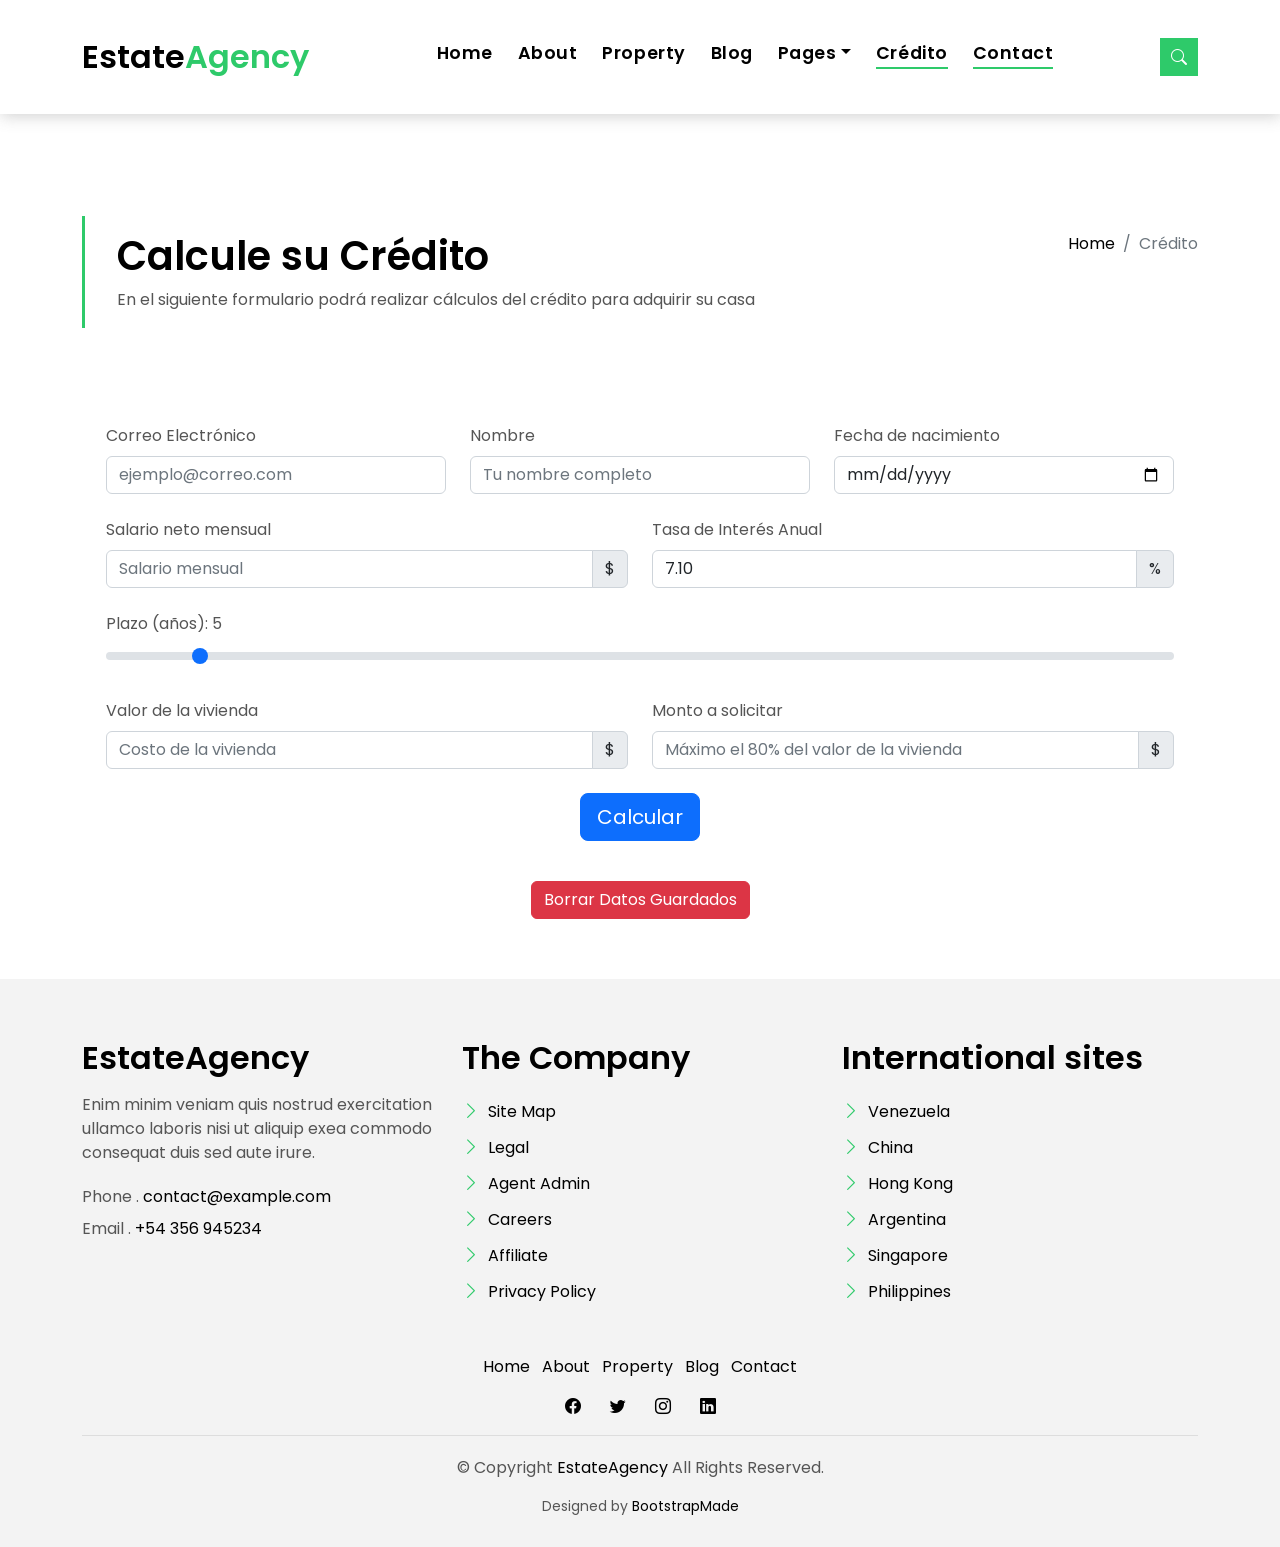
<file: credito.html>
<!DOCTYPE html>
<html lang="en">

<head>
  <meta charset="utf-8">
  <meta content="width=device-width, initial-scale=1.0" name="viewport">

  <title>EstateAgency Bootstrap Template - Index</title>
  <meta content="" name="description">
  <meta content="" name="keywords">

  <!-- Favicons -->
  <link href="assets/img/favicon.png" rel="icon">
  <link href="assets/img/apple-touch-icon.png" rel="apple-touch-icon">

  <!-- Google Fonts -->
  <link href="https://fonts.googleapis.com/css?family=Poppins:300,400,500,600,700" rel="stylesheet">

  <!-- Vendor CSS Files -->
  <link href="assets/vendor/animate.css/animate.min.css" rel="stylesheet">
  <link href="assets/vendor/bootstrap/css/bootstrap.min.css" rel="stylesheet">
  <link href="assets/vendor/bootstrap-icons/bootstrap-icons.css" rel="stylesheet">
  <link href="assets/vendor/swiper/swiper-bundle.min.css" rel="stylesheet">

  <!-- Template Main CSS File -->
  <link href="assets/css/style.css" rel="stylesheet">
  <link rel="stylesheet" href="assets/css/credito.css">

  <!-- =======================================================
  * Template Name: EstateAgency - v4.8.0
  * Template URL: https://bootstrapmade.com/real-estate-agency-bootstrap-template/
  * Author: BootstrapMade.com
  * License: https://bootstrapmade.com/license/
  ======================================================== -->
</head>

<body>

  <!-- ======= Property Search Section ======= -->
  <div class="click-closed"></div>
  <!--/ Form Search Star /-->
  <div class="box-collapse">
    <div class="title-box-d">
      <h3 class="title-d">Search Property</h3>
    </div>
    <span class="close-box-collapse right-boxed bi bi-x"></span>
    <div class="box-collapse-wrap form">
      <form class="form-a">
        <div class="row">
          <div class="col-md-12 mb-2">
            <div class="form-group">
              <label class="pb-2" for="Type">Keyword</label>
              <input type="text" class="form-control form-control-lg form-control-a" placeholder="Keyword">
            </div>
          </div>
          <div class="col-md-6 mb-2">
            <div class="form-group mt-3">
              <label class="pb-2" for="Type">Type</label>
              <select class="form-control form-select form-control-a" id="Type">
                <option>All Type</option>
                <option>For Rent</option>
                <option>For Sale</option>
                <option>Open House</option>
              </select>
            </div>
          </div>
          <div class="col-md-6 mb-2">
            <div class="form-group mt-3">
              <label class="pb-2" for="city">City</label>
              <select class="form-control form-select form-control-a" id="city">
                <option>All City</option>
                <option>Alabama</option>
                <option>Arizona</option>
                <option>California</option>
                <option>Colorado</option>
              </select>
            </div>
          </div>
          <div class="col-md-6 mb-2">
            <div class="form-group mt-3">
              <label class="pb-2" for="bedrooms">Bedrooms</label>
              <select class="form-control form-select form-control-a" id="bedrooms">
                <option>Any</option>
                <option>01</option>
                <option>02</option>
                <option>03</option>
              </select>
            </div>
          </div>
          <div class="col-md-6 mb-2">
            <div class="form-group mt-3">
              <label class="pb-2" for="garages">Garages</label>
              <select class="form-control form-select form-control-a" id="garages">
                <option>Any</option>
                <option>01</option>
                <option>02</option>
                <option>03</option>
                <option>04</option>
              </select>
            </div>
          </div>
          <div class="col-md-6 mb-2">
            <div class="form-group mt-3">
              <label class="pb-2" for="bathrooms">Bathrooms</label>
              <select class="form-control form-select form-control-a" id="bathrooms">
                <option>Any</option>
                <option>01</option>
                <option>02</option>
                <option>03</option>
              </select>
            </div>
          </div>
          <div class="col-md-6 mb-2">
            <div class="form-group mt-3">
              <label class="pb-2" for="price">Min Price</label>
              <select class="form-control form-select form-control-a" id="price">
                <option>Unlimite</option>
                <option>$50,000</option>
                <option>$100,000</option>
                <option>$150,000</option>
                <option>$200,000</option>
              </select>
            </div>
          </div>
          <div class="col-md-12">
            <button type="submit" class="btn btn-b">Search Property</button>
          </div>
        </div>
      </form>
    </div>
  </div><!-- End Property Search Section -->>

  
  <!-- ======= Header/Navbar ======= -->
  <nav class="navbar navbar-default navbar-trans navbar-expand-lg fixed-top">
    <div class="container">
      <button class="navbar-toggler collapsed" type="button" data-bs-toggle="collapse" data-bs-target="#navbarDefault"
        aria-controls="navbarDefault" aria-expanded="false" aria-label="Toggle navigation">
        <span></span>
        <span></span>
        <span></span>
      </button>
      <a class="navbar-brand text-brand" href="index.html">Estate<span class="color-b">Agency</span></a>

      <div class="navbar-collapse collapse justify-content-center" id="navbarDefault">
        <ul class="navbar-nav">

          <li class="nav-item">
            <a class="nav-link " href="index.html">Home</a>
          </li>

          <li class="nav-item">
            <a class="nav-link " href="about.html">About</a>
          </li>

          <li class="nav-item">
            <a class="nav-link " href="property-grid.html">Property</a>
          </li>

          <li class="nav-item">
            <a class="nav-link " href="blog-grid.html">Blog</a>
          </li>

          <li class="nav-item dropdown">
            <a class="nav-link dropdown-toggle" href="#" id="navbarDropdown" role="button" data-bs-toggle="dropdown"
              aria-haspopup="true" aria-expanded="false">Pages</a>
            <div class="dropdown-menu">
              <a class="dropdown-item " href="property-single.html">Property Single</a>
              <a class="dropdown-item " href="blog-single.html">Blog Single</a>
              <a class="dropdown-item " href="agents-grid.html">Agents Grid</a>
              <a class="dropdown-item " href="agent-single.html">Agent Single</a>
            </div>
          </li>
          <li class="nav-item">
            <a class="nav-link active" href="credito.html">Crédito</a>
          </li>
          <li class="nav-item">
            <a class="nav-link active" href="contact.html">Contact</a>
          </li>
        </ul>
      </div>

      <button type="button" class="btn btn-b-n navbar-toggle-box navbar-toggle-box-collapse" data-bs-toggle="collapse"
        data-bs-target="#navbarTogglerDemo01">
        <i class="bi bi-search"></i>
      </button>

    </div>
  </nav><!-- End Header/Navbar -->

  <main id="main">

    <!-- ======= Intro Single ======= -->
    <section class="intro-single">
      <div class="container">
        <div class="row">
          <div class="col-md-12 col-lg-8">
            <div class="title-single-box">
              <h1 class="title-single">Calcule su Crédito</h1>
              <span class="color-text-a">En el siguiente formulario podrá realizar cálculos del crédito para adquirir su
                casa</span>
            </div>
          </div>
          <div class="col-md-12 col-lg-4">
            <nav aria-label="breadcrumb" class="breadcrumb-box d-flex justify-content-lg-end">
              <ol class="breadcrumb">
                <li class="breadcrumb-item">
                  <a href="index.html">Home</a>
                </li>
                <li class="breadcrumb-item active" aria-current="page">
                  Crédito
                </li>
              </ol>
            </nav>
          </div>
        </div>
      </div>
    </section><!-- End Intro Single-->






    <!-- ======= Inicio de Tarea ======= -->
    <section class="contact">
      <div class="container">
        <div class="row">

          <div class="col-sm-12">
            <div class="contact-map box">
              <div class="container ">

                <form>
                  <div class="container mt-5">
                    <div class="row g-4">
                      <!-- Correo y Nombre -->
                      <div class="col-12 col-md-6 col-lg-4">
                        <label for="email" class="form-label">Correo Electrónico</label>
                        <input type="email" class="form-control" id="email" placeholder="ejemplo@correo.com">
                      </div>

                      <div class="col-12 col-md-6 col-lg-4">
                        <label for="nombre" class="form-label">Nombre</label>
                        <input type="text" class="form-control" id="nombre" placeholder="Tu nombre completo">
                      </div>

                      <div class="col-12 col-md-6 col-lg-4">
                        <label for="FechaNacimiento" class="form-label">Fecha de nacimiento</label>
                        <input type="date" class="form-control" id="FechaNacimiento">
                      </div>

                      <!-- Salario y Tasa de interés -->
                      <div class="col-12 col-md-6 col-lg-6">
                        <label for="salarioNetoMensual" class="form-label">Salario neto mensual</label>
                        <div class="input-group">
                          <input type="number" class="form-control" id="salarioNetoMensual"
                            placeholder="Salario mensual" min="0" step="100000">
                          <span class="input-group-text">$</span>
                        </div>
                      </div>

                      <div class="col-12 col-md-6 col-lg-6">
                        <label for="tasaAnual" class="form-label">Tasa de Interés Anual</label>
                        <div class="input-group">
                          <input type="number" class="form-control" id="tasaAnual" name="tasaAnual" min="1" value="7.10"
                            step="0.01">
                          <span class="input-group-text">%</span>
                        </div>
                      </div>

                      <!-- Plazo -->
                      <div class="col-12">
                        <label for="plazoAnios" class="form-label">Plazo (años): <span id="plazoValor">5</span></label>
                        <input type="range" class="form-range" id="plazoAnios" name="plazoAnios" min="1" max="50"
                          step="1" value="5" oninput="document.getElementById('plazoValor').textContent = this.value">
                      </div>

                      <!-- Valor vivienda y Monto a solicitar -->
                      <div class="col-12 col-md-6">
                        <label for="valorVivienda" class="form-label">Valor de la vivienda</label>
                        <div class="input-group">
                          <input type="number" class="form-control" id="valorVivienda"
                            placeholder="Costo de la vivienda" min="0" step="20000000" required>
                          <span class="input-group-text">$</span>
                        </div>
                      </div>

                      <div class="col-12 col-md-6">
                        <label for="montoASolicitar" class="form-label">Monto a solicitar</label>
                        <div class="input-group">
                          <input type="number" class="form-control" id="montoASolicitar"
                            placeholder="Máximo el 80% del valor de la vivienda" min="0" step="100000" required>
                          <span class="input-group-text">$</span>
                        </div>
                      </div>

                      <!-- Botón -->
                      <div class="d-flex justify-content-center w-100">
                        <div class="d-grid">
                          <button id="btnCalcular" onclick=" if (calcular()) mostrarContenido()" type="button"
                            class="btn btn-primary btn-lg">Calcular</button>
                        </div>
                      </div>


                      <div class="d-flex justify-content-center w-100">
                        <div class="d-grid">
                          <button onclick="localStorage.removeItem('datosPrestamo'); location.reload();"
                            class="btn btn-danger mt-3">Borrar Datos Guardados</button>
                        </div>
                      </div>

                    </div>
                  </div>

                </form>

              </div>
            </div>
          </div>

          <div id="resultados" class="col-sm-12 d-none">
            <div class="contact-map box">
              <div class="formulario-container">

                <h2>Resultados de los cálculos</h2>

                <table class="tablaCredito" id="tablaCredito">
                  <thead>
                    <tr>
                      <th colspan="2">Crédito Happy Eart
                      </th>
                    </tr>
                  </thead>
                  <tbody>
                    <tr>
                      <td>Correo Electrónico</td>
                      <td id="tdCorreo"></td>
                    </tr>
                    <tr>
                      <td>Nombre</td>
                      <td id="tdNombre"></td>
                    </tr>
                    <tr>
                      <td>Fecha de Nacimiento</td>
                      <td id="tdFecha"></td>
                    </tr>
                    <tr>
                      <td>Salario Neto Mensual</td>
                      <td id="tdSalario"></td>
                    </tr>
                    <tr>
                      <td>Valor de la Vivienda</td>
                      <td id="tdValorVivienda"></td>
                    </tr>
                    <tr>
                      <td>Monto a Solicitar</td>
                      <td id="tdMontoSolicitar"></td>
                    </tr>
                    <tr>
                      <td>Plazo en Años</td>
                      <td id="tdPlazo"></td>
                    </tr>
                    <tr>
                      <td>Tasa Interés</td>
                      <td id="tdTasa"></td>
                    </tr>
                    <tr>
                      <td><strong>Cuota</strong></td>
                      <td id="tdCuota"><strong></strong></td>
                    </tr>
                    <tr>
                      <td>Ingreso neto Requerido</td>
                      <td id="tdSalarioMinimo"></td>
                    </tr>
                    <tr>
                      <td>% a Financiar</td>
                      <td id="tdPorcentaje"></td>
                    </tr>
                    <tr>
                      <td colspan="2" id="tdIndicado" style="text-align:center; font-weight:bold;"></td>
                    </tr>
                    <tr>
                      <td colspan="2" id="tdEdad" style="text-align:center; font-weight:bold;"></td>
                    </tr>
                  </tbody>
                </table>

              </div>
            </div>
          </div>

          <div id="Tabla" class="col-sm-12 d-none">
            <div class="contact-map box">
              <div class="formulario-container2">

                <h2>Proyecciones</h2>

                <table class="tablaCredito" id="tablaCreditoProyeccion">
                  <thead>
                    <tr>
                      <th colspan="5" style="background-color: #377774; color: white; padding: 10px;">
                        Crédito Happy Eart - Proyección de Crédito
                      </th>
                    </tr>
                    <tr>
                      <th>Mes</th>
                      <th>Pago Mensual</th>
                      <th>Intereses</th>
                      <th>Amortización</th>
                      <th>Saldo</th>
                    </tr>
                  </thead>
                  <tbody id="proyeccion">
                    <!-- Aquí se llenarán las filas con JavaScript -->
                  </tbody>
                </table>

              </div>
            </div>
          </div>

          <div id="btnOcultar" class="d-flex justify-content-center w-100 d-none">
            <div class="d-grid">
              <button onclick="OcultarContenido()" type="button" class="btn btn-secondary btn-lg">Ocultar</button>
            </div>
          </div>
        </div>
      </div>
    </section><!-- End Contact Single-->

  </main><!-- End #main -->

  <!-- ======= Footer ======= -->
  <section class="section-footer">
    <div class="container">
      <div class="row">
        <div class="col-sm-12 col-md-4">
          <div class="widget-a">
            <div class="w-header-a">
              <h3 class="w-title-a text-brand">EstateAgency</h3>
            </div>
            <div class="w-body-a">
              <p class="w-text-a color-text-a">
                Enim minim veniam quis nostrud exercitation ullamco laboris nisi ut aliquip exea commodo consequat duis
                sed aute irure.
              </p>
            </div>
            <div class="w-footer-a">
              <ul class="list-unstyled">
                <li class="color-a">
                  <span class="color-text-a">Phone .</span> contact@example.com
                </li>
                <li class="color-a">
                  <span class="color-text-a">Email .</span> +54 356 945234
                </li>
              </ul>
            </div>
          </div>
        </div>
        <div class="col-sm-12 col-md-4 section-md-t3">
          <div class="widget-a">
            <div class="w-header-a">
              <h3 class="w-title-a text-brand">The Company</h3>
            </div>
            <div class="w-body-a">
              <div class="w-body-a">
                <ul class="list-unstyled">
                  <li class="item-list-a">
                    <i class="bi bi-chevron-right"></i> <a href="#">Site Map</a>
                  </li>
                  <li class="item-list-a">
                    <i class="bi bi-chevron-right"></i> <a href="#">Legal</a>
                  </li>
                  <li class="item-list-a">
                    <i class="bi bi-chevron-right"></i> <a href="#">Agent Admin</a>
                  </li>
                  <li class="item-list-a">
                    <i class="bi bi-chevron-right"></i> <a href="#">Careers</a>
                  </li>
                  <li class="item-list-a">
                    <i class="bi bi-chevron-right"></i> <a href="#">Affiliate</a>
                  </li>
                  <li class="item-list-a">
                    <i class="bi bi-chevron-right"></i> <a href="#">Privacy Policy</a>
                  </li>
                </ul>
              </div>
            </div>
          </div>
        </div>
        <div class="col-sm-12 col-md-4 section-md-t3">
          <div class="widget-a">
            <div class="w-header-a">
              <h3 class="w-title-a text-brand">International sites</h3>
            </div>
            <div class="w-body-a">
              <ul class="list-unstyled">
                <li class="item-list-a">
                  <i class="bi bi-chevron-right"></i> <a href="#">Venezuela</a>
                </li>
                <li class="item-list-a">
                  <i class="bi bi-chevron-right"></i> <a href="#">China</a>
                </li>
                <li class="item-list-a">
                  <i class="bi bi-chevron-right"></i> <a href="#">Hong Kong</a>
                </li>
                <li class="item-list-a">
                  <i class="bi bi-chevron-right"></i> <a href="#">Argentina</a>
                </li>
                <li class="item-list-a">
                  <i class="bi bi-chevron-right"></i> <a href="#">Singapore</a>
                </li>
                <li class="item-list-a">
                  <i class="bi bi-chevron-right"></i> <a href="#">Philippines</a>
                </li>
              </ul>
            </div>
          </div>
        </div>
      </div>
    </div>
  </section>
  <footer>
    <div class="container">
      <div class="row">
        <div class="col-md-12">
          <nav class="nav-footer">
            <ul class="list-inline">
              <li class="list-inline-item">
                <a href="#">Home</a>
              </li>
              <li class="list-inline-item">
                <a href="#">About</a>
              </li>
              <li class="list-inline-item">
                <a href="#">Property</a>
              </li>
              <li class="list-inline-item">
                <a href="#">Blog</a>
              </li>
              <li class="list-inline-item">
                <a href="#">Contact</a>
              </li>
            </ul>
          </nav>
          <div class="socials-a">
            <ul class="list-inline">
              <li class="list-inline-item">
                <a href="#">
                  <i class="bi bi-facebook" aria-hidden="true"></i>
                </a>
              </li>
              <li class="list-inline-item">
                <a href="#">
                  <i class="bi bi-twitter" aria-hidden="true"></i>
                </a>
              </li>
              <li class="list-inline-item">
                <a href="#">
                  <i class="bi bi-instagram" aria-hidden="true"></i>
                </a>
              </li>
              <li class="list-inline-item">
                <a href="#">
                  <i class="bi bi-linkedin" aria-hidden="true"></i>
                </a>
              </li>
            </ul>
          </div>
          <div class="copyright-footer">
            <p class="copyright color-text-a">
              &copy; Copyright
              <span class="color-a">EstateAgency</span> All Rights Reserved.
            </p>
          </div>
          <div class="credits">
            <!--
            All the links in the footer should remain intact.
            You can delete the links only if you purchased the pro version.
            Licensing information: https://bootstrapmade.com/license/
            Purchase the pro version with working PHP/AJAX contact form: https://bootstrapmade.com/buy/?theme=EstateAgency
          -->
            Designed by <a href="https://bootstrapmade.com/">BootstrapMade</a>
          </div>
        </div>
      </div>
    </div>
  </footer><!-- End  Footer -->

  <div id="preloader"></div>
  <a href="#" class="back-to-top d-flex align-items-center justify-content-center"><i
      class="bi bi-arrow-up-short"></i></a>

  <!-- Vendor JS Files -->
  <script src="assets/vendor/bootstrap/js/bootstrap.bundle.min.js"></script>
  <script src="assets/vendor/swiper/swiper-bundle.min.js"></script>
  <script src="assets/vendor/php-email-form/validate.js"></script>
  <script src="assets/js/credito.js"></script>

  <!-- Template Main JS File -->
  <script src="assets/js/main.js"></script>

</body>

</html>
</file>
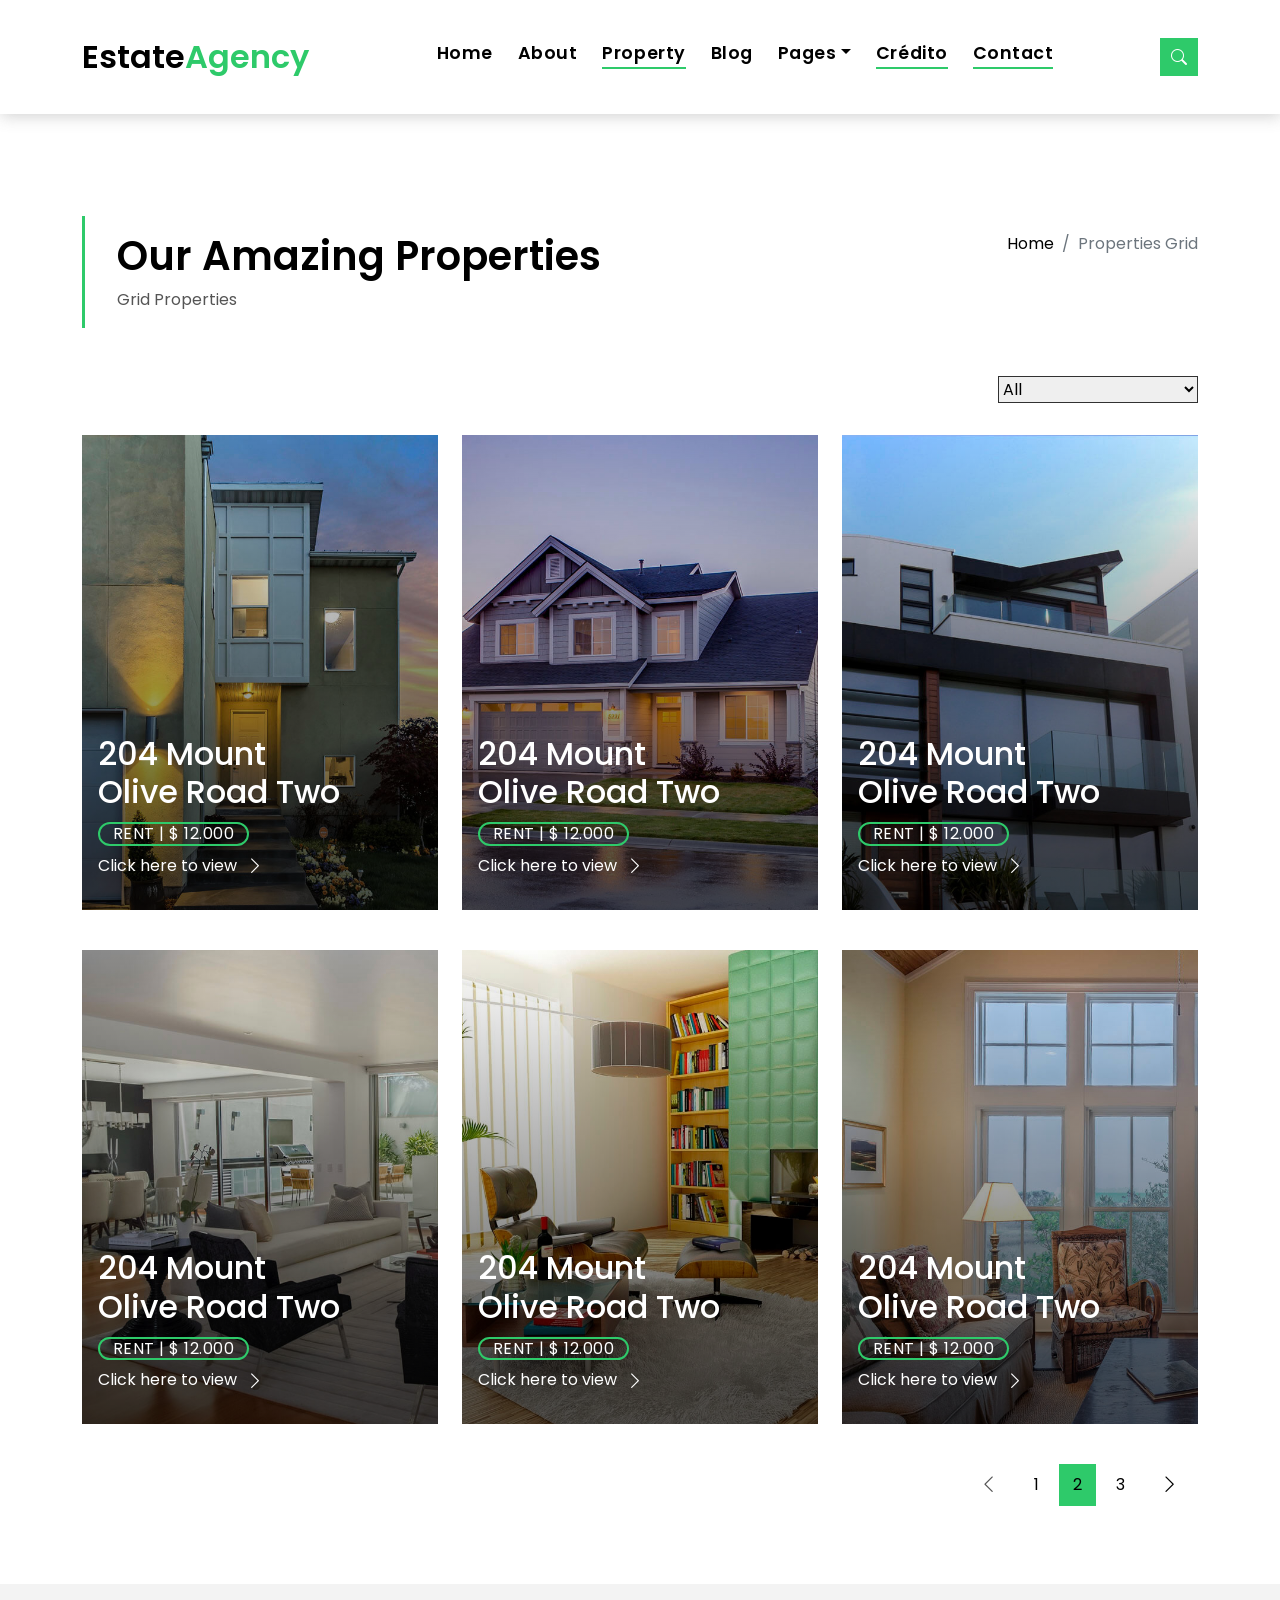
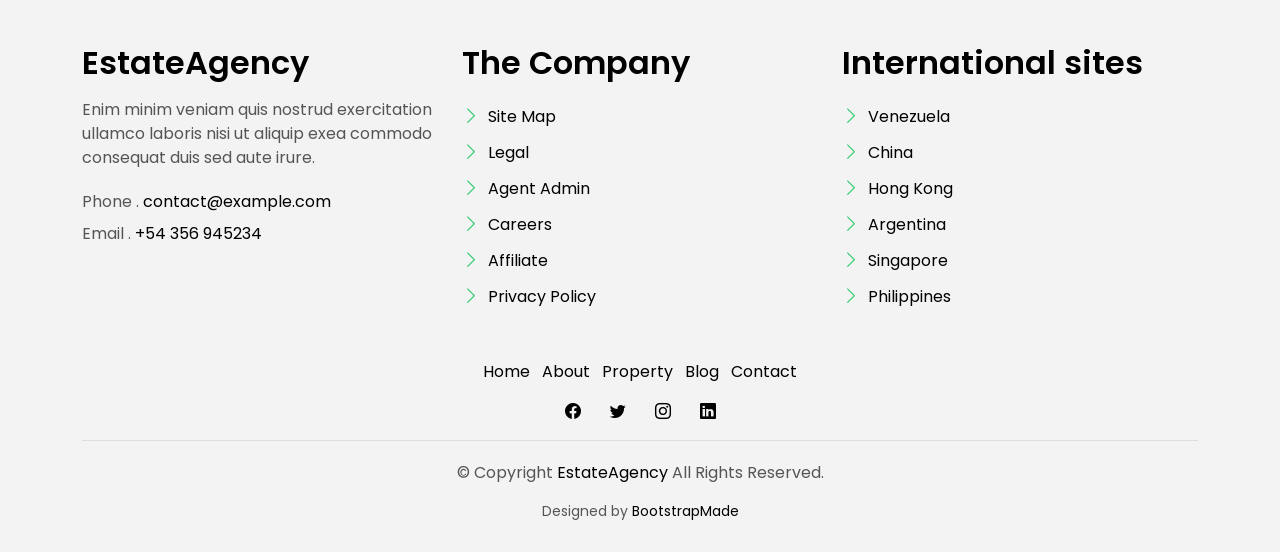
<file: property-grid.html>
<!DOCTYPE html>
<html lang="en">

<head>
  <meta charset="utf-8">
  <meta content="width=device-width, initial-scale=1.0" name="viewport">

  <title>EstateAgency Bootstrap Template - Index</title>
  <meta content="" name="description">
  <meta content="" name="keywords">

  <!-- Favicons -->
  <link href="assets/img/favicon.png" rel="icon">
  <link href="assets/img/apple-touch-icon.png" rel="apple-touch-icon">

  <!-- Google Fonts -->
  <link href="https://fonts.googleapis.com/css?family=Poppins:300,400,500,600,700" rel="stylesheet">

  <!-- Vendor CSS Files -->
  <link href="assets/vendor/animate.css/animate.min.css" rel="stylesheet">
  <link href="assets/vendor/bootstrap/css/bootstrap.min.css" rel="stylesheet">
  <link href="assets/vendor/bootstrap-icons/bootstrap-icons.css" rel="stylesheet">
  <link href="assets/vendor/swiper/swiper-bundle.min.css" rel="stylesheet">

  <!-- Template Main CSS File -->
  <link href="assets/css/style.css" rel="stylesheet">

  <!-- =======================================================
  * Template Name: EstateAgency - v4.8.0
  * Template URL: https://bootstrapmade.com/real-estate-agency-bootstrap-template/
  * Author: BootstrapMade.com
  * License: https://bootstrapmade.com/license/
  ======================================================== -->
</head>

<body>

  <!-- ======= Property Search Section ======= -->
  <div class="click-closed"></div>
  <!--/ Form Search Star /-->
  <div class="box-collapse">
    <div class="title-box-d">
      <h3 class="title-d">Search Property</h3>
    </div>
    <span class="close-box-collapse right-boxed bi bi-x"></span>
    <div class="box-collapse-wrap form">
      <form class="form-a">
        <div class="row">
          <div class="col-md-12 mb-2">
            <div class="form-group">
              <label class="pb-2" for="Type">Keyword</label>
              <input type="text" class="form-control form-control-lg form-control-a" placeholder="Keyword">
            </div>
          </div>
          <div class="col-md-6 mb-2">
            <div class="form-group mt-3">
              <label class="pb-2" for="Type">Type</label>
              <select class="form-control form-select form-control-a" id="Type">
                <option>All Type</option>
                <option>For Rent</option>
                <option>For Sale</option>
                <option>Open House</option>
              </select>
            </div>
          </div>
          <div class="col-md-6 mb-2">
            <div class="form-group mt-3">
              <label class="pb-2" for="city">City</label>
              <select class="form-control form-select form-control-a" id="city">
                <option>All City</option>
                <option>Alabama</option>
                <option>Arizona</option>
                <option>California</option>
                <option>Colorado</option>
              </select>
            </div>
          </div>
          <div class="col-md-6 mb-2">
            <div class="form-group mt-3">
              <label class="pb-2" for="bedrooms">Bedrooms</label>
              <select class="form-control form-select form-control-a" id="bedrooms">
                <option>Any</option>
                <option>01</option>
                <option>02</option>
                <option>03</option>
              </select>
            </div>
          </div>
          <div class="col-md-6 mb-2">
            <div class="form-group mt-3">
              <label class="pb-2" for="garages">Garages</label>
              <select class="form-control form-select form-control-a" id="garages">
                <option>Any</option>
                <option>01</option>
                <option>02</option>
                <option>03</option>
                <option>04</option>
              </select>
            </div>
          </div>
          <div class="col-md-6 mb-2">
            <div class="form-group mt-3">
              <label class="pb-2" for="bathrooms">Bathrooms</label>
              <select class="form-control form-select form-control-a" id="bathrooms">
                <option>Any</option>
                <option>01</option>
                <option>02</option>
                <option>03</option>
              </select>
            </div>
          </div>
          <div class="col-md-6 mb-2">
            <div class="form-group mt-3">
              <label class="pb-2" for="price">Min Price</label>
              <select class="form-control form-select form-control-a" id="price">
                <option>Unlimite</option>
                <option>$50,000</option>
                <option>$100,000</option>
                <option>$150,000</option>
                <option>$200,000</option>
              </select>
            </div>
          </div>
          <div class="col-md-12">
            <button type="submit" class="btn btn-b">Search Property</button>
          </div>
        </div>
      </form>
    </div>
  </div><!-- End Property Search Section -->>

  <!-- ======= Header/Navbar ======= -->
  <nav class="navbar navbar-default navbar-trans navbar-expand-lg fixed-top">
    <div class="container">
      <button class="navbar-toggler collapsed" type="button" data-bs-toggle="collapse" data-bs-target="#navbarDefault" aria-controls="navbarDefault" aria-expanded="false" aria-label="Toggle navigation">
        <span></span>
        <span></span>
        <span></span>
      </button>
      <a class="navbar-brand text-brand" href="index.html">Estate<span class="color-b">Agency</span></a>

      <div class="navbar-collapse collapse justify-content-center" id="navbarDefault">
        <ul class="navbar-nav">

          <li class="nav-item">
            <a class="nav-link " href="index.html">Home</a>
          </li>

          <li class="nav-item">
            <a class="nav-link " href="about.html">About</a>
          </li>

          <li class="nav-item">
            <a class="nav-link active" href="property-grid.html">Property</a>
          </li>

          <li class="nav-item">
            <a class="nav-link " href="blog-grid.html">Blog</a>
          </li>

          <li class="nav-item dropdown">
            <a class="nav-link dropdown-toggle" href="#" id="navbarDropdown" role="button" data-bs-toggle="dropdown" aria-haspopup="true" aria-expanded="false">Pages</a>
            <div class="dropdown-menu">
              <a class="dropdown-item " href="property-single.html">Property Single</a>
              <a class="dropdown-item " href="blog-single.html">Blog Single</a>
              <a class="dropdown-item " href="agents-grid.html">Agents Grid</a>
              <a class="dropdown-item " href="agent-single.html">Agent Single</a>
            </div>
          </li>
          <li class="nav-item">
            <a class="nav-link active" href="credito.html">Crédito</a>
          </li>
          <li class="nav-item">
            <a class="nav-link active" href="contact.html">Contact</a>
          </li>
        </ul>
      </div>

      <button type="button" class="btn btn-b-n navbar-toggle-box navbar-toggle-box-collapse" data-bs-toggle="collapse" data-bs-target="#navbarTogglerDemo01">
        <i class="bi bi-search"></i>
      </button>

    </div>
  </nav><!-- End Header/Navbar -->

  <main id="main">

    <!-- ======= Intro Single ======= -->
    <section class="intro-single">
      <div class="container">
        <div class="row">
          <div class="col-md-12 col-lg-8">
            <div class="title-single-box">
              <h1 class="title-single">Our Amazing Properties</h1>
              <span class="color-text-a">Grid Properties</span>
            </div>
          </div>
          <div class="col-md-12 col-lg-4">
            <nav aria-label="breadcrumb" class="breadcrumb-box d-flex justify-content-lg-end">
              <ol class="breadcrumb">
                <li class="breadcrumb-item">
                  <a href="#">Home</a>
                </li>
                <li class="breadcrumb-item active" aria-current="page">
                  Properties Grid
                </li>
              </ol>
            </nav>
          </div>
        </div>
      </div>
    </section><!-- End Intro Single-->

    <!-- ======= Property Grid ======= -->
    <section class="property-grid grid">
      <div class="container">
        <div class="row">
          <div class="col-sm-12">
            <div class="grid-option">
              <form>
                <select class="custom-select">
                  <option selected>All</option>
                  <option value="1">New to Old</option>
                  <option value="2">For Rent</option>
                  <option value="3">For Sale</option>
                </select>
              </form>
            </div>
          </div>
          <div class="col-md-4">
            <div class="card-box-a card-shadow">
              <div class="img-box-a">
                <img src="assets/img/property-1.jpg" alt="" class="img-a img-fluid">
              </div>
              <div class="card-overlay">
                <div class="card-overlay-a-content">
                  <div class="card-header-a">
                    <h2 class="card-title-a">
                      <a href="#">204 Mount
                        <br /> Olive Road Two</a>
                    </h2>
                  </div>
                  <div class="card-body-a">
                    <div class="price-box d-flex">
                      <span class="price-a">rent | $ 12.000</span>
                    </div>
                    <a href="property-single.html" class="link-a">Click here to view
                      <span class="bi bi-chevron-right"></span>
                    </a>
                  </div>
                  <div class="card-footer-a">
                    <ul class="card-info d-flex justify-content-around">
                      <li>
                        <h4 class="card-info-title">Area</h4>
                        <span>340m
                          <sup>2</sup>
                        </span>
                      </li>
                      <li>
                        <h4 class="card-info-title">Beds</h4>
                        <span>2</span>
                      </li>
                      <li>
                        <h4 class="card-info-title">Baths</h4>
                        <span>4</span>
                      </li>
                      <li>
                        <h4 class="card-info-title">Garages</h4>
                        <span>1</span>
                      </li>
                    </ul>
                  </div>
                </div>
              </div>
            </div>
          </div>
          <div class="col-md-4">
            <div class="card-box-a card-shadow">
              <div class="img-box-a">
                <img src="assets/img/property-3.jpg" alt="" class="img-a img-fluid">
              </div>
              <div class="card-overlay">
                <div class="card-overlay-a-content">
                  <div class="card-header-a">
                    <h2 class="card-title-a">
                      <a href="#">204 Mount
                        <br /> Olive Road Two</a>
                    </h2>
                  </div>
                  <div class="card-body-a">
                    <div class="price-box d-flex">
                      <span class="price-a">rent | $ 12.000</span>
                    </div>
                    <a href="property-single.html" class="link-a">Click here to view
                      <span class="bi bi-chevron-right"></span>
                    </a>
                  </div>
                  <div class="card-footer-a">
                    <ul class="card-info d-flex justify-content-around">
                      <li>
                        <h4 class="card-info-title">Area</h4>
                        <span>340m
                          <sup>2</sup>
                        </span>
                      </li>
                      <li>
                        <h4 class="card-info-title">Beds</h4>
                        <span>2</span>
                      </li>
                      <li>
                        <h4 class="card-info-title">Baths</h4>
                        <span>4</span>
                      </li>
                      <li>
                        <h4 class="card-info-title">Garages</h4>
                        <span>1</span>
                      </li>
                    </ul>
                  </div>
                </div>
              </div>
            </div>
          </div>
          <div class="col-md-4">
            <div class="card-box-a card-shadow">
              <div class="img-box-a">
                <img src="assets/img/property-6.jpg" alt="" class="img-a img-fluid">
              </div>
              <div class="card-overlay">
                <div class="card-overlay-a-content">
                  <div class="card-header-a">
                    <h2 class="card-title-a">
                      <a href="#">204 Mount
                        <br /> Olive Road Two</a>
                    </h2>
                  </div>
                  <div class="card-body-a">
                    <div class="price-box d-flex">
                      <span class="price-a">rent | $ 12.000</span>
                    </div>
                    <a href="property-single.html" class="link-a">Click here to view
                      <span class="bi bi-chevron-right"></span>
                    </a>
                  </div>
                  <div class="card-footer-a">
                    <ul class="card-info d-flex justify-content-around">
                      <li>
                        <h4 class="card-info-title">Area</h4>
                        <span>340m
                          <sup>2</sup>
                        </span>
                      </li>
                      <li>
                        <h4 class="card-info-title">Beds</h4>
                        <span>2</span>
                      </li>
                      <li>
                        <h4 class="card-info-title">Baths</h4>
                        <span>4</span>
                      </li>
                      <li>
                        <h4 class="card-info-title">Garages</h4>
                        <span>1</span>
                      </li>
                    </ul>
                  </div>
                </div>
              </div>
            </div>
          </div>
          <div class="col-md-4">
            <div class="card-box-a card-shadow">
              <div class="img-box-a">
                <img src="assets/img/property-7.jpg" alt="" class="img-a img-fluid">
              </div>
              <div class="card-overlay">
                <div class="card-overlay-a-content">
                  <div class="card-header-a">
                    <h2 class="card-title-a">
                      <a href="#">204 Mount
                        <br /> Olive Road Two</a>
                    </h2>
                  </div>
                  <div class="card-body-a">
                    <div class="price-box d-flex">
                      <span class="price-a">rent | $ 12.000</span>
                    </div>
                    <a href="property-single.html" class="link-a">Click here to view
                      <span class="bi bi-chevron-right"></span>
                    </a>
                  </div>
                  <div class="card-footer-a">
                    <ul class="card-info d-flex justify-content-around">
                      <li>
                        <h4 class="card-info-title">Area</h4>
                        <span>340m
                          <sup>2</sup>
                        </span>
                      </li>
                      <li>
                        <h4 class="card-info-title">Beds</h4>
                        <span>2</span>
                      </li>
                      <li>
                        <h4 class="card-info-title">Baths</h4>
                        <span>4</span>
                      </li>
                      <li>
                        <h4 class="card-info-title">Garages</h4>
                        <span>1</span>
                      </li>
                    </ul>
                  </div>
                </div>
              </div>
            </div>
          </div>
          <div class="col-md-4">
            <div class="card-box-a card-shadow">
              <div class="img-box-a">
                <img src="assets/img/property-8.jpg" alt="" class="img-a img-fluid">
              </div>
              <div class="card-overlay">
                <div class="card-overlay-a-content">
                  <div class="card-header-a">
                    <h2 class="card-title-a">
                      <a href="#">204 Mount
                        <br /> Olive Road Two</a>
                    </h2>
                  </div>
                  <div class="card-body-a">
                    <div class="price-box d-flex">
                      <span class="price-a">rent | $ 12.000</span>
                    </div>
                    <a href="property-single.html" class="link-a">Click here to view
                      <span class="bi bi-chevron-right"></span>
                    </a>
                  </div>
                  <div class="card-footer-a">
                    <ul class="card-info d-flex justify-content-around">
                      <li>
                        <h4 class="card-info-title">Area</h4>
                        <span>340m
                          <sup>2</sup>
                        </span>
                      </li>
                      <li>
                        <h4 class="card-info-title">Beds</h4>
                        <span>2</span>
                      </li>
                      <li>
                        <h4 class="card-info-title">Baths</h4>
                        <span>4</span>
                      </li>
                      <li>
                        <h4 class="card-info-title">Garages</h4>
                        <span>1</span>
                      </li>
                    </ul>
                  </div>
                </div>
              </div>
            </div>
          </div>
          <div class="col-md-4">
            <div class="card-box-a card-shadow">
              <div class="img-box-a">
                <img src="assets/img/property-10.jpg" alt="" class="img-a img-fluid">
              </div>
              <div class="card-overlay">
                <div class="card-overlay-a-content">
                  <div class="card-header-a">
                    <h2 class="card-title-a">
                      <a href="#">204 Mount
                        <br /> Olive Road Two</a>
                    </h2>
                  </div>
                  <div class="card-body-a">
                    <div class="price-box d-flex">
                      <span class="price-a">rent | $ 12.000</span>
                    </div>
                    <a href="property-single.html" class="link-a">Click here to view
                      <span class="bi bi-chevron-right"></span>
                    </a>
                  </div>
                  <div class="card-footer-a">
                    <ul class="card-info d-flex justify-content-around">
                      <li>
                        <h4 class="card-info-title">Area</h4>
                        <span>340m
                          <sup>2</sup>
                        </span>
                      </li>
                      <li>
                        <h4 class="card-info-title">Beds</h4>
                        <span>2</span>
                      </li>
                      <li>
                        <h4 class="card-info-title">Baths</h4>
                        <span>4</span>
                      </li>
                      <li>
                        <h4 class="card-info-title">Garages</h4>
                        <span>1</span>
                      </li>
                    </ul>
                  </div>
                </div>
              </div>
            </div>
          </div>
        </div>
        <div class="row">
          <div class="col-sm-12">
            <nav class="pagination-a">
              <ul class="pagination justify-content-end">
                <li class="page-item disabled">
                  <a class="page-link" href="#" tabindex="-1">
                    <span class="bi bi-chevron-left"></span>
                  </a>
                </li>
                <li class="page-item">
                  <a class="page-link" href="#">1</a>
                </li>
                <li class="page-item active">
                  <a class="page-link" href="#">2</a>
                </li>
                <li class="page-item">
                  <a class="page-link" href="#">3</a>
                </li>
                <li class="page-item next">
                  <a class="page-link" href="#">
                    <span class="bi bi-chevron-right"></span>
                  </a>
                </li>
              </ul>
            </nav>
          </div>
        </div>
      </div>
    </section><!-- End Property Grid Single-->

  </main><!-- End #main -->

  <!-- ======= Footer ======= -->
  <section class="section-footer">
    <div class="container">
      <div class="row">
        <div class="col-sm-12 col-md-4">
          <div class="widget-a">
            <div class="w-header-a">
              <h3 class="w-title-a text-brand">EstateAgency</h3>
            </div>
            <div class="w-body-a">
              <p class="w-text-a color-text-a">
                Enim minim veniam quis nostrud exercitation ullamco laboris nisi ut aliquip exea commodo consequat duis
                sed aute irure.
              </p>
            </div>
            <div class="w-footer-a">
              <ul class="list-unstyled">
                <li class="color-a">
                  <span class="color-text-a">Phone .</span> contact@example.com
                </li>
                <li class="color-a">
                  <span class="color-text-a">Email .</span> +54 356 945234
                </li>
              </ul>
            </div>
          </div>
        </div>
        <div class="col-sm-12 col-md-4 section-md-t3">
          <div class="widget-a">
            <div class="w-header-a">
              <h3 class="w-title-a text-brand">The Company</h3>
            </div>
            <div class="w-body-a">
              <div class="w-body-a">
                <ul class="list-unstyled">
                  <li class="item-list-a">
                    <i class="bi bi-chevron-right"></i> <a href="#">Site Map</a>
                  </li>
                  <li class="item-list-a">
                    <i class="bi bi-chevron-right"></i> <a href="#">Legal</a>
                  </li>
                  <li class="item-list-a">
                    <i class="bi bi-chevron-right"></i> <a href="#">Agent Admin</a>
                  </li>
                  <li class="item-list-a">
                    <i class="bi bi-chevron-right"></i> <a href="#">Careers</a>
                  </li>
                  <li class="item-list-a">
                    <i class="bi bi-chevron-right"></i> <a href="#">Affiliate</a>
                  </li>
                  <li class="item-list-a">
                    <i class="bi bi-chevron-right"></i> <a href="#">Privacy Policy</a>
                  </li>
                </ul>
              </div>
            </div>
          </div>
        </div>
        <div class="col-sm-12 col-md-4 section-md-t3">
          <div class="widget-a">
            <div class="w-header-a">
              <h3 class="w-title-a text-brand">International sites</h3>
            </div>
            <div class="w-body-a">
              <ul class="list-unstyled">
                <li class="item-list-a">
                  <i class="bi bi-chevron-right"></i> <a href="#">Venezuela</a>
                </li>
                <li class="item-list-a">
                  <i class="bi bi-chevron-right"></i> <a href="#">China</a>
                </li>
                <li class="item-list-a">
                  <i class="bi bi-chevron-right"></i> <a href="#">Hong Kong</a>
                </li>
                <li class="item-list-a">
                  <i class="bi bi-chevron-right"></i> <a href="#">Argentina</a>
                </li>
                <li class="item-list-a">
                  <i class="bi bi-chevron-right"></i> <a href="#">Singapore</a>
                </li>
                <li class="item-list-a">
                  <i class="bi bi-chevron-right"></i> <a href="#">Philippines</a>
                </li>
              </ul>
            </div>
          </div>
        </div>
      </div>
    </div>
  </section>
  <footer>
    <div class="container">
      <div class="row">
        <div class="col-md-12">
          <nav class="nav-footer">
            <ul class="list-inline">
              <li class="list-inline-item">
                <a href="#">Home</a>
              </li>
              <li class="list-inline-item">
                <a href="#">About</a>
              </li>
              <li class="list-inline-item">
                <a href="#">Property</a>
              </li>
              <li class="list-inline-item">
                <a href="#">Blog</a>
              </li>
              <li class="list-inline-item">
                <a href="#">Contact</a>
              </li>
            </ul>
          </nav>
          <div class="socials-a">
            <ul class="list-inline">
              <li class="list-inline-item">
                <a href="#">
                  <i class="bi bi-facebook" aria-hidden="true"></i>
                </a>
              </li>
              <li class="list-inline-item">
                <a href="#">
                  <i class="bi bi-twitter" aria-hidden="true"></i>
                </a>
              </li>
              <li class="list-inline-item">
                <a href="#">
                  <i class="bi bi-instagram" aria-hidden="true"></i>
                </a>
              </li>
              <li class="list-inline-item">
                <a href="#">
                  <i class="bi bi-linkedin" aria-hidden="true"></i>
                </a>
              </li>
            </ul>
          </div>
          <div class="copyright-footer">
            <p class="copyright color-text-a">
              &copy; Copyright
              <span class="color-a">EstateAgency</span> All Rights Reserved.
            </p>
          </div>
          <div class="credits">
            <!--
            All the links in the footer should remain intact.
            You can delete the links only if you purchased the pro version.
            Licensing information: https://bootstrapmade.com/license/
            Purchase the pro version with working PHP/AJAX contact form: https://bootstrapmade.com/buy/?theme=EstateAgency
          -->
            Designed by <a href="https://bootstrapmade.com/">BootstrapMade</a>
          </div>
        </div>
      </div>
    </div>
  </footer><!-- End  Footer -->

  <div id="preloader"></div>
  <a href="#" class="back-to-top d-flex align-items-center justify-content-center"><i class="bi bi-arrow-up-short"></i></a>

  <!-- Vendor JS Files -->
  <script src="assets/vendor/bootstrap/js/bootstrap.bundle.min.js"></script>
  <script src="assets/vendor/swiper/swiper-bundle.min.js"></script>
  <script src="assets/vendor/php-email-form/validate.js"></script>

  <!-- Template Main JS File -->
  <script src="assets/js/main.js"></script>

</body>

</html>
</file>
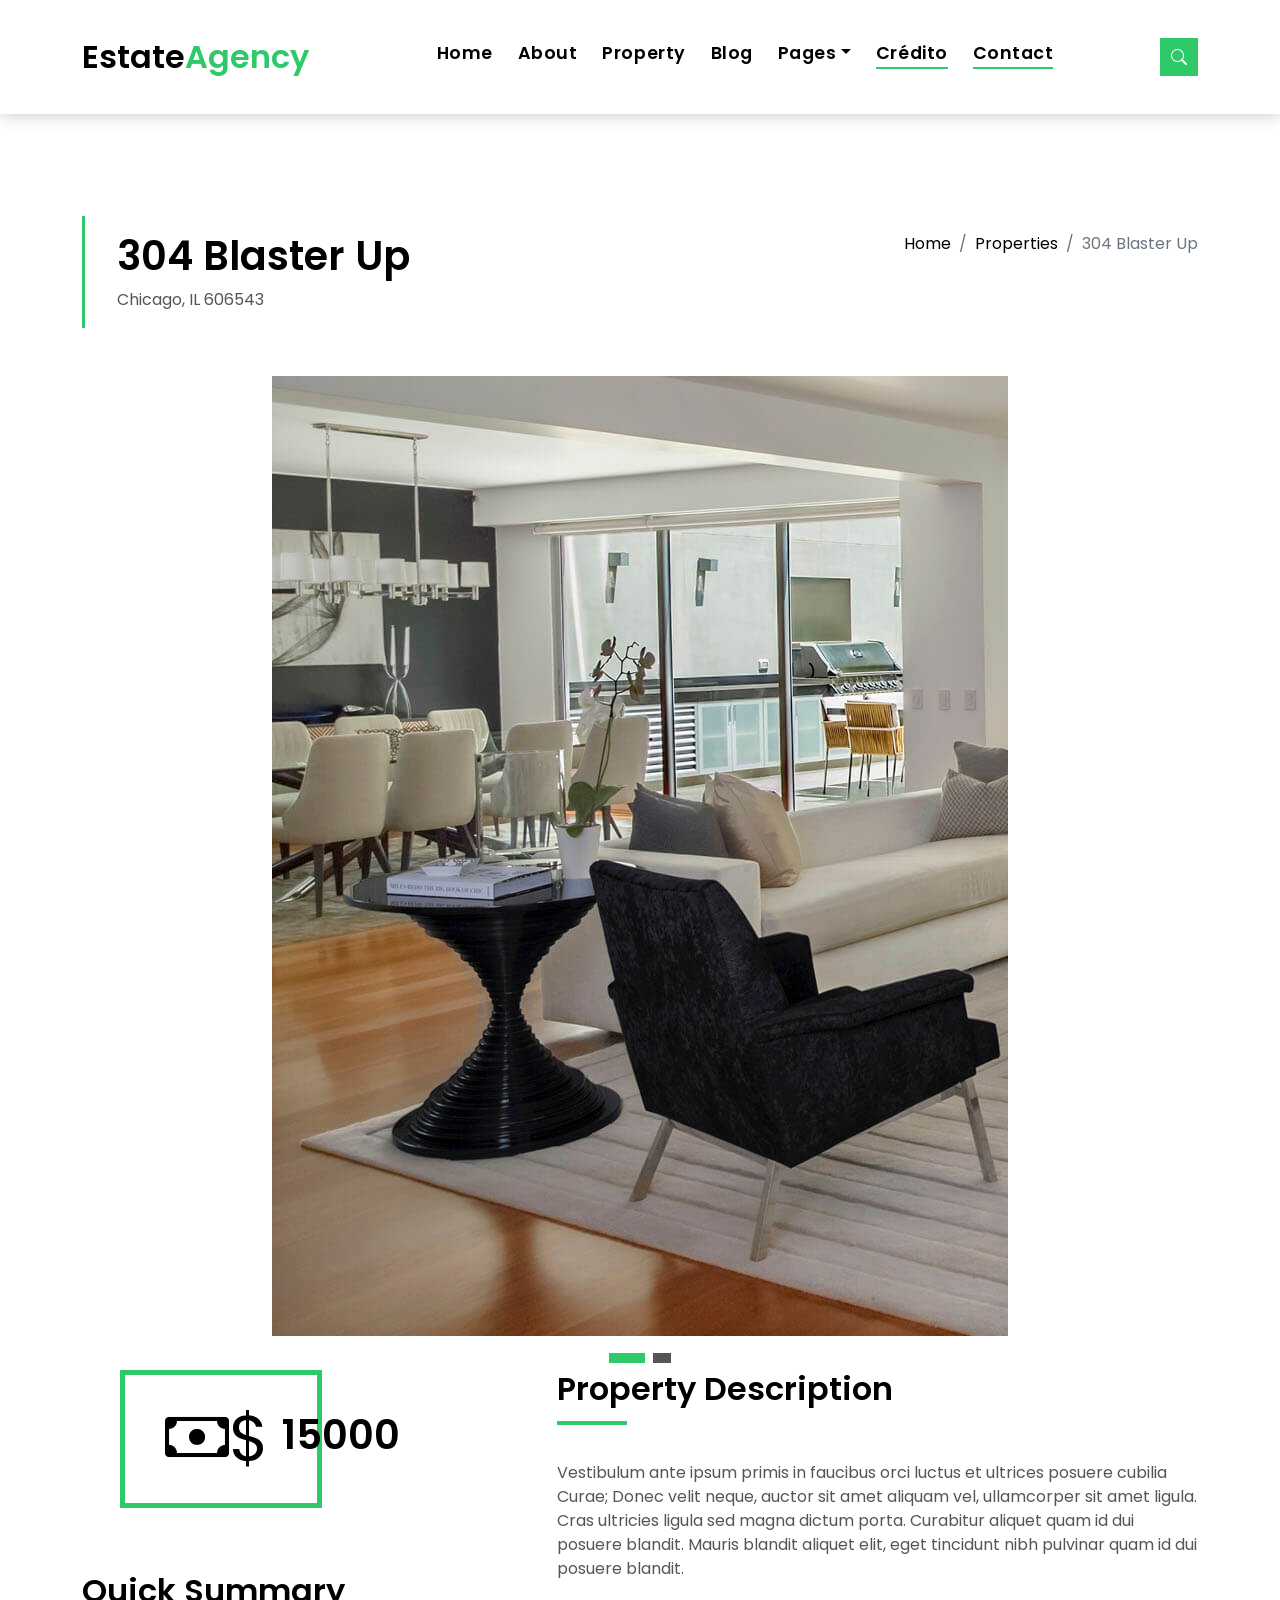
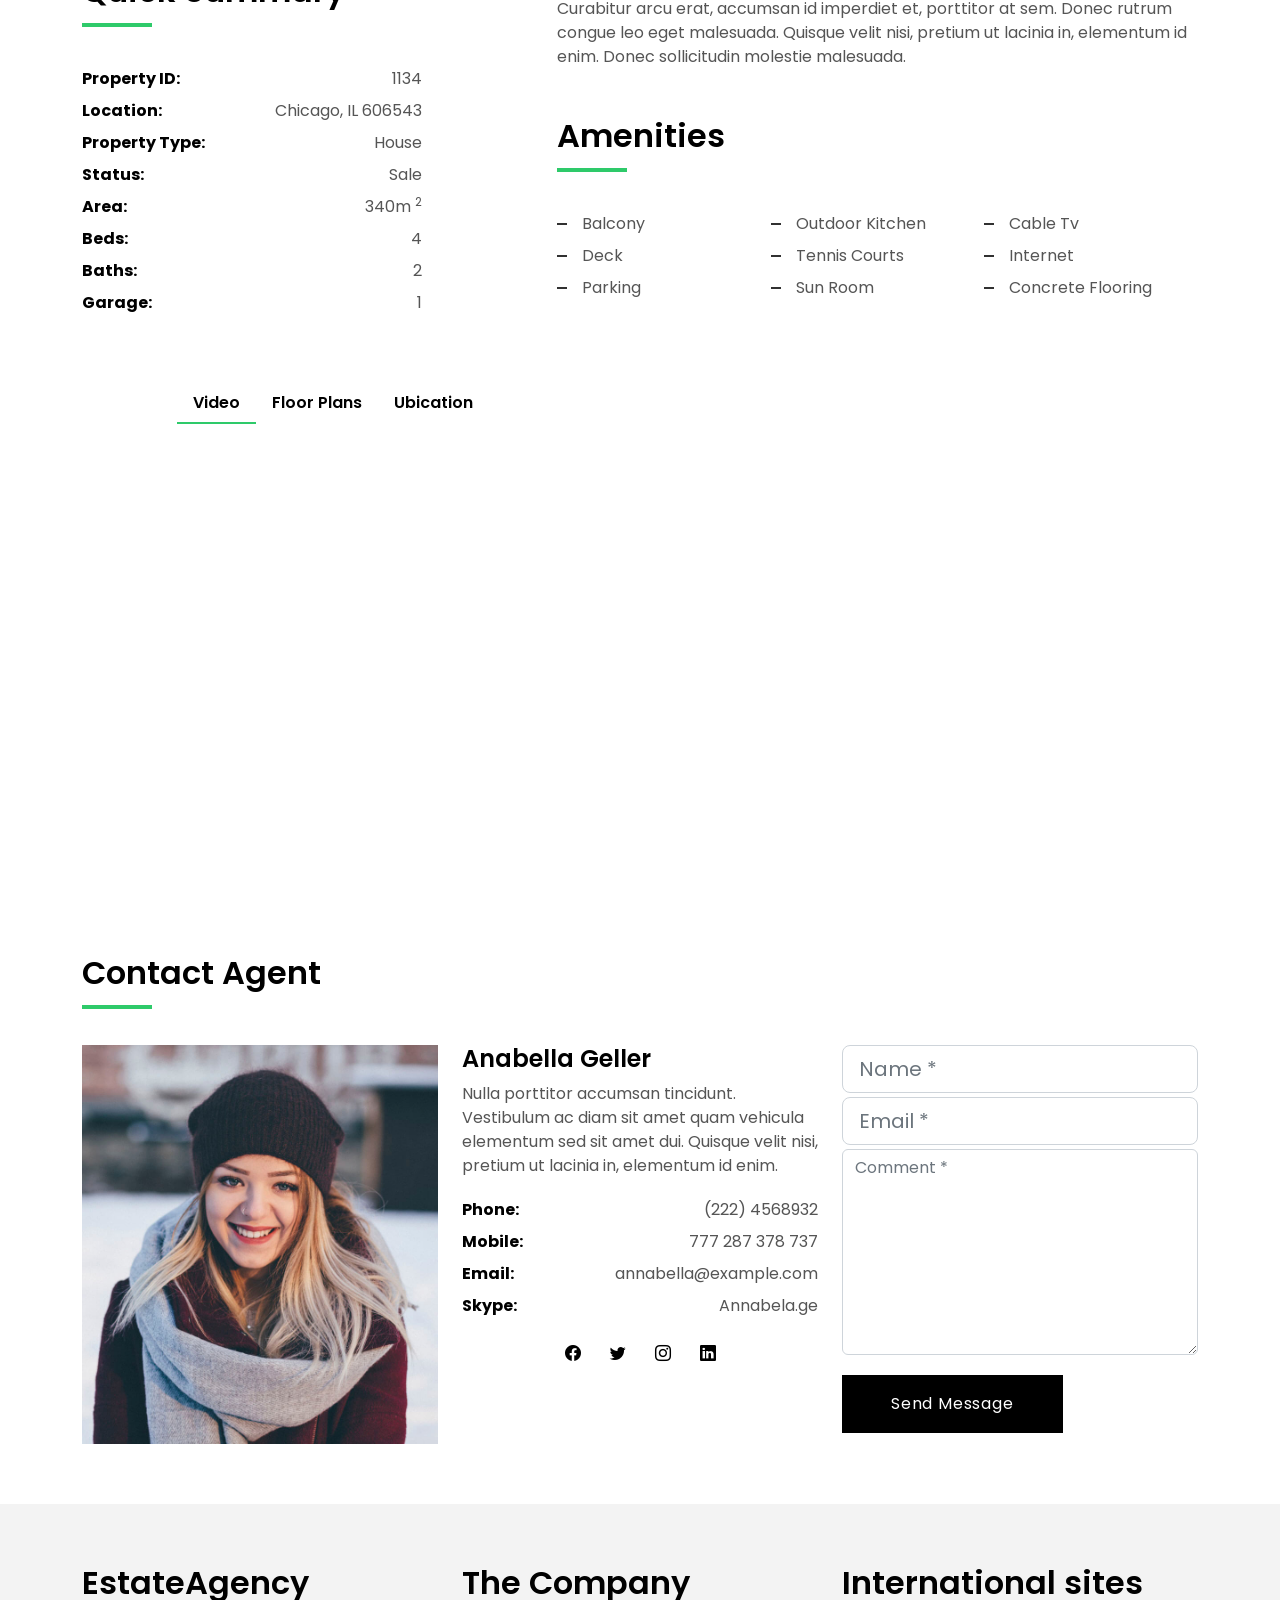
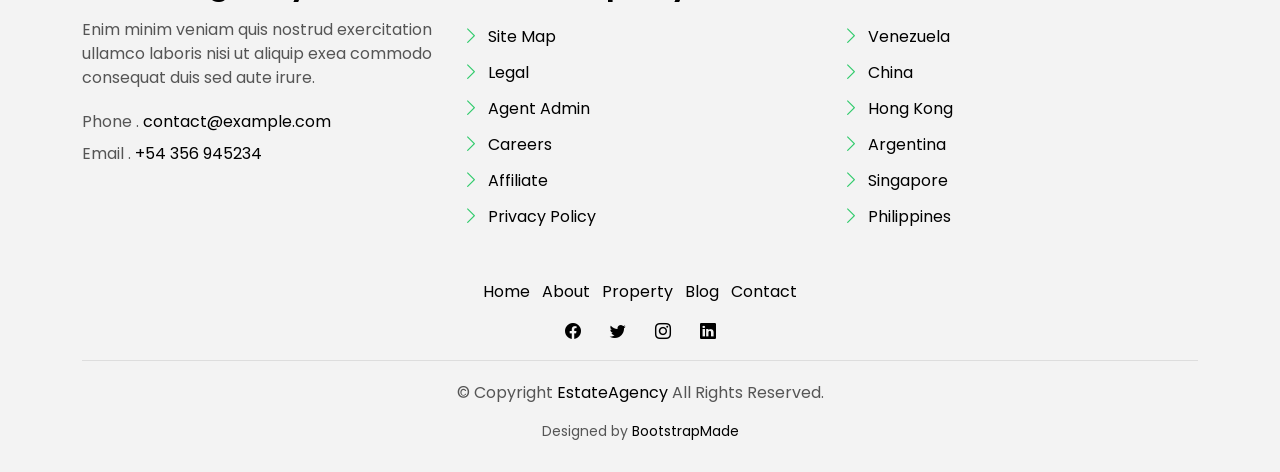
<file: property-single.html>
<!DOCTYPE html>
<html lang="en">

<head>
  <meta charset="utf-8">
  <meta content="width=device-width, initial-scale=1.0" name="viewport">

  <title>EstateAgency Bootstrap Template - Index</title>
  <meta content="" name="description">
  <meta content="" name="keywords">

  <!-- Favicons -->
  <link href="assets/img/favicon.png" rel="icon">
  <link href="assets/img/apple-touch-icon.png" rel="apple-touch-icon">

  <!-- Google Fonts -->
  <link href="https://fonts.googleapis.com/css?family=Poppins:300,400,500,600,700" rel="stylesheet">

  <!-- Vendor CSS Files -->
  <link href="assets/vendor/animate.css/animate.min.css" rel="stylesheet">
  <link href="assets/vendor/bootstrap/css/bootstrap.min.css" rel="stylesheet">
  <link href="assets/vendor/bootstrap-icons/bootstrap-icons.css" rel="stylesheet">
  <link href="assets/vendor/swiper/swiper-bundle.min.css" rel="stylesheet">

  <!-- Template Main CSS File -->
  <link href="assets/css/style.css" rel="stylesheet">

  <!-- =======================================================
  * Template Name: EstateAgency - v4.8.0
  * Template URL: https://bootstrapmade.com/real-estate-agency-bootstrap-template/
  * Author: BootstrapMade.com
  * License: https://bootstrapmade.com/license/
  ======================================================== -->
</head>

<body>

  <!-- ======= Property Search Section ======= -->
  <div class="click-closed"></div>
  <!--/ Form Search Star /-->
  <div class="box-collapse">
    <div class="title-box-d">
      <h3 class="title-d">Search Property</h3>
    </div>
    <span class="close-box-collapse right-boxed bi bi-x"></span>
    <div class="box-collapse-wrap form">
      <form class="form-a">
        <div class="row">
          <div class="col-md-12 mb-2">
            <div class="form-group">
              <label class="pb-2" for="Type">Keyword</label>
              <input type="text" class="form-control form-control-lg form-control-a" placeholder="Keyword">
            </div>
          </div>
          <div class="col-md-6 mb-2">
            <div class="form-group mt-3">
              <label class="pb-2" for="Type">Type</label>
              <select class="form-control form-select form-control-a" id="Type">
                <option>All Type</option>
                <option>For Rent</option>
                <option>For Sale</option>
                <option>Open House</option>
              </select>
            </div>
          </div>
          <div class="col-md-6 mb-2">
            <div class="form-group mt-3">
              <label class="pb-2" for="city">City</label>
              <select class="form-control form-select form-control-a" id="city">
                <option>All City</option>
                <option>Alabama</option>
                <option>Arizona</option>
                <option>California</option>
                <option>Colorado</option>
              </select>
            </div>
          </div>
          <div class="col-md-6 mb-2">
            <div class="form-group mt-3">
              <label class="pb-2" for="bedrooms">Bedrooms</label>
              <select class="form-control form-select form-control-a" id="bedrooms">
                <option>Any</option>
                <option>01</option>
                <option>02</option>
                <option>03</option>
              </select>
            </div>
          </div>
          <div class="col-md-6 mb-2">
            <div class="form-group mt-3">
              <label class="pb-2" for="garages">Garages</label>
              <select class="form-control form-select form-control-a" id="garages">
                <option>Any</option>
                <option>01</option>
                <option>02</option>
                <option>03</option>
                <option>04</option>
              </select>
            </div>
          </div>
          <div class="col-md-6 mb-2">
            <div class="form-group mt-3">
              <label class="pb-2" for="bathrooms">Bathrooms</label>
              <select class="form-control form-select form-control-a" id="bathrooms">
                <option>Any</option>
                <option>01</option>
                <option>02</option>
                <option>03</option>
              </select>
            </div>
          </div>
          <div class="col-md-6 mb-2">
            <div class="form-group mt-3">
              <label class="pb-2" for="price">Min Price</label>
              <select class="form-control form-select form-control-a" id="price">
                <option>Unlimite</option>
                <option>$50,000</option>
                <option>$100,000</option>
                <option>$150,000</option>
                <option>$200,000</option>
              </select>
            </div>
          </div>
          <div class="col-md-12">
            <button type="submit" class="btn btn-b">Search Property</button>
          </div>
        </div>
      </form>
    </div>
  </div><!-- End Property Search Section -->>

  <!-- ======= Header/Navbar ======= -->
  <nav class="navbar navbar-default navbar-trans navbar-expand-lg fixed-top">
    <div class="container">
      <button class="navbar-toggler collapsed" type="button" data-bs-toggle="collapse" data-bs-target="#navbarDefault" aria-controls="navbarDefault" aria-expanded="false" aria-label="Toggle navigation">
        <span></span>
        <span></span>
        <span></span>
      </button>
      <a class="navbar-brand text-brand" href="index.html">Estate<span class="color-b">Agency</span></a>

      <div class="navbar-collapse collapse justify-content-center" id="navbarDefault">
        <ul class="navbar-nav">

          <li class="nav-item">
            <a class="nav-link " href="index.html">Home</a>
          </li>

          <li class="nav-item">
            <a class="nav-link " href="about.html">About</a>
          </li>

          <li class="nav-item">
            <a class="nav-link " href="property-grid.html">Property</a>
          </li>

          <li class="nav-item">
            <a class="nav-link " href="blog-grid.html">Blog</a>
          </li>

          <li class="nav-item dropdown">
            <a class="nav-link dropdown-toggle" href="#" id="navbarDropdown" role="button" data-bs-toggle="dropdown" aria-haspopup="true" aria-expanded="false">Pages</a>
            <div class="dropdown-menu">
              <a class="dropdown-item active" href="property-single.html">Property Single</a>
              <a class="dropdown-item " href="blog-single.html">Blog Single</a>
              <a class="dropdown-item " href="agents-grid.html">Agents Grid</a>
              <a class="dropdown-item " href="agent-single.html">Agent Single</a>
            </div>
          </li>
          <li class="nav-item">
            <a class="nav-link active" href="credito.html">Crédito</a>
          </li>
          <li class="nav-item">
            <a class="nav-link active" href="contact.html">Contact</a>
          </li>
        </ul>
      </div>

      <button type="button" class="btn btn-b-n navbar-toggle-box navbar-toggle-box-collapse" data-bs-toggle="collapse" data-bs-target="#navbarTogglerDemo01">
        <i class="bi bi-search"></i>
      </button>

    </div>
  </nav><!-- End Header/Navbar -->

  <main id="main">

    <!-- ======= Intro Single ======= -->
    <section class="intro-single">
      <div class="container">
        <div class="row">
          <div class="col-md-12 col-lg-8">
            <div class="title-single-box">
              <h1 class="title-single">304 Blaster Up</h1>
              <span class="color-text-a">Chicago, IL 606543</span>
            </div>
          </div>
          <div class="col-md-12 col-lg-4">
            <nav aria-label="breadcrumb" class="breadcrumb-box d-flex justify-content-lg-end">
              <ol class="breadcrumb">
                <li class="breadcrumb-item">
                  <a href="index.html">Home</a>
                </li>
                <li class="breadcrumb-item">
                  <a href="property-grid.html">Properties</a>
                </li>
                <li class="breadcrumb-item active" aria-current="page">
                  304 Blaster Up
                </li>
              </ol>
            </nav>
          </div>
        </div>
      </div>
    </section><!-- End Intro Single-->

    <!-- ======= Property Single ======= -->
    <section class="property-single nav-arrow-b">
      <div class="container">
        <div class="row justify-content-center">
          <div class="col-lg-8">
            <div id="property-single-carousel" class="swiper">
              <div class="swiper-wrapper">
                <div class="carousel-item-b swiper-slide">
                  <img src="assets/img/slide-1.jpg" alt="">
                </div>
                <div class="carousel-item-b swiper-slide">
                  <img src="assets/img/slide-2.jpg" alt="">
                </div>
              </div>
            </div>
            <div class="property-single-carousel-pagination carousel-pagination"></div>
          </div>
        </div>

        <div class="row">
          <div class="col-sm-12">

            <div class="row justify-content-between">
              <div class="col-md-5 col-lg-4">
                <div class="property-price d-flex justify-content-center foo">
                  <div class="card-header-c d-flex">
                    <div class="card-box-ico">
                      <span class="bi bi-cash">$</span>
                    </div>
                    <div class="card-title-c align-self-center">
                      <h5 class="title-c">15000</h5>
                    </div>
                  </div>
                </div>
                <div class="property-summary">
                  <div class="row">
                    <div class="col-sm-12">
                      <div class="title-box-d section-t4">
                        <h3 class="title-d">Quick Summary</h3>
                      </div>
                    </div>
                  </div>
                  <div class="summary-list">
                    <ul class="list">
                      <li class="d-flex justify-content-between">
                        <strong>Property ID:</strong>
                        <span>1134</span>
                      </li>
                      <li class="d-flex justify-content-between">
                        <strong>Location:</strong>
                        <span>Chicago, IL 606543</span>
                      </li>
                      <li class="d-flex justify-content-between">
                        <strong>Property Type:</strong>
                        <span>House</span>
                      </li>
                      <li class="d-flex justify-content-between">
                        <strong>Status:</strong>
                        <span>Sale</span>
                      </li>
                      <li class="d-flex justify-content-between">
                        <strong>Area:</strong>
                        <span>340m
                          <sup>2</sup>
                        </span>
                      </li>
                      <li class="d-flex justify-content-between">
                        <strong>Beds:</strong>
                        <span>4</span>
                      </li>
                      <li class="d-flex justify-content-between">
                        <strong>Baths:</strong>
                        <span>2</span>
                      </li>
                      <li class="d-flex justify-content-between">
                        <strong>Garage:</strong>
                        <span>1</span>
                      </li>
                    </ul>
                  </div>
                </div>
              </div>
              <div class="col-md-7 col-lg-7 section-md-t3">
                <div class="row">
                  <div class="col-sm-12">
                    <div class="title-box-d">
                      <h3 class="title-d">Property Description</h3>
                    </div>
                  </div>
                </div>
                <div class="property-description">
                  <p class="description color-text-a">
                    Vestibulum ante ipsum primis in faucibus orci luctus et ultrices posuere cubilia Curae; Donec velit
                    neque, auctor sit amet
                    aliquam vel, ullamcorper sit amet ligula. Cras ultricies ligula sed magna dictum porta.
                    Curabitur aliquet quam id dui posuere blandit. Mauris blandit aliquet elit, eget tincidunt
                    nibh pulvinar quam id dui posuere blandit.
                  </p>
                  <p class="description color-text-a no-margin">
                    Curabitur arcu erat, accumsan id imperdiet et, porttitor at sem. Donec rutrum congue leo eget
                    malesuada. Quisque velit nisi,
                    pretium ut lacinia in, elementum id enim. Donec sollicitudin molestie malesuada.
                  </p>
                </div>
                <div class="row section-t3">
                  <div class="col-sm-12">
                    <div class="title-box-d">
                      <h3 class="title-d">Amenities</h3>
                    </div>
                  </div>
                </div>
                <div class="amenities-list color-text-a">
                  <ul class="list-a no-margin">
                    <li>Balcony</li>
                    <li>Outdoor Kitchen</li>
                    <li>Cable Tv</li>
                    <li>Deck</li>
                    <li>Tennis Courts</li>
                    <li>Internet</li>
                    <li>Parking</li>
                    <li>Sun Room</li>
                    <li>Concrete Flooring</li>
                  </ul>
                </div>
              </div>
            </div>
          </div>
          <div class="col-md-10 offset-md-1">
            <ul class="nav nav-pills-a nav-pills mb-3 section-t3" id="pills-tab" role="tablist">
              <li class="nav-item">
                <a class="nav-link active" id="pills-video-tab" data-bs-toggle="pill" href="#pills-video" role="tab" aria-controls="pills-video" aria-selected="true">Video</a>
              </li>
              <li class="nav-item">
                <a class="nav-link" id="pills-plans-tab" data-bs-toggle="pill" href="#pills-plans" role="tab" aria-controls="pills-plans" aria-selected="false">Floor Plans</a>
              </li>
              <li class="nav-item">
                <a class="nav-link" id="pills-map-tab" data-bs-toggle="pill" href="#pills-map" role="tab" aria-controls="pills-map" aria-selected="false">Ubication</a>
              </li>
            </ul>
            <div class="tab-content" id="pills-tabContent">
              <div class="tab-pane fade show active" id="pills-video" role="tabpanel" aria-labelledby="pills-video-tab">
                <iframe src="https://player.vimeo.com/video/73221098" width="100%" height="460" frameborder="0" webkitallowfullscreen mozallowfullscreen allowfullscreen></iframe>
              </div>
              <div class="tab-pane fade" id="pills-plans" role="tabpanel" aria-labelledby="pills-plans-tab">
                <img src="assets/img/plan2.jpg" alt="" class="img-fluid">
              </div>
              <div class="tab-pane fade" id="pills-map" role="tabpanel" aria-labelledby="pills-map-tab">
                <iframe src="https://www.google.com/maps/embed?pb=!1m18!1m12!1m3!1d3022.1422937950147!2d-73.98731968482413!3d40.75889497932681!2m3!1f0!2f0!3f0!3m2!1i1024!2i768!4f13.1!3m3!1m2!1s0x89c25855c6480299%3A0x55194ec5a1ae072e!2sTimes+Square!5e0!3m2!1ses-419!2sve!4v1510329142834" width="100%" height="460" frameborder="0" style="border:0" allowfullscreen></iframe>
              </div>
            </div>
          </div>
          <div class="col-md-12">
            <div class="row section-t3">
              <div class="col-sm-12">
                <div class="title-box-d">
                  <h3 class="title-d">Contact Agent</h3>
                </div>
              </div>
            </div>
            <div class="row">
              <div class="col-md-6 col-lg-4">
                <img src="assets/img/agent-4.jpg" alt="" class="img-fluid">
              </div>
              <div class="col-md-6 col-lg-4">
                <div class="property-agent">
                  <h4 class="title-agent">Anabella Geller</h4>
                  <p class="color-text-a">
                    Nulla porttitor accumsan tincidunt. Vestibulum ac diam sit amet quam vehicula elementum sed sit amet
                    dui. Quisque velit nisi,
                    pretium ut lacinia in, elementum id enim.
                  </p>
                  <ul class="list-unstyled">
                    <li class="d-flex justify-content-between">
                      <strong>Phone:</strong>
                      <span class="color-text-a">(222) 4568932</span>
                    </li>
                    <li class="d-flex justify-content-between">
                      <strong>Mobile:</strong>
                      <span class="color-text-a">777 287 378 737</span>
                    </li>
                    <li class="d-flex justify-content-between">
                      <strong>Email:</strong>
                      <span class="color-text-a">annabella@example.com</span>
                    </li>
                    <li class="d-flex justify-content-between">
                      <strong>Skype:</strong>
                      <span class="color-text-a">Annabela.ge</span>
                    </li>
                  </ul>
                  <div class="socials-a">
                    <ul class="list-inline">
                      <li class="list-inline-item">
                        <a href="#">
                          <i class="bi bi-facebook" aria-hidden="true"></i>
                        </a>
                      </li>
                      <li class="list-inline-item">
                        <a href="#">
                          <i class="bi bi-twitter" aria-hidden="true"></i>
                        </a>
                      </li>
                      <li class="list-inline-item">
                        <a href="#">
                          <i class="bi bi-instagram" aria-hidden="true"></i>
                        </a>
                      </li>
                      <li class="list-inline-item">
                        <a href="#">
                          <i class="bi bi-linkedin" aria-hidden="true"></i>
                        </a>
                      </li>
                    </ul>
                  </div>
                </div>
              </div>
              <div class="col-md-12 col-lg-4">
                <div class="property-contact">
                  <form class="form-a">
                    <div class="row">
                      <div class="col-md-12 mb-1">
                        <div class="form-group">
                          <input type="text" class="form-control form-control-lg form-control-a" id="inputName" placeholder="Name *" required>
                        </div>
                      </div>
                      <div class="col-md-12 mb-1">
                        <div class="form-group">
                          <input type="email" class="form-control form-control-lg form-control-a" id="inputEmail1" placeholder="Email *" required>
                        </div>
                      </div>
                      <div class="col-md-12 mb-1">
                        <div class="form-group">
                          <textarea id="textMessage" class="form-control" placeholder="Comment *" name="message" cols="45" rows="8" required></textarea>
                        </div>
                      </div>
                      <div class="col-md-12 mt-3">
                        <button type="submit" class="btn btn-a">Send Message</button>
                      </div>
                    </div>
                  </form>
                </div>
              </div>
            </div>
          </div>
        </div>
      </div>
    </section><!-- End Property Single-->

  </main><!-- End #main -->

  <!-- ======= Footer ======= -->
  <section class="section-footer">
    <div class="container">
      <div class="row">
        <div class="col-sm-12 col-md-4">
          <div class="widget-a">
            <div class="w-header-a">
              <h3 class="w-title-a text-brand">EstateAgency</h3>
            </div>
            <div class="w-body-a">
              <p class="w-text-a color-text-a">
                Enim minim veniam quis nostrud exercitation ullamco laboris nisi ut aliquip exea commodo consequat duis
                sed aute irure.
              </p>
            </div>
            <div class="w-footer-a">
              <ul class="list-unstyled">
                <li class="color-a">
                  <span class="color-text-a">Phone .</span> contact@example.com
                </li>
                <li class="color-a">
                  <span class="color-text-a">Email .</span> +54 356 945234
                </li>
              </ul>
            </div>
          </div>
        </div>
        <div class="col-sm-12 col-md-4 section-md-t3">
          <div class="widget-a">
            <div class="w-header-a">
              <h3 class="w-title-a text-brand">The Company</h3>
            </div>
            <div class="w-body-a">
              <div class="w-body-a">
                <ul class="list-unstyled">
                  <li class="item-list-a">
                    <i class="bi bi-chevron-right"></i> <a href="#">Site Map</a>
                  </li>
                  <li class="item-list-a">
                    <i class="bi bi-chevron-right"></i> <a href="#">Legal</a>
                  </li>
                  <li class="item-list-a">
                    <i class="bi bi-chevron-right"></i> <a href="#">Agent Admin</a>
                  </li>
                  <li class="item-list-a">
                    <i class="bi bi-chevron-right"></i> <a href="#">Careers</a>
                  </li>
                  <li class="item-list-a">
                    <i class="bi bi-chevron-right"></i> <a href="#">Affiliate</a>
                  </li>
                  <li class="item-list-a">
                    <i class="bi bi-chevron-right"></i> <a href="#">Privacy Policy</a>
                  </li>
                </ul>
              </div>
            </div>
          </div>
        </div>
        <div class="col-sm-12 col-md-4 section-md-t3">
          <div class="widget-a">
            <div class="w-header-a">
              <h3 class="w-title-a text-brand">International sites</h3>
            </div>
            <div class="w-body-a">
              <ul class="list-unstyled">
                <li class="item-list-a">
                  <i class="bi bi-chevron-right"></i> <a href="#">Venezuela</a>
                </li>
                <li class="item-list-a">
                  <i class="bi bi-chevron-right"></i> <a href="#">China</a>
                </li>
                <li class="item-list-a">
                  <i class="bi bi-chevron-right"></i> <a href="#">Hong Kong</a>
                </li>
                <li class="item-list-a">
                  <i class="bi bi-chevron-right"></i> <a href="#">Argentina</a>
                </li>
                <li class="item-list-a">
                  <i class="bi bi-chevron-right"></i> <a href="#">Singapore</a>
                </li>
                <li class="item-list-a">
                  <i class="bi bi-chevron-right"></i> <a href="#">Philippines</a>
                </li>
              </ul>
            </div>
          </div>
        </div>
      </div>
    </div>
  </section>
  <footer>
    <div class="container">
      <div class="row">
        <div class="col-md-12">
          <nav class="nav-footer">
            <ul class="list-inline">
              <li class="list-inline-item">
                <a href="#">Home</a>
              </li>
              <li class="list-inline-item">
                <a href="#">About</a>
              </li>
              <li class="list-inline-item">
                <a href="#">Property</a>
              </li>
              <li class="list-inline-item">
                <a href="#">Blog</a>
              </li>
              <li class="list-inline-item">
                <a href="#">Contact</a>
              </li>
            </ul>
          </nav>
          <div class="socials-a">
            <ul class="list-inline">
              <li class="list-inline-item">
                <a href="#">
                  <i class="bi bi-facebook" aria-hidden="true"></i>
                </a>
              </li>
              <li class="list-inline-item">
                <a href="#">
                  <i class="bi bi-twitter" aria-hidden="true"></i>
                </a>
              </li>
              <li class="list-inline-item">
                <a href="#">
                  <i class="bi bi-instagram" aria-hidden="true"></i>
                </a>
              </li>
              <li class="list-inline-item">
                <a href="#">
                  <i class="bi bi-linkedin" aria-hidden="true"></i>
                </a>
              </li>
            </ul>
          </div>
          <div class="copyright-footer">
            <p class="copyright color-text-a">
              &copy; Copyright
              <span class="color-a">EstateAgency</span> All Rights Reserved.
            </p>
          </div>
          <div class="credits">
            <!--
            All the links in the footer should remain intact.
            You can delete the links only if you purchased the pro version.
            Licensing information: https://bootstrapmade.com/license/
            Purchase the pro version with working PHP/AJAX contact form: https://bootstrapmade.com/buy/?theme=EstateAgency
          -->
            Designed by <a href="https://bootstrapmade.com/">BootstrapMade</a>
          </div>
        </div>
      </div>
    </div>
  </footer><!-- End  Footer -->

  <div id="preloader"></div>
  <a href="#" class="back-to-top d-flex align-items-center justify-content-center"><i class="bi bi-arrow-up-short"></i></a>

  <!-- Vendor JS Files -->
  <script src="assets/vendor/bootstrap/js/bootstrap.bundle.min.js"></script>
  <script src="assets/vendor/swiper/swiper-bundle.min.js"></script>
  <script src="assets/vendor/php-email-form/validate.js"></script>

  <!-- Template Main JS File -->
  <script src="assets/js/main.js"></script>

</body>

</html>
</file>
<file: assets/css/credito.css>
.formulario-container {
    max-width: 500px;
    margin: 60px auto;
    background: white;
    padding: 30px;
    border-radius: 15px;
    box-shadow: 0 8px 16px rgba(0, 0, 0, 0.15);
}

.formulario-container2 {
    max-width: 800px;
    margin: 60px auto;
    background: white;
    padding: 30px;
    border-radius: 15px;
    box-shadow: 0 8px 16px rgba(0, 0, 0, 0.15);
    text-align: center;
}

#tablaCreditoProyeccion {
    max-width: 1000px;
}

.form-control:focus {
    border-color: #7e9c6f;
    box-shadow: 0 0 0 0.2rem rgba(126, 156, 111, 0.25);
}

.btn-personalizado {
    background-color: #2eca6a;
    color: white;
    border: none;
}

.btn-personalizado:hover {
    background-color: #61e995;
}

.ocultar {
    display: none;
}

.tablaCredito {
    border: 2px solid black;
    width: 100%;
    max-width: 500px;
    background-color: #f6f6ff;
    font-family: Arial, sans-serif;
    text-align: center;
}

.tablaCredito th {
    background-color: #fd7f17;
    color: white;
    padding: 10px;
}
</file>
<file: assets/css/style.css>
/**
* Template Name: EstateAgency - v4.8.0
* Template URL: https://bootstrapmade.com/real-estate-agency-bootstrap-template/
* Author: BootstrapMade.com
* License: https://bootstrapmade.com/license/
*/

/*--------------------------------------------------------------
# General
--------------------------------------------------------------*/
body {
  font-family: "Poppins", sans-serif;
  color: #555555;
}

h1,
h2,
h3,
h4,
h5,
h6 {
  color: #000000;
}

a {
  color: #000000;
  text-decoration: none;
  transition: all 0.5s ease;
}

a:hover {
  color: #2eca6a;
  text-decoration: none;
}

.link-two {
  color: #000000;
  transition: all 0.5s ease;
}

.link-two:hover {
  text-decoration: underline;
  color: #000000;
}

.link-one {
  color: #000000;
  transition: all 0.5s ease;
}

.link-one:hover {
  color: #000000;
  text-decoration: none;
}

.link-icon {
  color: #000000;
  font-weight: 500;
}

.link-icon span {
  font-size: 14px;
  padding-left: 4px;
  vertical-align: middle;
}

.link-a {
  text-decoration: none;
  color: #ffffff;
  text-decoration: none;
}

@media (min-width: 768px) {
  .link-a {
    font-size: 0.9rem;
  }
}

@media (min-width: 992px) {
  .link-a {
    font-size: 1rem;
  }
}

.link-a:hover {
  color: #ffffff;
  text-decoration: none;
}

.link-a span {
  font-size: 18px;
  vertical-align: middle;
  margin-left: 5px;
}

@media (min-width: 768px) {
  .link-a span {
    font-size: 1.5rem;
  }
}

@media (min-width: 992px) {
  .link-a span {
    font-size: 18px;
  }
}

.text-brand {
  color: #000000;
  font-size: 2rem;
  font-weight: 600;
}

@media (max-width: 767px) {
  .text-brand {
    font-size: 1.8rem;
  }
}

.color-a {
  text-decoration: none;
  color: #000000;
}

.color-b {
  color: #2eca6a;
}

.color-d {
  color: #adadad;
}

.color-text-a {
  text-decoration: none;
  color: #555555;
}

.no-margin {
  margin: 0;
}

/*------/ Nav Pills  /------*/
.nav-pills-a {
  text-decoration: none;
}

.nav-pills-a.nav-pills .nav-link {
  color: #000000;
  position: relative;
  font-weight: 600;
}

.nav-pills-a.nav-pills .nav-link.active {
  background-color: transparent;
}

.nav-pills-a.nav-pills .nav-link.active:after {
  content: "";
  position: absolute;
  left: 0;
  bottom: -1px;
  width: 100%;
  height: 2px;
  background-color: #2eca6a;
  z-index: 2;
}

/*------/ Bg Image /------*/
.bg-image {
  background-repeat: no-repeat;
  background-attachment: fixed;
  background-size: cover;
  background-position: center center;
}

/*------/ List a /------*/
.list-a {
  text-decoration: none;
  display: inline-block;
  line-height: 2;
  padding: 0;
  list-style: none;
}

.list-a li {
  position: relative;
  width: 50%;
  float: left;
  padding-left: 25px;
  padding-right: 5px;
}

@media (min-width: 992px) {
  .list-a li {
    width: 33.333%;
  }
}

.list-a li:before {
  content: "";
  width: 10px;
  height: 2px;
  position: absolute;
  background-color: #313131;
  top: 15px;
  left: 0;
}

/*------/ Pagination-a /------*/
.pagination-a {
  text-decoration: none;
}

.pagination-a .pagination .page-link {
  margin: 0 0.2rem;
  border-color: transparent;
  padding: 0.5rem 0.8rem;
  color: #000000;
}

.pagination-a .pagination .page-link:hover,
.pagination-a .pagination .page-link:active,
.pagination-a .pagination .page-link:focus {
  background-color: #2eca6a;
}

.pagination-a .pagination .page-link span {
  font-size: 1.2rem;
}

.pagination-a .pagination .next .page-link {
  padding: 0.4rem 0.9rem;
}

.pagination-a .pagination .page-item:last-child .page-link {
  border-top-right-radius: 0;
  border-bottom-right-radius: 0;
}

.pagination-a .pagination .page-item:first-child .page-link {
  border-top-left-radius: 0;
  border-bottom-left-radius: 0;
}

.pagination-a .pagination .page-item.disabled .page-link {
  padding: 0.4rem 0.9rem;
  color: #555555;
}

.pagination-a .pagination .page-item.active .page-link {
  background-color: #2eca6a;
}

.a {
  text-decoration: none;
  color: #2eca6a;
  font-size: 1.3rem;
}

/*------/ Icon Box /------*/
.icon-box .icon-box-icon {
  display: table-cell;
  vertical-align: top;
  font-size: 36px;
  color: #000000;
  width: 50px;
  padding-top: 8px;
}

.icon-box .icon-box-content {
  padding-top: 18px;
}

/*------/ Space Padding /------*/
.section-t8 {
  padding-top: 8rem;
}

@media (max-width: 767px) {
  .section-t8 {
    padding-top: 4rem;
  }
}

.section-t4 {
  padding-top: 4rem;
}

@media (max-width: 767px) {
  .section-t4 {
    padding-top: 2rem;
  }
}

.section-t3 {
  padding-top: 3rem;
}

@media (max-width: 767px) {
  .section-md-t3 {
    padding-top: 3rem;
  }
}

.section-b2 {
  padding-bottom: 2rem;
}

.section-tb85 {
  padding: 8rem 0 5rem 0;
}

@media (max-width: 767px) {
  .section-tb85 {
    padding: 4rem 0 2.5rem 0;
  }
}

/*------/ Title /------*/
.title-wrap {
  padding-bottom: 4rem;
}

.title-a {
  text-decoration: none;
  font-size: 2.6rem;
  font-weight: 600;
}

.title-link {
  font-size: 1.2rem;
  font-weight: 300;
  padding-top: 1.2rem;
}

.title-link a {
  text-decoration: none;
  color: #313131;
}

.title-link span {
  font-size: 20px;
  padding-left: 4px;
  vertical-align: middle;
}

.title-box-d {
  padding-bottom: 1.8rem;
  margin-bottom: 1rem;
  position: relative;
}

.title-box-d .title-d {
  font-weight: 600;
  font-size: 2rem;
}

.title-box-d .title-d:after {
  content: "";
  position: absolute;
  width: 70px;
  height: 4px;
  background-color: #2eca6a;
  bottom: 20px;
  left: 0;
}

/*------/ Display Table & Table Cell /------*/
.display-table {
  width: 100%;
  height: 100%;
  display: table;
}

.table-cell {
  display: table-cell;
  vertical-align: middle;
}

/*------/ Ul Resect /------*/
.ul-resect ul,
.box-comments ul,
.list-a ul {
  list-style: none;
  padding-left: 0;
  margin-bottom: 0;
}

/*------/ Overlay /------*/
.overlay-a {
  text-decoration: none;
  background: linear-gradient(to bottom, rgba(0, 0, 0, 0) 0%, rgba(0, 0, 0, 0.2) 27%, rgba(0, 0, 0, 0.65) 90%);
}

.overlay {
  position: absolute;
  top: 0;
  left: 0px;
  padding: 0;
  height: 100%;
  width: 100%;
}

.carousel-pagination {
  margin-top: 10px;
  text-align: center;
}

.carousel-pagination .swiper-pagination-bullet {
  width: 18px;
  height: 10px;
  background-color: #555;
  margin: 0 4px;
  border-radius: 0;
  opacity: 1;
  transition: 0.3s;
}

.carousel-pagination .swiper-pagination-bullet-active {
  background-color: #2eca6a;
  width: 36px;
}

.nav-arrow-a {
  text-decoration: none;
}

.nav-arrow-a .owl-arrow .owl-nav {
  font-size: 1.8rem;
  margin-top: -110px;
}

.nav-arrow-a .owl-arrow .owl-nav .owl-next {
  margin-left: 15px;
}

.nav-arrow-b .owl-arrow .owl-nav {
  position: absolute;
  top: 0;
  right: 0;
  font-size: 1.2rem;
}

.nav-arrow-b .owl-arrow .owl-nav .owl-prev,
.nav-arrow-b .owl-arrow .owl-nav .owl-next {
  padding: 0.7rem 1.5rem !important;
  display: inline-block;
  transition: all 0.6s ease-in-out;
  color: #ffffff;
  background-color: #2eca6a;
  opacity: 0.9;
}

.nav-arrow-b .owl-arrow .owl-nav .owl-prev.disabled,
.nav-arrow-b .owl-arrow .owl-nav .owl-next.disabled {
  transition: all 0.6s ease-in-out;
  color: #ffffff;
}

.nav-arrow-b .owl-arrow .owl-nav .owl-prev:hover,
.nav-arrow-b .owl-arrow .owl-nav .owl-next:hover {
  background-color: #26a356;
}

.nav-arrow-b .owl-arrow .owl-nav .owl-next {
  margin-left: 0px;
}

/*------/ Socials /------*/
.socials-a {
  text-decoration: none;
}

.socials-a .list-inline-item:not(:last-child) {
  margin-right: 25px;
}

/*--------------------------------------------------------------
# Back to top button
--------------------------------------------------------------*/
.back-to-top {
  position: fixed;
  visibility: hidden;
  opacity: 0;
  right: 15px;
  bottom: 15px;
  z-index: 996;
  background: #2eca6a;
  width: 40px;
  height: 40px;
  border-radius: 50px;
  transition: all 0.4s;
}

.back-to-top i {
  font-size: 28px;
  color: #fff;
  line-height: 0;
}

.back-to-top:hover {
  background: #4bd680;
  color: #fff;
}

.back-to-top.active {
  visibility: visible;
  opacity: 1;
}

/* Prelaoder */
#preloader {
  position: fixed;
  top: 0;
  left: 0;
  right: 0;
  bottom: 0;
  z-index: 9999;
  overflow: hidden;
  background: #fff;
}

#preloader:before {
  content: "";
  position: fixed;
  top: calc(50% - 30px);
  left: calc(50% - 30px);
  border: 6px solid #f2f2f2;
  border-top: 6px solid #2eca6a;
  border-radius: 50%;
  width: 60px;
  height: 60px;
  -webkit-animation: animate-preloader 1s linear infinite;
  animation: animate-preloader 1s linear infinite;
}

@-webkit-keyframes animate-preloader {
  0% {
    transform: rotate(0deg);
  }

  100% {
    transform: rotate(360deg);
  }
}

@keyframes animate-preloader {
  0% {
    transform: rotate(0deg);
  }

  100% {
    transform: rotate(360deg);
  }
}

/*======================================
//--//-->   BUTTON
======================================*/
.btn {
  transition: 0.5s ease;
}

.btn.btn-a,
.btn.btn-b {
  border-radius: 0;
  padding: 1rem 3rem;
  letter-spacing: 0.05rem;
}

.btn.btn-a {
  text-decoration: none;
  background-color: #000000;
  color: #ffffff;
}

.btn.btn-a:hover {
  background-color: #2eca6a;
  color: #000000;
}

.btn.btn-b {
  background-color: #2eca6a;
  color: #000000;
}

.btn.btn-b:hover {
  background-color: #000000;
  color: #ffffff;
}

.btn.btn-b-n {
  background-color: #2eca6a;
  color: #ffffff;
  border-radius: 0;
}

.btn.btn-b-n:hover {
  background-color: #26a356;
  color: #ffffff;
}

.navbar-toggle-box {
  display: inline-flex;
  align-items: center;
  justify-content: center;
  line-height: 0;
  padding: 10px;
}

.navbar-toggle-box i {
  line-height: 0;
}

/*--------------------------------------------------------------
# Navbar
--------------------------------------------------------------*/
.navbar-default {
  transition: all 0.5s ease-in-out;
  background-color: #ffffff;
  padding-top: 28px;
  padding-bottom: 28px;
  -webkit-backface-visibility: hidden;
  backface-visibility: hidden;
  box-shadow: 1px 2px 15px rgba(100, 100, 100, 0.3);
}

.navbar-default .nav-search {
  color: #000000;
  font-size: 1.5rem;
}

.navbar-default.navbar-reduce {
  box-shadow: 1px 2px 15px rgba(100, 100, 100, 0.3);
}

.navbar-default.navbar-trans,
.navbar-default.navbar-reduce {
  -webkit-backface-visibility: hidden;
  backface-visibility: hidden;
}

.navbar-default.navbar-trans .nav-item,
.navbar-default.navbar-reduce .nav-item {
  position: relative;
  padding-right: 10px;
  padding-bottom: 8px;
  margin-left: 0;
}

@media (min-width: 768px) {

  .navbar-default.navbar-trans .nav-item,
  .navbar-default.navbar-reduce .nav-item {
    margin-left: 15px;
  }
}

.navbar-default.navbar-trans .nav-link,
.navbar-default.navbar-reduce .nav-link {
  font-size: 1.1rem;
  color: #000000;
  font-weight: 600;
  letter-spacing: 0.03em;
  transition: all 0.1s ease-in-out;
  position: relative;
  padding-left: 0;
  padding-right: 0;
}

.navbar-default.navbar-trans .nav-link:before,
.navbar-default.navbar-reduce .nav-link:before {
  content: "";
  position: absolute;
  bottom: 5px;
  left: 0;
  width: 100%;
  height: 2px;
  z-index: 0;
  background-color: #2eca6a;
  transform: scaleX(0);
  transform-origin: right;
  transition: transform 0.2s ease-out, opacity 0.2s ease-out 0.3s;
}

.navbar-default.navbar-trans .nav-link:hover,
.navbar-default.navbar-reduce .nav-link:hover {
  color: #000000;
}

.navbar-default.navbar-trans .nav-link:hover:before,
.navbar-default.navbar-reduce .nav-link:hover:before {
  transform: scaleX(1);
  transform-origin: left;
}

.navbar-default.navbar-trans .show>.nav-link:before,
.navbar-default.navbar-trans .active>.nav-link:before,
.navbar-default.navbar-trans .nav-link.show:before,
.navbar-default.navbar-trans .nav-link.active:before,
.navbar-default.navbar-reduce .show>.nav-link:before,
.navbar-default.navbar-reduce .active>.nav-link:before,
.navbar-default.navbar-reduce .nav-link.show:before,
.navbar-default.navbar-reduce .nav-link.active:before {
  transform: scaleX(1);
}

.navbar-default.navbar-trans .nav-link:before {
  background-color: #2eca6a;
}

.navbar-default.navbar-trans .nav-link:hover {
  color: #000000;
}

.navbar-default.navbar-trans .show>.nav-link,
.navbar-default.navbar-trans .active>.nav-link,
.navbar-default.navbar-trans .nav-link.show,
.navbar-default.navbar-trans .nav-link.active {
  color: #000000;
}

.navbar-default.navbar-reduce {
  transition: all 0.5s ease-in-out;
  padding-top: 19px;
  padding-bottom: 19px;
}

.navbar-default.navbar-reduce .nav-link {
  color: #000000;
}

.navbar-default.navbar-reduce .nav-link:before {
  background-color: #2eca6a;
}

.navbar-default.navbar-reduce .nav-link:hover {
  color: #000000;
}

.navbar-default.navbar-reduce .show>.nav-link,
.navbar-default.navbar-reduce .active>.nav-link,
.navbar-default.navbar-reduce .nav-link.show,
.navbar-default.navbar-reduce .nav-link.active {
  color: #000000;
}

.navbar-default.navbar-reduce .navbar-brand {
  color: #000000;
}

.navbar-default .dropdown .dropdown-menu {
  border-top: 0;
  border-left: 4px solid #2eca6a;
  border-right: 0;
  border-bottom: 0;
  transform: translate3d(0px, 40px, 0px);
  opacity: 0;
  filter: alpha(opacity=0);
  visibility: hidden;
  transition: all 0.5s cubic-bezier(0.3, 0.65, 0.355, 1) 0s, opacity 0.31s ease 0s, height 0s linear 0.36s;
  margin: 0;
  border-radius: 0;
  padding: 12px 0;
}

@media (min-width: 768px) {
  .navbar-default .dropdown .dropdown-menu {
    border-top: 4px solid #2eca6a;
    border-left: 0;
    display: block;
    position: absolute;
    box-shadow: 0 2px rgba(17, 16, 15, 0.1), 0 2px 10px rgba(20, 19, 18, 0.1);
  }
}

.navbar-default .dropdown .dropdown-menu .dropdown-item {
  padding: 12px 18px;
  transition: all 500ms ease;
  font-weight: 600;
  min-width: 220px;
}

.navbar-default .dropdown .dropdown-menu .dropdown-item:hover {
  background-color: #ffffff;
  color: #2eca6a;
  transition: all 500ms ease;
}

.navbar-default .dropdown .dropdown-menu .dropdown-item.active {
  background-color: #ffffff;
  color: #2eca6a;
}

.navbar-default .dropdown:hover .dropdown-menu {
  transform: translate3d(0px, 0px, 0px);
  visibility: visible;
  opacity: 1;
  filter: alpha(opacity=1);
}

/*------/ Hamburger Navbar /------*/
.navbar-toggler {
  position: relative;
}

.navbar-toggler:focus,
.navbar-toggler:active {
  outline: 0;
}

.navbar-toggler span {
  display: block;
  background-color: #000000;
  height: 3px;
  width: 25px;
  margin-top: 4px;
  margin-bottom: 4px;
  transform: rotate(0deg);
  left: 0;
  opacity: 1;
}

.navbar-toggler span:nth-child(1),
.navbar-toggler span:nth-child(3) {
  transition: transform 0.35s ease-in-out;
}

.navbar-toggler:not(.collapsed) span:nth-child(1) {
  position: absolute;
  left: 12px;
  top: 10px;
  transform: rotate(135deg);
  opacity: 0.9;
}

.navbar-toggler:not(.collapsed) span:nth-child(2) {
  height: 12px;
  visibility: hidden;
  background-color: transparent;
}

.navbar-toggler:not(.collapsed) span:nth-child(3) {
  position: absolute;
  left: 12px;
  top: 10px;
  transform: rotate(-135deg);
  opacity: 0.9;
}

/*======================================
//--//-->   BOX COLAPSE
======================================*/
.box-collapse {
  position: fixed;
  top: 0;
  bottom: 0;
  right: 0;
  width: 100%;
  z-index: 1040;
  background-color: #ffffff;
  transform: translateX(100%);
  transition: all 0.6s ease;
}

@media (min-width: 768px) {
  .box-collapse {
    width: 50%;
  }
}

.box-collapse .title-box-d {
  top: 30px;
  left: 60px;
  opacity: 0;
  transition: all 1s ease;
  transition-delay: 0.3s;
}

@media (max-width: 575px) {
  .box-collapse .title-box-d {
    left: 35px;
  }
}

@media (max-width: 575px) {
  .box-collapse .title-box-d .title-d {
    font-size: 1.3rem;
  }
}

.box-collapse-wrap {
  opacity: 0;
  position: absolute;
  left: 0;
  top: 6.5rem;
  bottom: 5rem;
  padding-left: 10%;
  padding-right: 10%;
  overflow-x: hidden;
  overflow-y: auto;
  margin: 0;
  transform: translateY(3rem);
  transition: transform 0.5s 0.5s ease, opacity 0.5s 0.5s ease;
}

.box-collapse-open .click-closed {
  visibility: visible;
}

.box-collapse-open .box-collapse {
  transform: translateX(0);
  box-shadow: 0 0 65px rgba(0, 0, 0, 0.07);
  opacity: 1;
}

.box-collapse-open .box-collapse .title-box-d {
  transform: translate(0);
  opacity: 1;
}

.box-collapse-open .box-collapse-wrap {
  transform: translate(0);
  opacity: 1;
}

.box-collapse-closed .box-collapse {
  opacity: 0.7;
  transition-delay: 0s;
}

.box-collapse-closed .box-collapse .title-box-d {
  opacity: 0;
  transition-delay: 0s;
}

.box-collapse-closed .box-collapse .form-a {
  opacity: 0;
  transition-delay: 0s;
}

.click-closed {
  position: fixed;
  top: 0;
  left: 0;
  width: 100%;
  height: 100%;
  visibility: hidden;
  z-index: 1035;
  background-color: #000000;
  opacity: 0.4;
}

.close-box-collapse {
  position: absolute;
  z-index: 1050;
  top: 2rem;
  font-size: 3.5rem;
  line-height: 1;
  color: #000000;
  cursor: pointer;
  transition: all 0.3s ease;
}

.right-boxed {
  right: 4.2857rem;
}

/*--------------------------------------------------------------
# Hero Section
--------------------------------------------------------------*/
.intro {
  height: 100vh;
  position: relative;
  color: #ffffff;
}

.intro .swiper-pagination {
  bottom: 50px;
}

.intro .swiper-pagination .swiper-pagination-bullet {
  width: 18px;
  height: 10px;
  background-color: #ffffff;
  border-radius: 0;
  opacity: 1;
  transition: 0.3s;
}

.intro .swiper-pagination .swiper-pagination-bullet-active {
  background-color: #2eca6a;
  width: 36px;
}

.intro .intro-item {
  padding-top: 2rem;
}

.intro .carousel-item-a {
  position: relative;
  height: 100vh;
}

.intro .carousel-item-a.bg-image {
  background-attachment: scroll;
}

.intro .intro-content {
  position: absolute;
}

.intro .intro-body {
  padding-left: 1rem;
}

@media (min-width: 768px) {
  .intro .intro-body {
    padding-left: 2rem;
  }
}

.intro .intro-body .price-a {
  color: #ffffff;
  padding: 1rem 1.5rem;
  border: 2px solid #2eca6a;
  border-radius: 50px;
  text-transform: uppercase;
  letter-spacing: 0.03em;
}

.intro .spacial {
  -webkit-animation-delay: 0.2s;
  animation-delay: 0.2s;
  color: #ffffff;
}

.intro .intro-title-top {
  margin-bottom: 1rem;
  font-size: 0.9rem;
  color: #ffffff;
  letter-spacing: 0.05em;
}

@media (min-width: 768px) {
  .intro .intro-title-top {
    font-size: 0.9rem;
    margin-bottom: 1rem;
  }
}

@media (min-width: 992px) {
  .intro .intro-title-top {
    font-size: 1rem;
    margin-bottom: 2rem;
  }
}

.intro .intro-title {
  color: #ffffff;
  font-weight: 700;
  font-size: 2.8rem;
  text-transform: uppercase;
}

@media (min-width: 576px) {
  .intro .intro-title {
    font-size: 3.5rem;
  }
}

@media (min-width: 768px) {
  .intro .intro-title {
    font-size: 3.5rem;
  }
}

@media (min-width: 992px) {
  .intro .intro-title {
    font-size: 4rem;
  }
}

.intro .intro-subtitle {
  font-size: 1.5rem;
  font-weight: 300;
}

@media (min-width: 768px) {
  .intro .intro-subtitle {
    font-size: 2.5rem;
  }
}

.intro .intro-subtitle.intro-price {
  padding-top: 1rem;
  font-size: 1.2rem;
}

@media (min-width: 576px) {
  .intro .intro-subtitle.intro-price {
    font-size: 1.3rem;
  }
}

@media (min-width: 768px) {
  .intro .intro-subtitle.intro-price {
    padding-top: 2rem;
    font-size: 1.5rem;
  }
}

@media (min-width: 992px) {
  .intro .intro-subtitle.intro-price {
    padding-top: 3rem;
  }
}

/*------/ Intro Single /------*/
.intro-single {
  padding: 12rem 0 3rem;
}

@media (max-width: 767px) {
  .intro-single {
    padding-top: 9rem;
  }
}

.intro-single .title-single-box {
  padding: 1rem 0 1rem 2rem;
}

.intro-single .title-single-box {
  border-left: 3px solid #2eca6a;
}

.intro-single .title-single-box .title-single {
  font-weight: 600;
  font-size: 2.2rem;
}

@media (min-width: 768px) {
  .intro-single .title-single-box .title-single {
    font-size: 2.1rem;
  }
}

@media (min-width: 992px) {
  .intro-single .title-single-box .title-single {
    font-size: 2.5rem;
  }
}

.intro-single .breadcrumb-box {
  padding: 1rem 0 0 0.5rem;
}

.intro-single .breadcrumb {
  background-color: transparent;
  padding-right: 0;
  padding-left: 0;
}

/*--------------------------------------------------------------
# Card General
--------------------------------------------------------------*/
@media (max-width: 767px) {

  .card-box-a,
  .card-box-b,
  .card-box-c,
  .card-box-d {
    margin-bottom: 2.5rem;
  }
}

.card-box-a span,
.card-box-b span,
.card-box-c span,
.card-box-d span {
  line-height: 0;
}

@media (min-width: 768px) {

  .grid .card-box-a,
  .grid .card-box-b,
  .grid .card-box-c,
  .grid .card-box-d {
    margin-bottom: 2.5rem;
  }
}

.card-box-a,
.card-box-b,
.card-box-d {
  position: relative;
  overflow: hidden;
  -webkit-backface-visibility: hidden;
  backface-visibility: hidden;
}

.card-box-a .img-a,
.card-box-a .img-b,
.card-box-b .img-a,
.card-box-b .img-b {
  transition: 0.8s all ease-in-out;
}

@media (min-width: 768px) {

  .card-box-a:hover .img-a,
  .card-box-a:hover .img-b,
  .card-box-b:hover .img-a,
  .card-box-b:hover .img-b {
    transform: scale(1.2);
  }
}

@media (min-width: 768px) {

  .card-box-a .price-a,
  .card-box-b .price-a {
    font-size: 0.9rem;
  }
}

@media (min-width: 992px) {

  .card-box-a .price-a,
  .card-box-b .price-a {
    font-size: 1rem;
  }
}

.card-overlay {
  position: absolute;
  width: 100%;
  height: 100%;
  top: 0;
  left: 0;
}

.card-shadow {
  -webkit-backface-visibility: hidden;
  backface-visibility: hidden;
}

.card-shadow:before {
  content: " ";
  position: absolute;
  top: 0;
  left: 0;
  width: 100%;
  height: 100%;
  z-index: 1;
  background: linear-gradient(to bottom, rgba(0, 0, 0, 0) 0%, rgba(0, 0, 0, 0.2) 27%, rgba(0, 0, 0, 0.65) 90%);
}

/*======================================
//--//-->   PROPERTY - CARD-A
======================================*/
@media (min-width: 768px) {
  .card-box-a:hover .card-overlay-a-content {
    bottom: 60px;
  }
}

@media (min-width: 768px) and (min-width: 768px) {
  .card-box-a:hover .card-overlay-a-content {
    bottom: 60px;
  }
}

@media (min-width: 768px) and (min-width: 992px) {
  .card-box-a:hover .card-overlay-a-content {
    bottom: 64px;
  }
}

@media (min-width: 768px) {
  .card-box-a:hover .card-body-a {
    padding-bottom: 1rem;
  }
}

@media (max-width: 767px) {
  .card-box-a .card-overlay-a-content {
    bottom: 65px;
  }

  .card-box-a .card-body-a {
    padding-bottom: 1rem;
  }
}

.card-overlay-a-content {
  transition: all 0.5s ease-in;
  position: absolute;
  width: 100%;
  bottom: 0px;
  z-index: 2;
}

@media (min-width: 768px) {
  .card-overlay-a-content {
    bottom: -20px;
  }
}

@media (min-width: 992px) {
  .card-overlay-a-content {
    bottom: 0px;
  }
}

.card-header-a {
  padding: 0 1rem;
}

.card-header-a .card-title-a {
  color: #ffffff;
  margin-bottom: 0;
  padding-bottom: 0.7rem;
}

@media (min-width: 768px) {
  .card-header-a .card-title-a {
    font-size: 1.3rem;
  }
}

@media (min-width: 992px) {
  .card-header-a .card-title-a {
    font-size: 2rem;
  }
}

.card-header-a .card-title-a a {
  color: #ffffff;
  text-decoration: none;
}

.card-body-a {
  z-index: 2;
  transition: all 0.5s ease-in;
  padding: 0rem 1rem 2rem 1rem;
}

.card-body-a .price-box {
  padding-bottom: 0.5rem;
}

.price-a {
  color: #ffffff;
  padding: 0.6rem 0.8rem;
  border: 2px solid #2eca6a;
  border-radius: 50px;
  text-transform: uppercase;
  letter-spacing: 0.03em;
}

.card-footer-a {
  width: 100%;
  position: absolute;
  z-index: 2;
  background-color: #2eca6a;
}

.card-info {
  list-style: none;
  margin-bottom: 0;
  padding: 0.5rem 0;
}

.card-info .card-info-title {
  font-size: 1rem;
  color: #313131;
}

@media (min-width: 768px) {
  .card-info .card-info-title {
    font-size: 0.9rem;
  }
}

@media (min-width: 992px) {
  .card-info .card-info-title {
    font-size: 1rem;
  }
}

.card-info li span {
  color: #ffffff;
  font-size: 0.9rem;
}

@media (min-width: 768px) {
  .card-info li span {
    font-size: 0.8rem;
  }
}

@media (min-width: 992px) {
  .card-info li span {
    font-size: 1rem;
  }
}

/*------/ Property Grid /-----*/
.property-grid .grid-option {
  text-align: right;
  margin-bottom: 2rem;
}

.property-grid .grid-option .custom-select {
  border-radius: 0;
  width: 200px;
  border-color: #313131;
}

.property-grid .grid-option .custom-select:hover,
.property-grid .grid-option .custom-select:active,
.property-grid .grid-option .custom-select:focus {
  border-color: #313131;
}

.property-grid .grid-option .custom-select option {
  border-color: #313131;
}

/*------/ Property Single /-----*/
.gallery-property {
  margin-bottom: 3rem;
}

.property-price {
  margin: 0 auto;
}

.property-price .card-header-c {
  padding: 0;
}

.summary-list {
  padding-right: 1rem;
  color: #000000;
}

.summary-list .list {
  padding: 0;
  line-height: 2;
}

.summary-list .list span {
  color: #555555;
}

@media (max-width: 767px) {
  .property-agent {
    margin-top: 2.5rem;
  }
}

.property-agent .title-agent {
  font-weight: 600;
}

.property-agent ul {
  line-height: 2;
  color: #000000;
}

.property-agent .socials-a {
  text-align: center;
}

@media (max-width: 991px) {
  .property-contact {
    margin-top: 2.5rem;
  }
}

/*======================================
//--//-->   NEWS - CARD-B
======================================*/
.card-header-b {
  padding: 1rem;
  color: #ffffff;
  position: absolute;
  bottom: 20px;
  z-index: 2;
}

@media (min-width: 768px) {
  .card-header-b {
    bottom: 0px;
  }
}

@media (min-width: 992px) {
  .card-header-b {
    bottom: 20px;
  }
}

.card-header-b .category-b {
  font-size: 0.9rem;
  background-color: #2eca6a;
  padding: 0.3rem 0.7rem;
  color: #313131;
  letter-spacing: 0.03em;
  border-radius: 50px;
  text-decoration: none;
}

.card-header-b .title-2 {
  margin-bottom: 0;
  padding: 0.6rem 0;
  font-size: 1.5rem;
}

@media (min-width: 768px) {
  .card-header-b .title-2 {
    font-size: 1rem;
  }
}

@media (min-width: 992px) {
  .card-header-b .title-2 {
    font-size: 1.6rem;
  }
}

.card-header-b .title-2 a {
  color: #ffffff;
  text-decoration: none;
}

.card-header-b .date-b {
  color: #d8d8d8;
  font-size: 1rem;
}

@media (min-width: 768px) {
  .card-header-b .date-b {
    font-size: 0.9rem;
  }
}

@media (min-width: 992px) {
  .card-header-b .date-b {
    font-size: 1rem;
  }
}

/*------/ News Single /------*/
.post-information {
  padding: 3rem 0;
}

.post-content {
  font-size: 1.1rem;
  font-weight: 300;
  line-height: 1.6;
}

.post-content .post-intro {
  font-size: 1.7rem;
  font-weight: 300;
  margin-bottom: 4rem;
  line-height: 1.6;
  color: #000000;
  font-weight: 400;
}

.post-content p {
  margin-bottom: 1.7rem;
}

.post-content .blockquote {
  padding: 1rem 3rem 1.7rem 3rem;
  border-left: 3px solid #2eca6a;
  color: #000000;
}

.post-content .blockquote footer {
  text-align: left;
  padding: 0;
}

.post-footer {
  padding: 3rem 0 4rem;
}

.post-share .socials {
  display: inline-block;
}

.post-share .socials li {
  margin-left: 0.6rem;
}

/*------/ Comments /------*/
.box-comments .list-comments li {
  padding-bottom: 3.5rem;
}

.box-comments .list-comments .comment-avatar {
  display: table-cell;
  vertical-align: top;
}

.box-comments .list-comments .comment-avatar img {
  width: 80px;
  height: 80px;
}

.box-comments .list-comments .comment-author {
  font-size: 1.3rem;
}

@media (min-width: 768px) {
  .box-comments .list-comments .comment-author {
    font-size: 1.5rem;
  }
}

.box-comments .list-comments .comment-details {
  display: table-cell;
  vertical-align: top;
  padding-left: 25px;
}

.box-comments .list-comments .comment-description {
  padding: 0.8rem 0 0.5rem 0;
}

.box-comments .list-comments a {
  color: #000000;
}

.box-comments .list-comments span {
  display: block;
  color: #2B2A2A;
  font-style: italic;
}

.box-comments .comment-children {
  margin-left: 40px;
}

/*======================================
//--//-->   SERVICES - CARD-C
======================================*/
.card-box-c {
  position: relative;
}

@media (max-width: 767px) {
  .card-box-c {
    margin-bottom: 2rem;
  }
}

.card-header-c {
  padding: 0 1rem 1rem 1rem;
}

.card-body-c {
  padding: 0.5rem 0.5rem 0 0.5rem;
}

@media (max-width: 767px) {
  .card-body-c {
    padding: 0;
  }
}

.card-footer-c {
  padding-left: 0.5rem;
}

.card-box-ico {
  padding: 1rem 3rem 1rem 2.5rem;
  border: 5px solid #2eca6a;
}

.card-box-ico span {
  font-size: 4rem;
  color: #000000;
}

.title-c {
  font-size: 2.5rem;
  font-weight: 600;
  margin-left: -40px;
}

@media (min-width: 768px) {
  .title-c {
    font-size: 1.8rem;
  }
}

@media (min-width: 992px) {
  .title-c {
    font-size: 2.5rem;
  }
}

/*======================================
//--//-->   AGENTS - CARD-D
======================================*/
.card-box-d .card-overlay-hover {
  transition: all 0.2s ease-in-out;
  padding: 15px 40px 15px 35px;
}

@media (min-width: 768px) {
  .card-box-d .card-overlay-hover {
    padding: 5px 15px 5px 10px;
  }
}

@media (min-width: 992px) {
  .card-box-d .card-overlay-hover {
    padding: 5px 40px 5px 35px;
  }
}

@media (min-width: 1200px) {
  .card-box-d .card-overlay-hover {
    padding: 15px 40px 5px 35px;
  }
}

.card-box-d .title-d {
  transition: 0.3s ease-in-out;
  font-size: 2rem;
  font-weight: 600;
  margin: 1rem 0;
  transform: translateY(-20px);
  opacity: 0;
}

@media (min-width: 768px) {
  .card-box-d .title-d {
    font-size: 1.1rem;
    margin: 0.5rem 0;
  }
}

@media (min-width: 992px) {
  .card-box-d .title-d {
    font-size: 1.5rem;
    margin: 1rem 0;
  }
}

@media (min-width: 1200px) {
  .card-box-d .title-d {
    font-size: 2rem;
    margin: 1rem 0;
  }
}

.card-box-d .content-d {
  opacity: 0;
  transition: 0.5s ease-in-out;
  transform: translateY(-40px);
}

@media (min-width: 768px) {
  .card-box-d .content-d {
    font-size: 0.8rem;
    margin: 0.5rem 0;
  }
}

@media (min-width: 768px) {
  .card-box-d .card-body-d p {
    margin-bottom: 8px;
    font-size: 0.8rem;
  }
}

@media (min-width: 992px) {
  .card-box-d .card-body-d p {
    margin-bottom: 12px;
    font-size: 1rem;
  }
}

.card-box-d .info-agents {
  opacity: 0;
  transition: 0.5s ease-in-out;
}

.card-box-d .card-footer-d {
  transition: 0.5s ease-in-out;
  transform: translateY(40px);
  opacity: 0;
  position: absolute;
  width: 100%;
  bottom: 10px;
  left: 0;
}

.card-box-d .list-inline-item:not(:last-child) {
  margin-right: 25px;
}

.card-box-d:hover .card-overlay-hover {
  background-color: #2eca6a;
  opacity: 0.9;
}

.card-box-d:hover .title-d,
.card-box-d:hover .content-d,
.card-box-d:hover .info-agents,
.card-box-d:hover .card-footer-d {
  opacity: 1;
  transform: translateY(0);
}

/*------/ Agent Single /------*/
.agent-info-box .socials-footer {
  margin-top: 2rem;
}

.agent-info-box .socials-footer li {
  margin-right: 1.5rem;
}

/*--------------------------------------------------------------
# About Section
--------------------------------------------------------------*/
.section-about .title-vertical {
  position: absolute;
  letter-spacing: 0;
  transform: rotate(-90deg);
  top: 50px;
  text-align: left;
  font-size: 1.8rem;
  width: 300px;
  font-weight: 700;
  text-align: right;
}

.about-img-box {
  padding-left: 1rem;
  position: relative;
}

@media (min-width: 576px) {
  .about-img-box {
    padding-left: 4rem;
  }
}

@media (min-width: 768px) {
  .about-img-box {
    padding-left: 5rem;
  }
}

.sinse-box {
  background-color: #2eca6a;
  padding: 1rem 2rem;
  position: absolute;
  left: 15px;
  bottom: 10px;
}

@media (min-width: 576px) {
  .sinse-box {
    padding: 1.5rem 2.5rem;
    bottom: 20px;
  }
}

@media (min-width: 768px) {
  .sinse-box {
    padding: 1.5rem 3rem;
  }
}

@media (min-width: 992px) {
  .sinse-box {
    padding: 3rem 4.5rem;
  }
}

.sinse-box .sinse-title {
  font-weight: 700;
  letter-spacing: 0.043em;
  font-size: 1rem;
}

@media (min-width: 576px) {
  .sinse-box .sinse-title {
    font-size: 1.3rem;
  }
}

@media (min-width: 768px) {
  .sinse-box .sinse-title {
    font-size: 1.8rem;
  }
}

@media (min-width: 992px) {
  .sinse-box .sinse-title {
    font-size: 2.2rem;
  }
}

.sinse-box .sinse-title span {
  position: absolute;
}

.sinse-box .sinse-title span:after {
  content: " ";
  width: 35px;
  height: 2px;
  background-color: #000000;
  position: absolute;
  bottom: -15px;
}

.sinse-box p {
  margin-bottom: 0;
  font-size: 0.7rem;
}

@media (min-width: 576px) {
  .sinse-box p {
    font-size: 0.8rem;
  }
}

@media (min-width: 576px) {
  .sinse-box p {
    font-size: 1rem;
  }
}

/*--------------------------------------------------------------
# Testimonials Section
--------------------------------------------------------------*/
.testimonials-box {
  padding: 1rem 0;
}

.testimonials-box .testimonial-avatar {
  width: 80px !important;
  display: inline-flex !important;
  border-radius: 50%;
}

.testimonial-ico {
  text-align: center;
}

.testimonial-ico i {
  font-size: 48px;
  color: #2eca6a;
}

.testimonial-text {
  font-style: italic;
  margin-top: 25px;
  padding: 1.5rem 1.5rem;
  background-color: #f3f3f3;
  position: relative;
}

.testimonial-text:after {
  content: "";
  position: absolute;
  top: 100%;
  left: 25px;
  width: 0px;
  height: 0px;
  border-top: 15px solid rgb(243, 243, 243);
  border-left: 15px solid transparent;
  border-right: 15px solid transparent;
}

.testimonial-author-box {
  margin-top: 2rem;
}

.testimonial-author {
  margin-left: 1rem;
  display: inline-flex;
  font-size: 1.2rem;
  color: #000000;
}

/*--------------------------------------------------------------
# Contact Section
--------------------------------------------------------------*/
.form-as #sendmessage {
  color: #2eca6a;
  border: 1px solid #26a356;
  display: none;
  text-align: center;
  padding: 15px;
  font-weight: 600;
  margin-bottom: 15px;
}

.form-as #errormessage {
  color: red;
  display: none;
  border: 1px solid red;
  text-align: center;
  padding: 15px;
  font-weight: 600;
  margin-bottom: 15px;
}

.form-as #sendmessage.show,
.form-as #errormessage.show,
.form-as .show {
  display: block;
}

.form-as .validation {
  color: red;
  display: none;
  margin: 4px 0 20px 0;
  font-weight: 400;
  font-size: 13px;
}

.form-as label {
  color: #000000;
  position: relative;
}

.form-as select.form-control-lg:not([size]):not([multiple]) {
  height: 3.5rem;
}

.form-as .form-control {
  border-radius: 0;
  font-size: 1.1rem;
  font-weight: 300;
}

.form-as .form-control.form-control-a {
  height: 3.5rem;
}

.form-as .form-control:focus {
  box-shadow: none;
  border-color: #2eca6a;
}

.php-email-form .error-message {
  display: none;
  color: #fff;
  background: #ed3c0d;
  text-align: center;
  padding: 15px;
  font-weight: 600;
}

.php-email-form .sent-message {
  display: none;
  color: #fff;
  background: #18d26e;
  text-align: center;
  padding: 15px;
  font-weight: 600;
}

.php-email-form .loading {
  display: none;
  background: #fff;
  text-align: center;
  padding: 15px;
}

.php-email-form .loading:before {
  content: "";
  display: inline-block;
  border-radius: 50%;
  width: 24px;
  height: 24px;
  margin: 0 10px -6px 0;
  border: 3px solid #18d26e;
  border-top-color: #eee;
  -webkit-animation: animate-loading 1s linear infinite;
  animation: animate-loading 1s linear infinite;
}

.php-email-form label {
  color: #000000;
  position: relative;
}

.php-email-form select.form-control-lg:not([size]):not([multiple]) {
  height: 3.5rem;
}

.php-email-form .form-control {
  border-radius: 0;
  font-size: 1.1rem;
  font-weight: 300;
}

.php-email-form .form-control.form-control-a {
  height: 3.5rem;
}

.php-email-form .form-control:focus {
  box-shadow: none;
  border-color: #2eca6a;
}

@-webkit-keyframes animate-loading {
  0% {
    transform: rotate(0deg);
  }

  100% {
    transform: rotate(360deg);
  }
}

@keyframes animate-loading {
  0% {
    transform: rotate(0deg);
  }

  100% {
    transform: rotate(360deg);
  }
}

/*--------------------------------------------------------------
# Footer
--------------------------------------------------------------*/
.section-footer {
  padding-top: 60px;
  margin-top: 60px;
  background: #f3f3f3;
}

.section-footer ul {
  line-height: 2;
}

.section-footer .item-list-a i {
  font-size: 18px;
  padding-right: 4px;
  color: #2eca6a;
}

.section-footer .widget-a .w-title-a {
  margin-bottom: 1rem;
}

footer {
  background: #f3f3f3;
  text-align: center;
  padding: 30px 0;
}

footer .copyright-footer {
  border-top: 1px solid #ddd;
  padding-top: 20px;
}

footer .credits {
  font-size: 14px;
}
</file>
